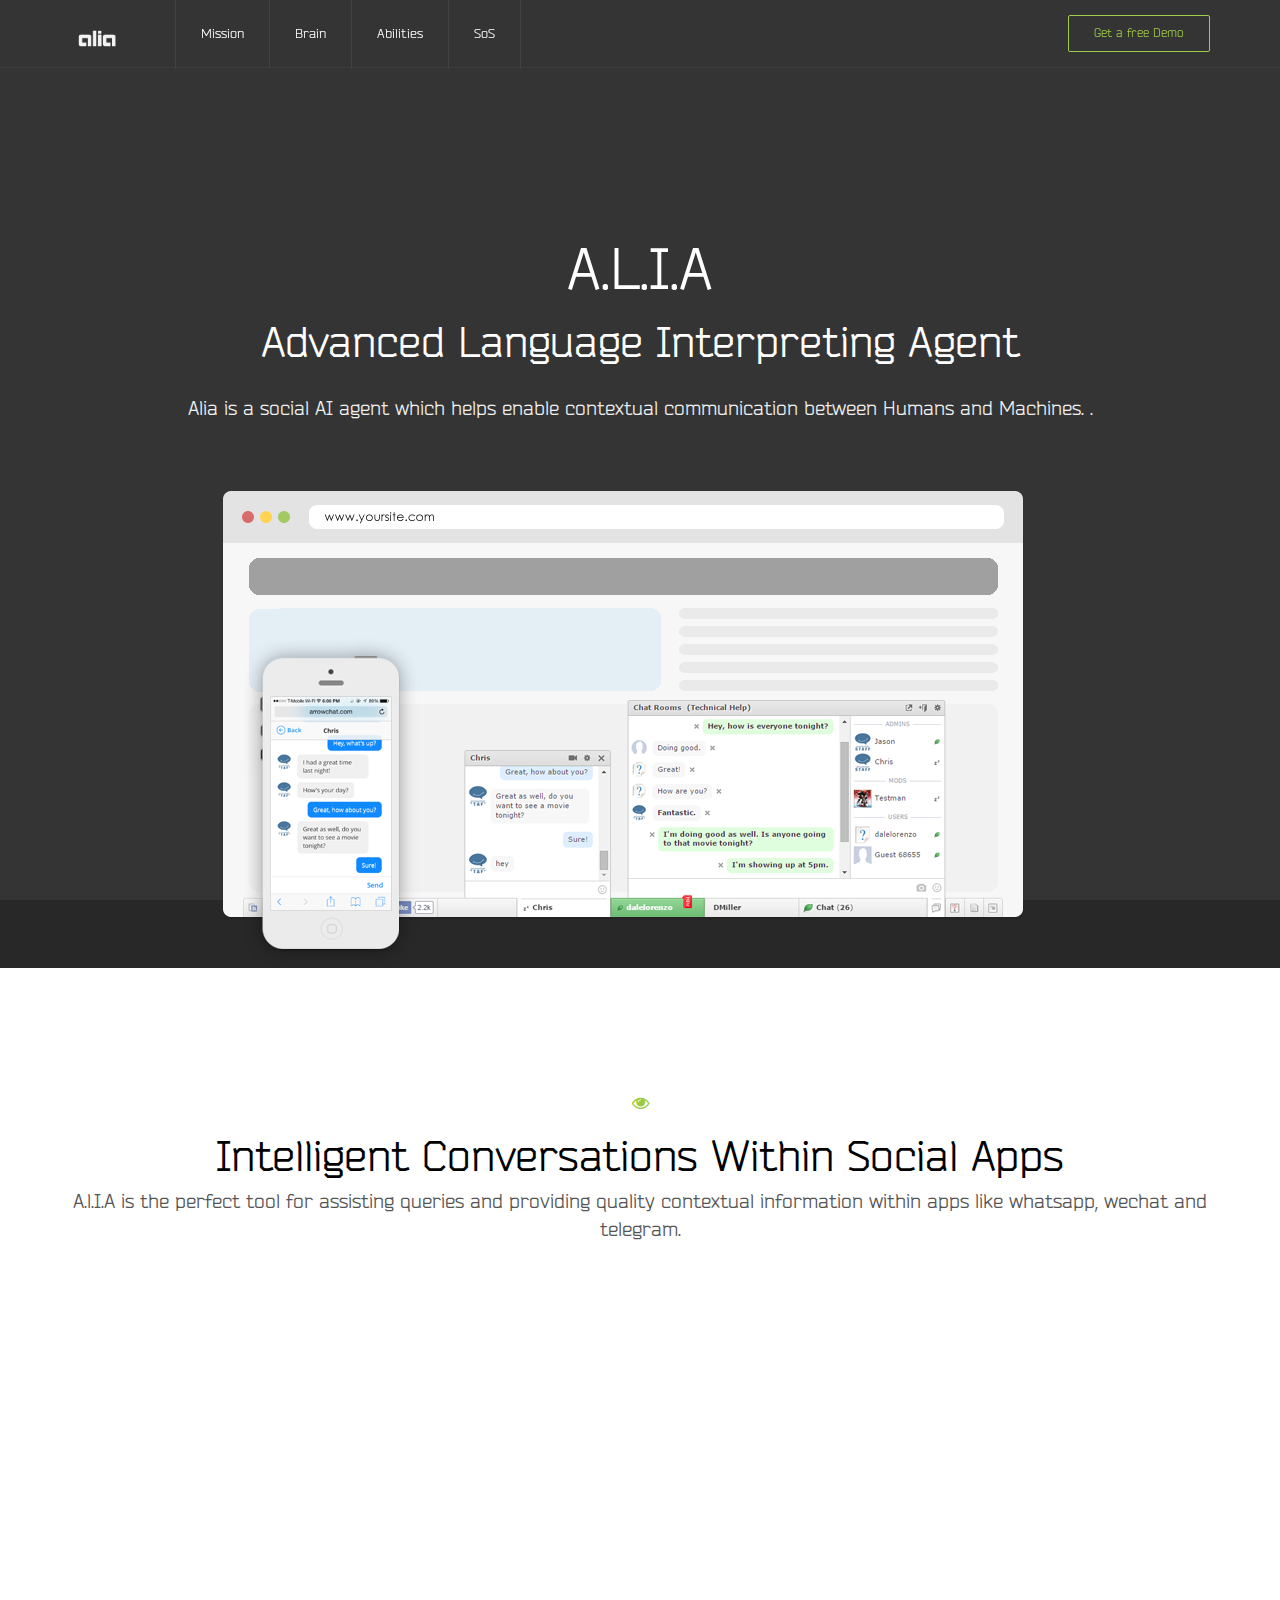
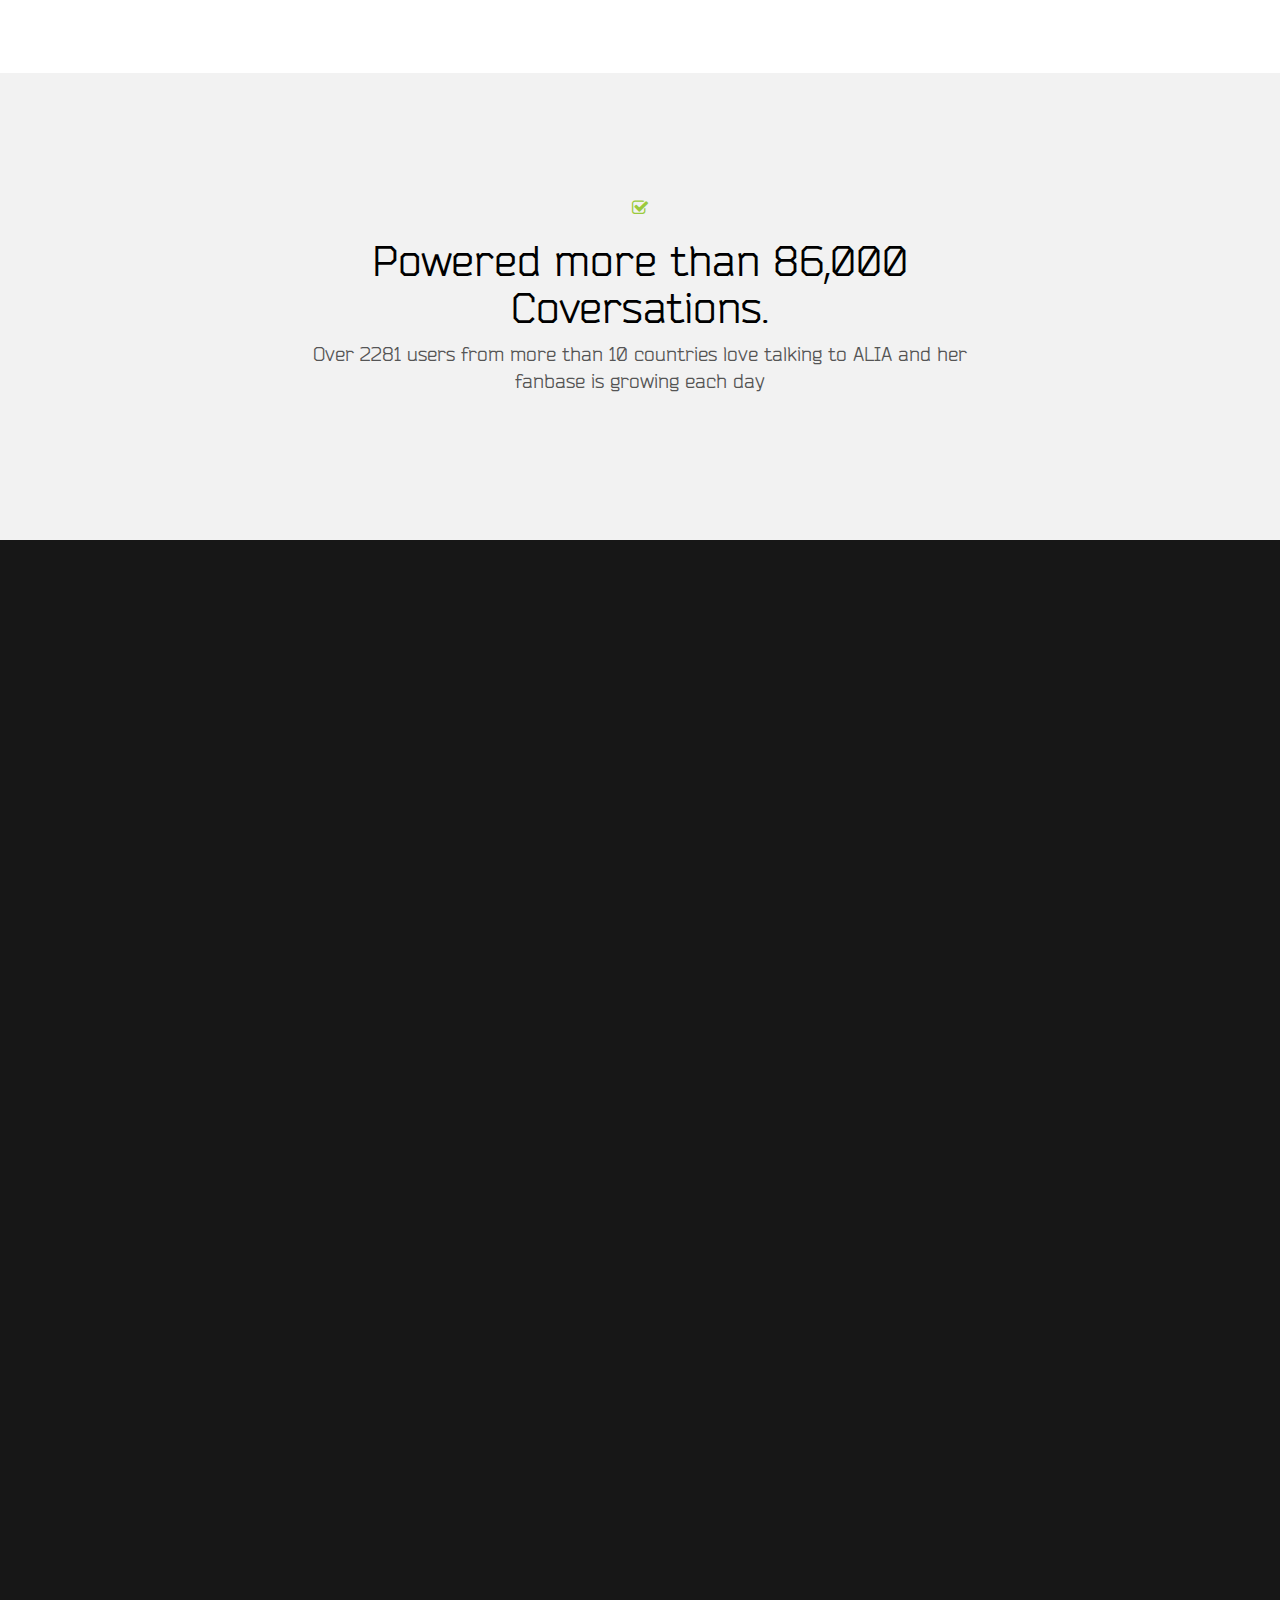
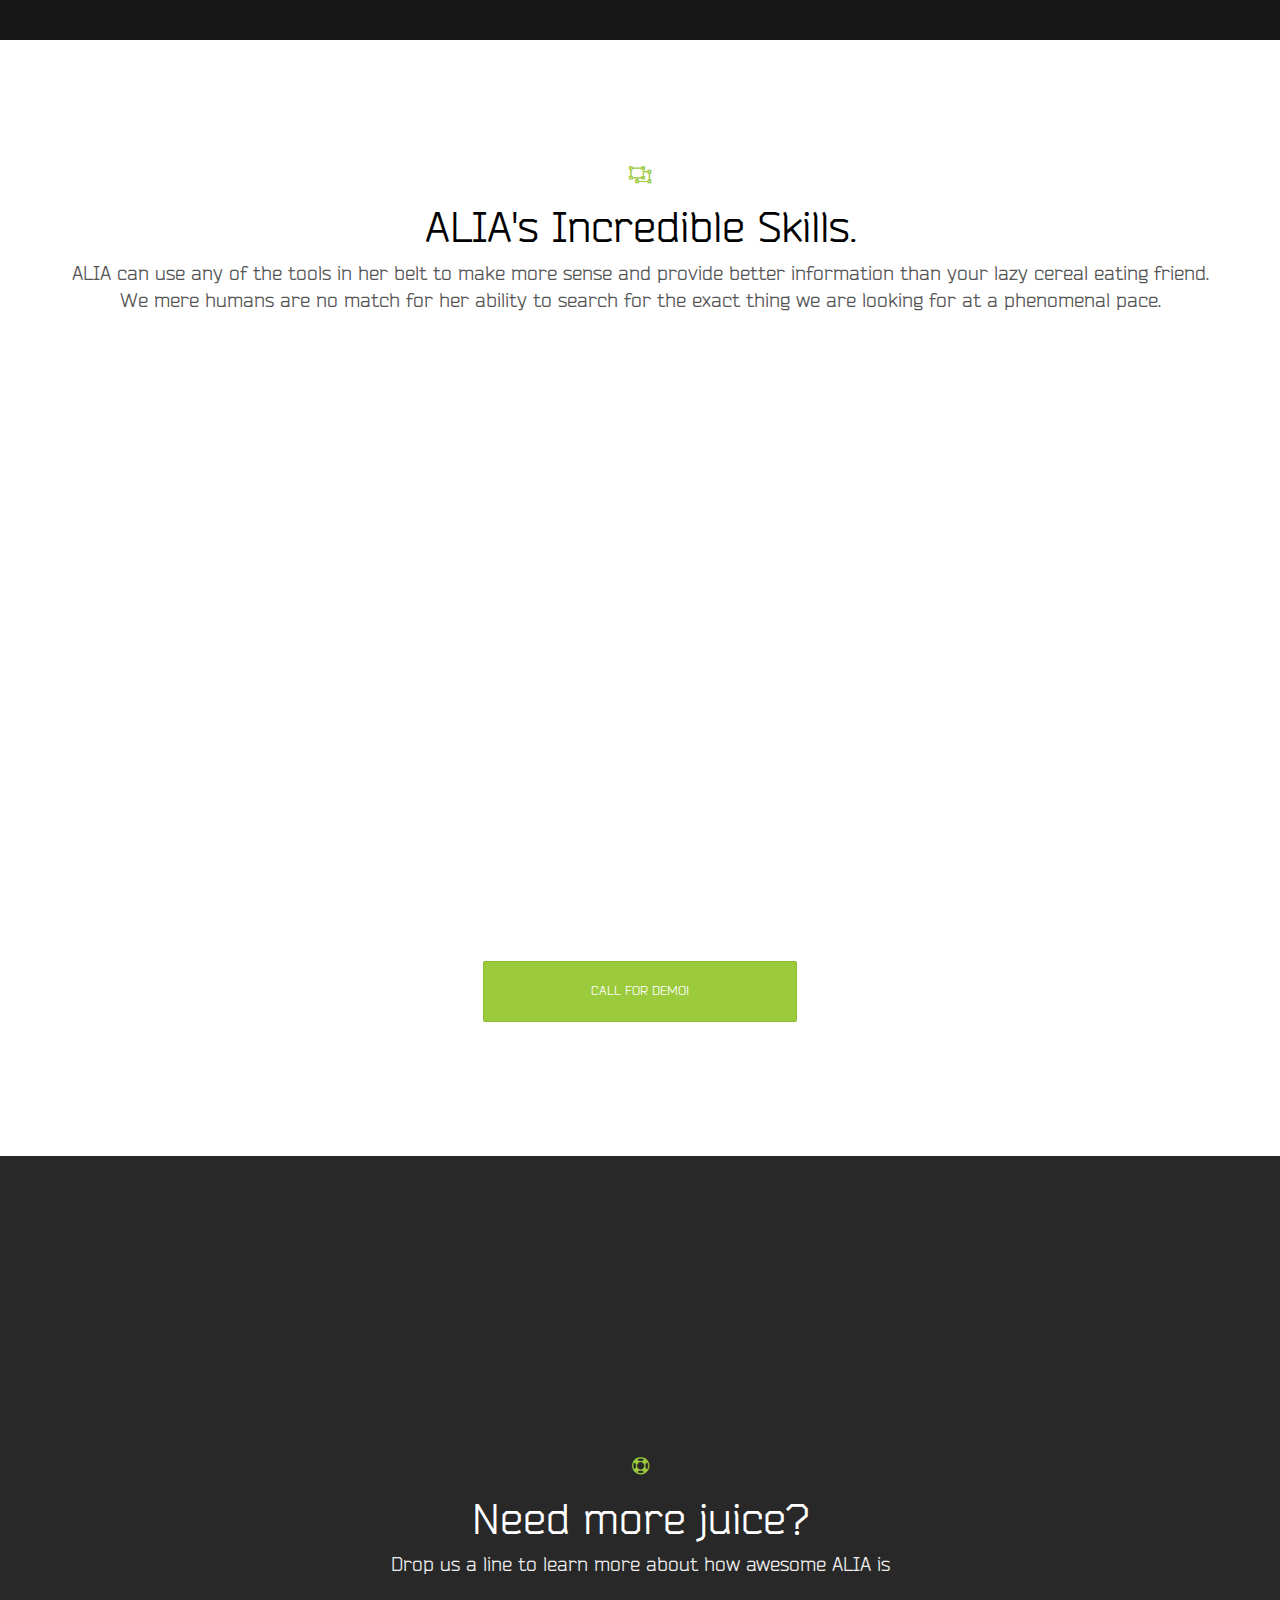
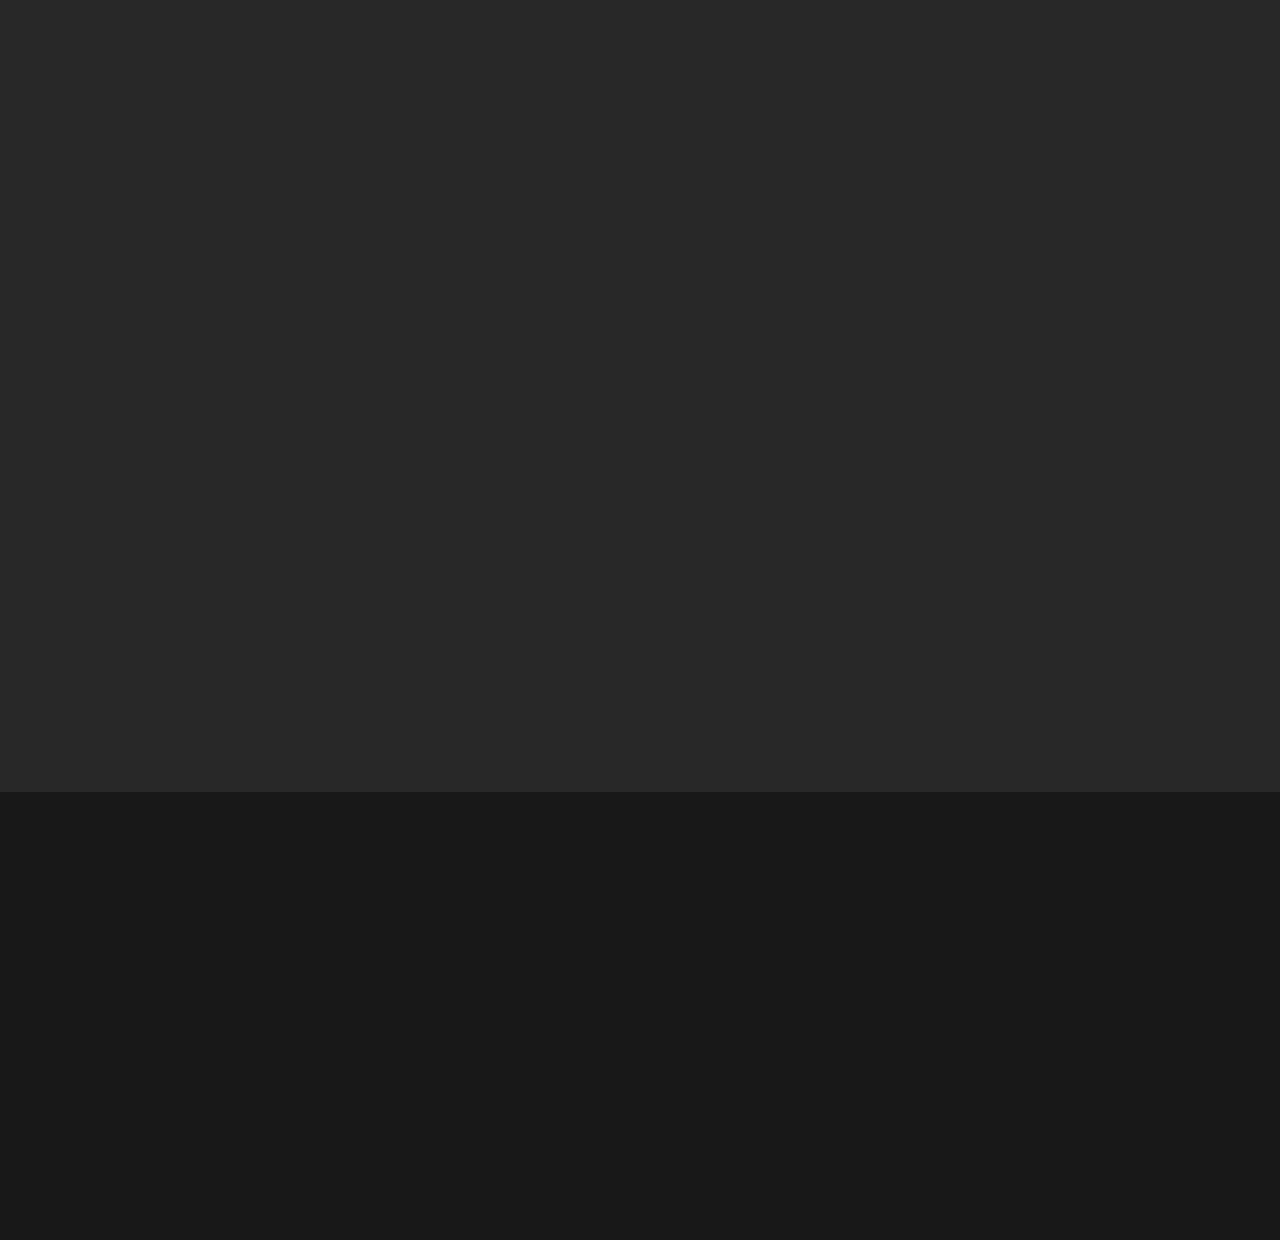
<file: index.html>
<!DOCTYPE html>
<html lang="en">
  <head>
    <meta charset="utf-8">
    <meta http-equiv="X-UA-Compatible" content="IE=edge">
    <meta name="viewport" content="width=device-width, initial-scale=1">
    
    <!-- The above 3 meta tags *must* come first in the head; any other head content must come *after* these tags -->
    <meta name="description" content="">
    <meta name="author" content="">
    <link rel="icon" href="favicon.ico">

    <title>A.L.I.A - Intelligent Middleware for Social Apps  </title>

    <!-- HTML5 shim and Respond.js for IE8 support of HTML5 elements and media queries -->
    <!--[if lt IE 9]>
      <script src="https://oss.maxcdn.com/html5shiv/3.7.2/html5shiv.min.js"></script>
      <script src="https://oss.maxcdn.com/respond/1.4.2/respond.min.js"></script>
    <![endif]-->

      <!-- The CSS
    ================================================== -->
    <link href="css/theme.css" rel="stylesheet">
    <link href="css/animate.min.css" rel="stylesheet">
   
  </head>

  <body data-spy="scroll" data-target=".navbar" class="layout-boxed-no" style="overflow-y:hidden;"> <!-- "layout-boxed" class for boxed layout "layout-boxed-no" class for full size wrapper -->
    
    <!-- Preloader -->
    <div id="preloader">
        <div id="status">&nbsp;</div>
    </div>

<!--******************************************************
******************** The Navbar
****************************************************** -->

    <!-- Navbar Section -->
      <nav class="navbar navbar-inverse navbar-fixed-top navbar-transparent" data-spy="affix" data-offset-top="1" data-offset-bottom="1">
        <div class="container">

          <!-- Brand and toggle get grouped for better mobile display -->
          <div class="navbar-header">
            <button type="button" class="navbar-toggle collapsed" data-toggle="collapse" data-target="#navbar">
              <span class="sr-only">Toggle navigation</span>
              <span class="icon-bar"></span>
              <span class="icon-bar"></span>
              <span class="icon-bar"></span>
            </button>
            <a class="navbar-brand font-sm" href="index.html"><img src="img/alia.png" alt="app screenshot on tablet and phone" data-wow-delay="0.75s" style="height:30px; " /> </a>
          </div>

          <!-- Collect the nav links, forms, and other content for toggling -->
          <div id="navbar" class="collapse navbar-collapse">
            <ul class="nav navbar-nav navbar-left">
            
              <li><a href="index.html#mission">Mission</a></li>
              <li><a href="index.html#brain"> Brain</a></li>
              <li><a href="index.html#abilities">Abilities</a></li>
              <li><a href="index.html#contact">SoS</a></li>
              
              
            </ul>

            <a href= "index.html#contact" class="btn btn-sm btn-success-outline navbar-btn pull-right">Get a free Demo</a>

 
         

          </div><!-- /.navbar-collapse -->
        </div><!-- /.container-fluid -->
      </nav>

<!--******************************************************
******************** The Hero
****************************************************** -->
        <div class="wrapper wrapper-darker wrapper-no-padding-bottom" id="start">
            <div class="container">
              <div class="row">
                <div class="col-md-12 text-center wrapper-xs push-navbar-height-top">
                <h2> A.L.I.A </h2>
                  <h3> Advanced Language Interpreting Agent</h3>
                  <BR>
                  <p class="lead">Alia is a social AI agent which helps enable contextual communication between Humans and Machines.  .</p>
                  
                </div>

                <div class="col-md-10 col-md-offset-1 text-center ">
                  <img src="img/ahit3.png" alt="app screenshot on tablet and phone" class="img-responsive  wow fadeIn " data-wow-delay="0.75s"/>
                </div>
              </div>
          </div>
        </div>



<!--******************************************************
******************** The First Content Wrapper
****************************************************** -->
        <div class="wrapper wrapper-default wrapper-md text-center" id="Mission">
          <div class="container">
            <div class="row">
              <div class="col-md-12 text-center wrapper-xs wrapper-no-padding-top ">
                <i class="fa fa-eye fa-lg colored"></i> 
                <h3>Intelligent Conversations Within Social Apps</h3>
                <p class="lead">A.l.I.A is the perfect tool for assisting queries and providing quality contextual information within apps like whatsapp, wechat and telegram.
                <br>  </a></p>
              </div>
            </div>
            <div class="row">
              <div class="col-md-4 wrapper-xs wrapper-lightest wow fadeIn ">
                <i class="fa fa-circle-o-notch fa-2x text-muted"></i>
                <h5>Quick </h5>
                <p>Alia is quick to answer any questions you might have, she can search faster and get quicker results which are curated, personal and relevant </p>
              </div>

              <div class="col-md-4 wrapper-xs wrapper-lighter wow fadeIn " data-wow-delay="0.25s">
                <i class="fa fa-cogs fa-2x colored-primary"></i>
                <h5>Contextual </h5>
                <p>Alia is as wise as she is clever, she knows your time is precious and does not believe in talking about stuff which is not relevant or useful .</p>
              </div>

              <div class="col-md-4 wrapper-xs wrapper-light wow fadeIn " data-wow-delay=".5s">
                <i class="fa fa-cubes fa-2x colored"></i>
                <h5> Intelligent </h5>
                <p> Alia has the ability to quickly learn loads about you so that she knows what you want, when you want it and how you like it served. </p>
              </div>
            </div>
          </div>
        </div>



<!--******************************************************
******************** The Second Content Wrapper
****************************************************** -->
        <div class="wrapper wrapper-lighter wrapper-md text-center" id="mainfeatures">
          <div class="container">
            <div class="row">
             
              </div>
              <div class="row">
                <div class="col-md-8 col-md-offset-2">
                    <i class="fa fa-check-square-o colored fa-lg"></i>                    
                    <h3>Powered more than 86,000 Coversations.</h3>
                    <p class="lead"> Over 2281 users from more than 10 countries love talking to ALIA and her fanbase is growing each day  </p>
                </div>
              </div>
          </div>
        </div>

<!--******************************************************
******************** The Statistics Content Wrapper
****************************************************** -->
        <div class="wrapper wrapper-dark wrapper-xxl text-center wow fadeIn"  style="background-image: url('img/chart.svg'), url('img/chart.svg'); background-position:top right, bottom right; background-size:100%, 120%;background-repeat:no-repeat;" data-wow-delay="0.5s" id="brain">
          <div class="overlay overlay-darker"></div>
          <div class="container">
              <div class="row">
                <div class="col-md-8 col-md-offset-2 wow fadeIn" data-wow-delay="0.75s">  
                <i class="fa fa-bar-chart colored-primary fa-lg"></i>              
                    <h3>Building AI agents for the future  </h3>
                    <p class="lead"> ALIA'S underlying Tech can be used to build Agents who are experts in their own fields. AlIA'S friends can train hard and quickly become an incredible source of information in sectors such as Entertainment , Office Administration, Customer Happiness, Medical Research, Legal Aid and Ecommerce assistance. </p>
                    <p> <a href="index.html#" class="btn btn-md btn-primary navbar-btn">Learn more</a></p>
                </div>
              </div>
          </div>
        </div>

<!--******************************************************
******************** The Phone Content Wrapper
****************************************************** -->
        <div class="wrapper wrapper-default wrapper-md" id="abilities">
          <div class="container">
            <div class="row text-center">
              <div class="col-md-12 wrapper-xs wrapper-no-padding-top">
                <i class="fa fa-object-ungroup colored fa-lg"></i>  
                <h3>ALIA's Incredible Skills. </h3>
                <p class="lead">ALIA can use any of the tools in her belt to make more sense and provide better information than your lazy cereal eating friend.  <br/>We mere humans are no match for her ability to search for the exact thing we are looking for at a phenomenal pace.
              </div>
            </div>
            <div class="row">
              <div class="col-md-4 text-right wow fadeIn" data-wow-delay="0.5s">
                 <h5>Instant response-time</h5>
                <p>Alia always has the right thing to say at the right time .</p>
                <hr/>
                <h5>Smart and contextual </h5>
                <p> ALia only talks about informative things that are relevant in a conversation </p>
                 <hr/>
                <h5>Social Integrations</h5>
                <p>Alia can be made to run on all Social and Messaging Platforms like We chat, Whatsapp, Hike, Telegram , Line and Facebook</p>
              </div>
                <div class="col-md-4">
                  <img src="img/ahit.png" alt="sample phone with app screen on it"class="img-responsive  wow fadeIn " data-wow-delay="0.75s">
                </div>
                <div class="col-md-4 wow fadeIn" data-wow-delay="1s">
                 <h5>NLP & ML</h5>
                <p>ALIA is pretty good at speaking human and  is constantly becoming better at it with every interaction she has.</p>
                                <hr/>
                <h5>Human Assisted AI</h5>
                <p>Human Assistance in first time queries which become templates for Automatic responses or conversation hijacking when user is close to converting.</p>
                                <hr/>
                <h5>Deep Learning Algorithms</h5>
                <p>ALIA and her friends learn from each other and their experiences and keep leveling up over time</p>
              </div>
              </div>
            <div class="row text-center wrapper-xs wrapper-no-padding-bottom">
              <div class="col-md-4 col-md-offset-4">
                <p> <a href="index.html#" class="btn btn-lg btn-success btn-block">Call for demo!</a></p>
                
              </div>
            </div>
          </div>
        </div>

<!--******************************************************
******************** The Testimonial Wrapper
****************************************************** -->
       
       

<!--******************************************************
******************** The Contact wrapper
****************************************************** -->
  <div id="contact"></div>
    <div class="wrapper wrapper-xl wrapper-darker">
      <div class="container text-center">
        <div class="row">
          <div class="col-md-12">
            <i class="fa fa-life-ring colored fa-lg"></i>  
            <h3>Need more juice?</h3>
            <p class="lead">Drop us a line to learn more about how awesome ALIA is</p>
          </div>
        </div>
        <div class="row">
          <div class="col-md-4 col-md-offset-4">
          <!-- The contact form --> 
            <form action="php/contact.php" method="post" role="form" data-toggle="validator" class="form-contact  wow fadeInUp">
       
                            <div class="form-group">
                              <label for="inputName" class="control-label">Name</label>
                              <input type="text" name="name" class="form-control"  required ><br>
                              <div class="help-block with-errors"></div>
                            </div>
                            
                            <div class="form-group">
                              <label for="inputLastName" class="control-label">Email</label> 
                              <input type="email" name="email" class="form-control" required ><br>
                              <div class="help-block with-errors"></div>
                            </div>
                            
                            <div class="form-group">
                              <label for="inputLastName" class="control-label">Your Message</label> 
                              <textarea rows="5" name="message" cols="30" class="form-control"  required ></textarea><br>
                              <div class="help-block with-errors"></div>
                            </div>
                            <div class="form-group text-center">
                              <input type="submit" name="submit" value="Submit" class="btn btn-lg btn-block btn-success">
                            </div>
                         
            </form>
            <!-- Contact form end -->
          </div>
        </div>
      </div>
    </div>

<!--******************************************************
******************** The Footer wrapper
****************************************************** -->
  <div id="footer" class="wrapper wrapper-md wrapper-transparent wow fadeIn">
    <div class="container">
      <div class="row">
   

        <div class="col-md-4 text-center">
          <i class="fa fa-dribbble fa-2x fa-border-circle text-center"></i> 
          <i class="fa fa-facebook fa-2x fa-border-circle text-center col-md-offset-1"></i> 
          <i class="fa fa-twitter fa-2x fa-border-circle text-center col-md-offset-1"></i> 
          <i class="fa fa-apple fa-2x fa-border-circle text-center col-md-offset-1"></i>                 
        </div>
      </div>
            
      <div class="row wrapper-sm wrapper-no-padding-bottom">

        <div class="col-md-12">
           <hr/>  
          <p><small>© 2016 - Made with <i class="fa fa-heart colored"></i> in india| Developed and designed by <a href="http://www.paramminhas.com" target="_blank">param</a></small></p>
        </div>
      </div>
    </div>
  </div>


<!--******************************************************
******************** assets and scripts
****************************************************** -->

    <!-- All core JavaScript
    ================================================== -->
    <!-- Placed at the end of the document so the pages load faster -->
    <script src="js/jquery.min.js" type="text/javascript"></script> <!-- A must-have - dont remove it! -->
    <script src="js/bootstrap.min.js" type="text/javascript"></script> <!-- A must-have - dont remove it! -->
    <script src="js/owl.carousel.min.js" type="text/javascript"></script> <!-- The slider script - remove if you don´t use it -->
    <script src="js/smoothscroll.min.js" type="text/javascript"></script> <!-- smoothscrolling script - remove if you don´t use it -->
    <script src="js/validator.min.js" type="text/javascript"></script> <!-- The script for particle effects - remove if you don´t use it -->
    <script src="js/wow.min.js" type="text/javascript"></script> <!-- The script for particle effects - remove if you don´t use it -->



    <!-- Init the Owl Carousel slider script - remove this code if it is not in use -->
    <script type="text/javascript">
    $('.owl-carousel').owlCarousel({
        animateOut: 'fadeOut',
        autoHeight:true,
        items:1,
        loop: true,
        autoplay: true,
        autoplaySpeed: 4000,
        margin:0,
        stagePadding:0,
        smartSpeed:1000
    });
    </script>

    <!-- Init wow.js for animations -->
    <script>
      wow = new WOW({
        boxClass:     'wow',      // default
        animateClass: 'animated', // default
        offset:       100,          // default
        mobile:       false,       // default
        live:         true        // default
        }
        )
      wow.init();
    </script>

    <!-- Preloader -->
    <script type="text/javascript">
        //<![CDATA[
            $(window).load(function() { // makes sure the whole site is loaded
                $('#status').fadeOut(); // will first fade out the loading animation
                $('#preloader').delay(350).fadeOut('slow'); // will fade out the white DIV that covers the website.
                $('body').delay(350).css({'overflow':'visible'});
            })
        //]]>
    </script>

  </body>
</html>
</file>
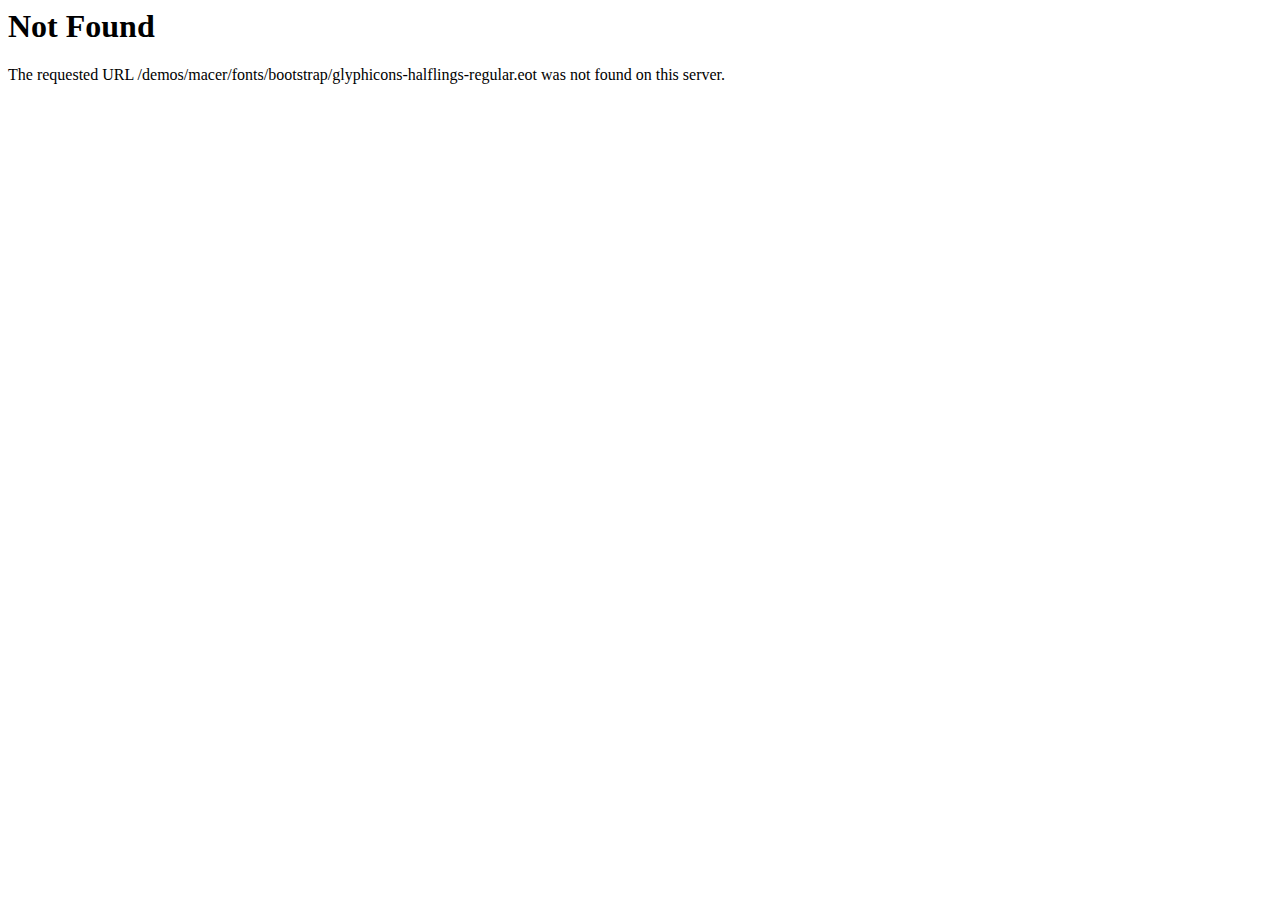
<file: fonts/bootstrap/glyphicons-halflings-regular.eot-.html>
<!DOCTYPE HTML PUBLIC "-//IETF//DTD HTML 2.0//EN">
<html><head>
<meta http-equiv="Content-Type" content="text/html; charset=iso-8859-1">
<title>404 Not Found</title>
</head><body>
<h1>Not Found</h1>
<p>The requested URL /demos/macer/fonts/bootstrap/glyphicons-halflings-regular.eot was not found on this server.</p>
</body></html>
</file>
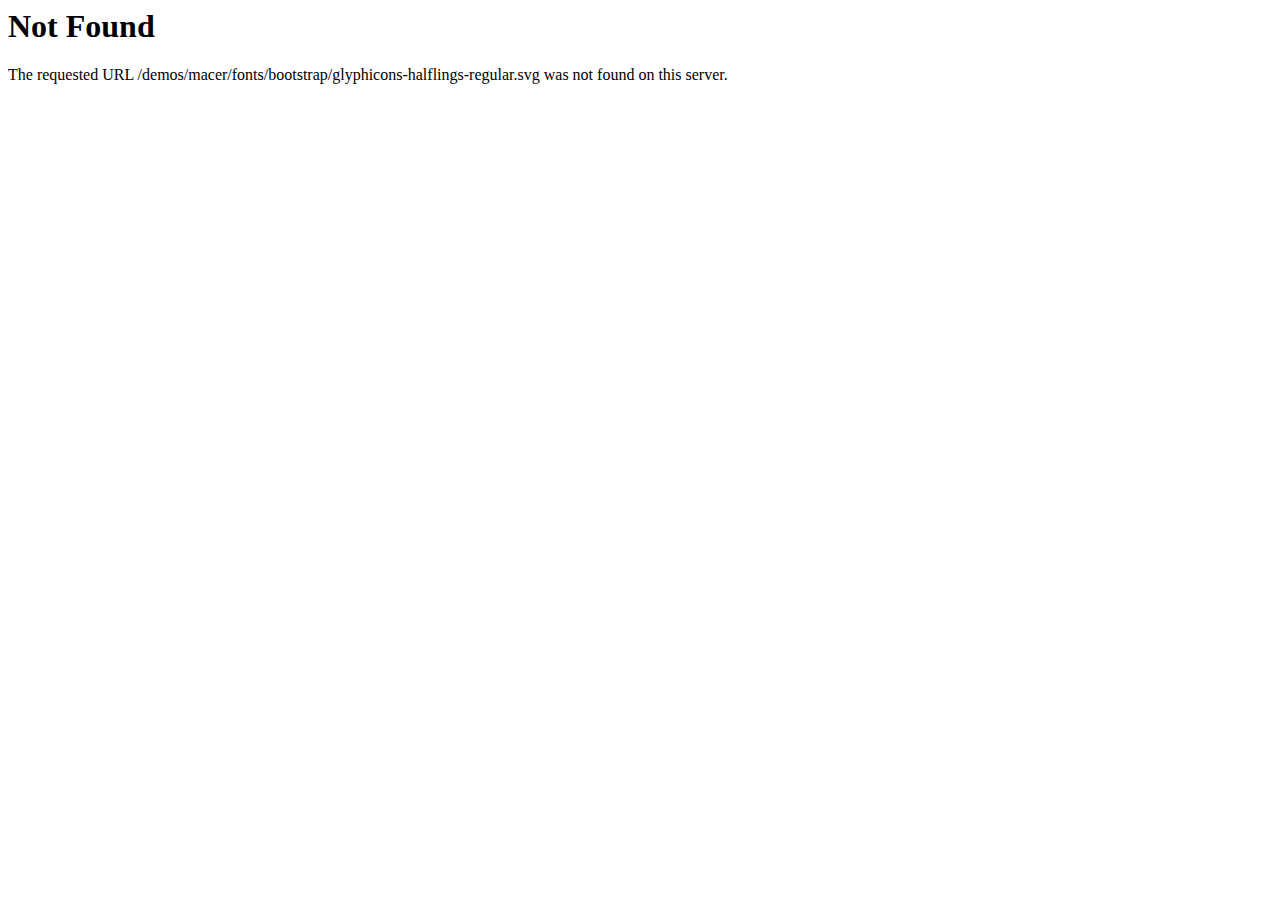
<file: fonts/bootstrap/glyphicons-halflings-regular.svg.html>
<!DOCTYPE HTML PUBLIC "-//IETF//DTD HTML 2.0//EN">
<html><head>
<meta http-equiv="Content-Type" content="text/html; charset=iso-8859-1">
<title>404 Not Found</title>
</head><body>
<h1>Not Found</h1>
<p>The requested URL /demos/macer/fonts/bootstrap/glyphicons-halflings-regular.svg was not found on this server.</p>
</body></html>
</file>
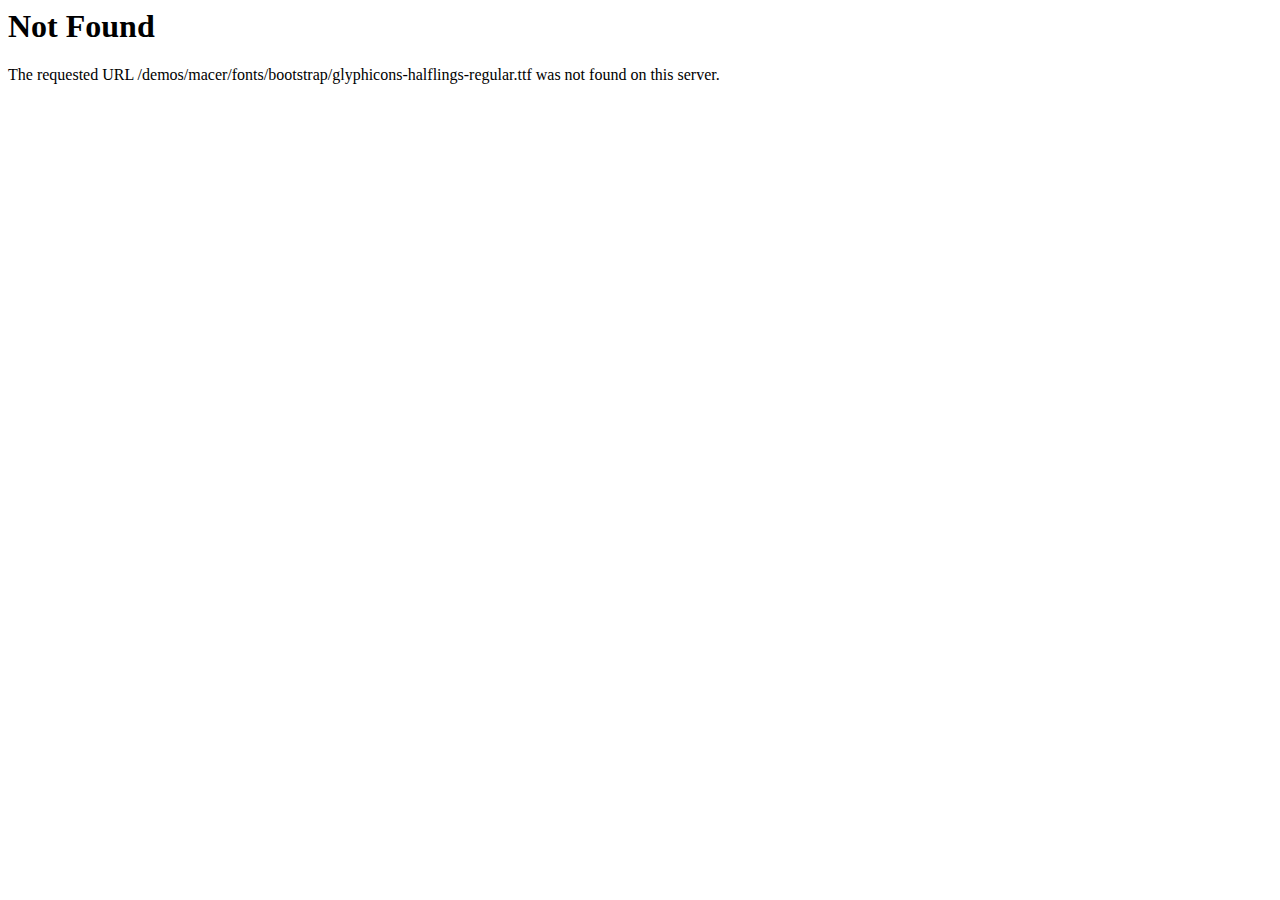
<file: fonts/bootstrap/glyphicons-halflings-regular.ttf.html>
<!DOCTYPE HTML PUBLIC "-//IETF//DTD HTML 2.0//EN">
<html><head>
<meta http-equiv="Content-Type" content="text/html; charset=iso-8859-1">
<title>404 Not Found</title>
</head><body>
<h1>Not Found</h1>
<p>The requested URL /demos/macer/fonts/bootstrap/glyphicons-halflings-regular.ttf was not found on this server.</p>
</body></html>
</file>
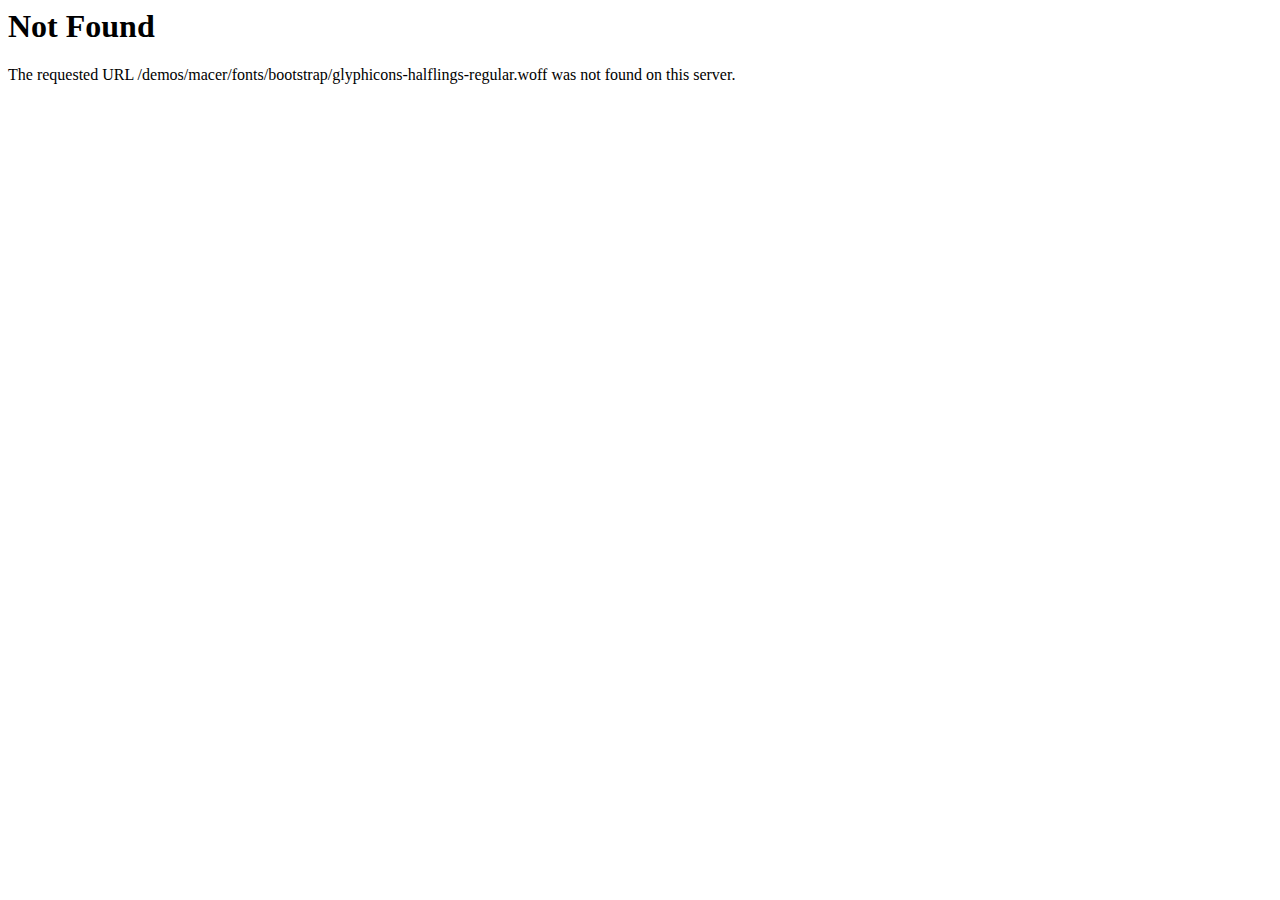
<file: fonts/bootstrap/glyphicons-halflings-regular.woff.html>
<!DOCTYPE HTML PUBLIC "-//IETF//DTD HTML 2.0//EN">
<html><head>
<meta http-equiv="Content-Type" content="text/html; charset=iso-8859-1">
<title>404 Not Found</title>
</head><body>
<h1>Not Found</h1>
<p>The requested URL /demos/macer/fonts/bootstrap/glyphicons-halflings-regular.woff was not found on this server.</p>
</body></html>
</file>
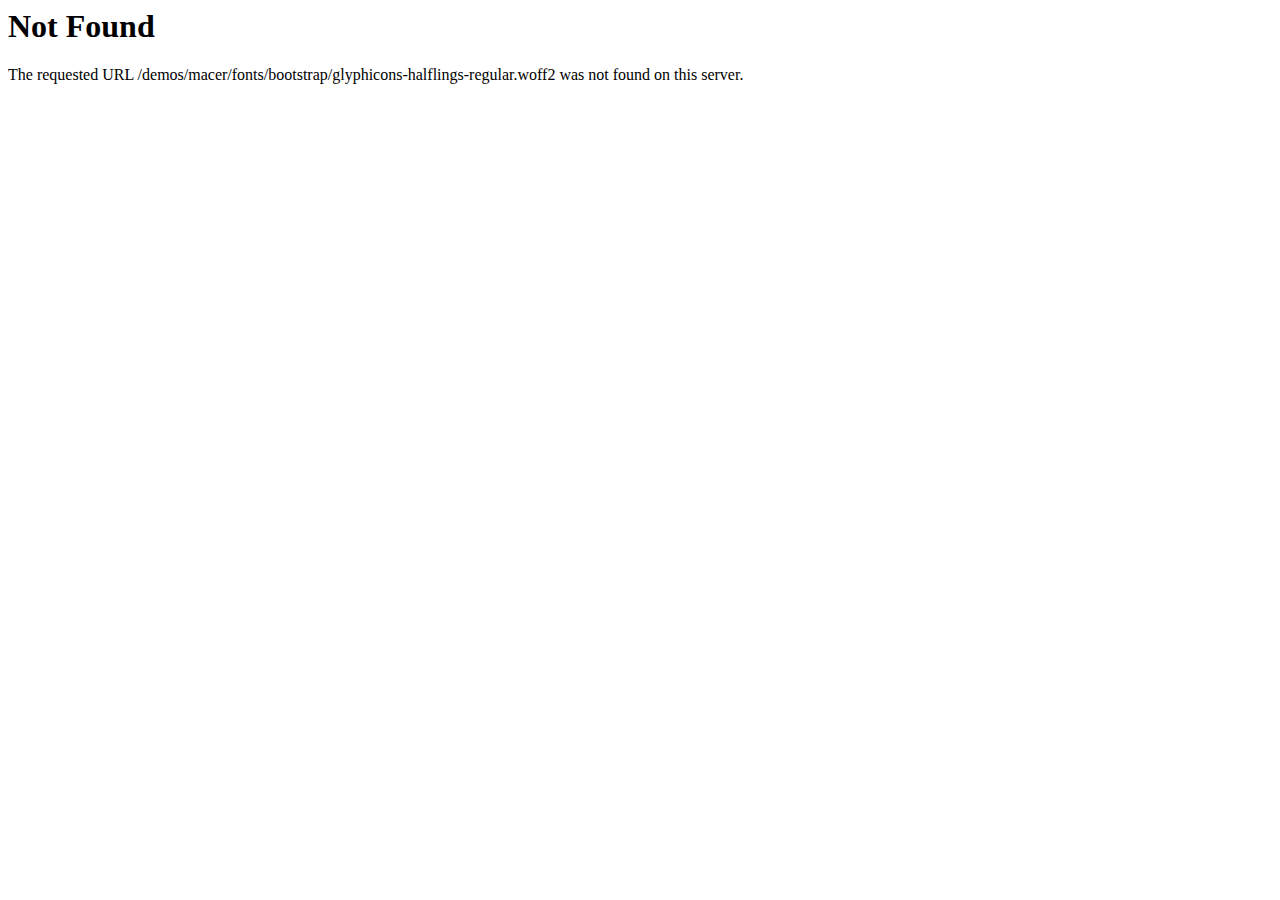
<file: fonts/bootstrap/glyphicons-halflings-regular.woff2.html>
<!DOCTYPE HTML PUBLIC "-//IETF//DTD HTML 2.0//EN">
<html><head>
<meta http-equiv="Content-Type" content="text/html; charset=iso-8859-1">
<title>404 Not Found</title>
</head><body>
<h1>Not Found</h1>
<p>The requested URL /demos/macer/fonts/bootstrap/glyphicons-halflings-regular.woff2 was not found on this server.</p>
</body></html>
</file>
<file: css/theme.css>
@charset "UTF-8";

@font-face {
  font-family: 'ocr';
  
  src: url("../fonts/Bender.otf");
  
  font-weight: normal;
  font-style: normal; }

  @font-face {
  font-family: 'GoodDog';
  
  src: url("../fonts/GoodDog.otf");
  
  font-weight: normal;
  font-style: normal; }


@import url("https://fonts.googleapis.com/css?family=Roboto:100,300,400");
#preloader {
  position: fixed;
  top: 0;
  left: 0;
  right: 0;
  bottom: 0;
  background-color: #fff;
  /* change if the mask should have another color then white */
  z-index: 9999999;
  /* makes sure it stays on top */ }

#status {
  width: 200px;
  height: 200px;
  position: absolute;
  left: 50%;
  /* centers the loading animation horizontally one the screen */
  top: 50%;
  /* centers the loading animation vertically one the screen */
  background-image: url("../img/status.gif");
  /* path to your loading animation */
  background-repeat: no-repeat;
  background-position: center;
  margin: -100px 0 0 -100px;
  /* is width and height divided by two */ }

/*! normalize.css v3.0.3 | MIT License | github.com/necolas/normalize.css */
html {
  font-family: sans-serif;
  -ms-text-size-adjust: 100%;
  -webkit-text-size-adjust: 100%; }

body {
  margin: 0; }

article,
aside,
details,
figcaption,
figure,
footer,
header,
hgroup,
main,
menu,
nav,
section,
summary {
  display: block; }

audio,
canvas,
progress,
video {
  display: inline-block;
  vertical-align: baseline; }

audio:not([controls]) {
  display: none;
  height: 0; }

[hidden],
template {
  display: none; }

a {
  background-color: transparent; }

a:active,
a:hover {
  outline: 0; }

abbr[title] {
  border-bottom: 1px dotted; }

b,
strong {
  font-weight: bold; }

dfn {
  font-style: italic; }

h1 {
  font-size: 2em;
  margin: 0.67em 0; }

mark {
  background: #ff0;
  color: #000; }

small {
  font-size: 80%; }

sub,
sup {
  font-size: 75%;
  line-height: 0;
  position: relative;
  vertical-align: baseline; }

sup {
  top: -0.5em; }

sub {
  bottom: -0.25em; }

img {
  border: 0; }

svg:not(:root) {
  overflow: hidden; }

figure {
  margin: 1em 40px; }

hr {
  box-sizing: content-box;
  height: 0; }

pre {
  overflow: auto; }

code,
kbd,
pre,
samp {
  font-family: monospace, monospace;
  font-size: 1em; }

button,
input,
optgroup,
select,
textarea {
  color: inherit;
  font: inherit;
  margin: 0; }

button {
  overflow: visible; }

button,
select {
  text-transform: none; }

button,
html input[type="button"],
input[type="reset"],
input[type="submit"] {
  -webkit-appearance: button;
  cursor: pointer; }

button[disabled],
html input[disabled] {
  cursor: default; }

button::-moz-focus-inner,
input::-moz-focus-inner {
  border: 0;
  padding: 0; }

input {
  line-height: normal; }

input[type="checkbox"],
input[type="radio"] {
  box-sizing: border-box;
  padding: 0; }

input[type="number"]::-webkit-inner-spin-button,
input[type="number"]::-webkit-outer-spin-button {
  height: auto; }

input[type="search"] {
  -webkit-appearance: textfield;
  box-sizing: content-box; }

input[type="search"]::-webkit-search-cancel-button,
input[type="search"]::-webkit-search-decoration {
  -webkit-appearance: none; }

fieldset {
  border: 1px solid #c0c0c0;
  margin: 0 2px;
  padding: 0.35em 0.625em 0.75em; }

legend {
  border: 0;
  padding: 0; }

textarea {
  overflow: auto; }

optgroup {
  font-weight: bold; }

table {
  border-collapse: collapse;
  border-spacing: 0; }

td,
th {
  padding: 0; }

/*! Source: https://github.com/h5bp/html5-boilerplate/blob/master/src/css/main.css */
@media print {
  *,
  *:before,
  *:after {
    background: transparent !important;
    color: #000 !important;
    box-shadow: none !important;
    text-shadow: none !important; }
  a,
  a:visited {
    text-decoration: underline; }
  a[href]:after {
    content: " (" attr(href) ")"; }
  abbr[title]:after {
    content: " (" attr(title) ")"; }
  a[href^="#"]:after,
  a[href^="javascript:"]:after {
    content: ""; }
  pre,
  blockquote {
    border: 1px solid #999;
    page-break-inside: avoid; }
  thead {
    display: table-header-group; }
  tr,
  img {
    page-break-inside: avoid; }
  img {
    max-width: 100% !important; }
  p,
  h2,
  h3 {
    orphans: 3;
    widows: 3; }
  h2,
  h3 {
    page-break-after: avoid; }
  .navbar {
    display: none; }
  .btn > .caret,
  .dropup > .btn > .caret {
    border-top-color: #000 !important; }
  .label {
    border: 1px solid #000; }
  .table {
    border-collapse: collapse !important; }
    .table td,
    .table th {
      background-color: #fff !important; }
  .table-bordered th,
  .table-bordered td {
    border: 1px solid #ddd !important; } }

@font-face {
  font-family: 'Glyphicons Halflings';
  src: url("../fonts/bootstrap/glyphicons-halflings-regular.eot.html");
  src: url("../fonts/bootstrap/glyphicons-halflings-regular.eot-.html#iefix") format("embedded-opentype"), url("../fonts/bootstrap/glyphicons-halflings-regular.woff2.html") format("woff2"), url("../fonts/bootstrap/glyphicons-halflings-regular.woff.html") format("woff"), url("../fonts/bootstrap/glyphicons-halflings-regular.ttf.html") format("truetype"), url("../fonts/bootstrap/glyphicons-halflings-regular.svg.html#glyphicons_halflingsregular") format("svg"); }

.glyphicon {
  position: relative;
  top: 1px;
  display: inline-block;
  font-family: 'Glyphicons Halflings';
  font-style: normal;
  font-weight: normal;
  line-height: 1;
  -webkit-font-smoothing: antialiased;
  -moz-osx-font-smoothing: grayscale; }

.glyphicon-asterisk:before {
  content: "\002a"; }

.glyphicon-plus:before {
  content: "\002b"; }

.glyphicon-euro:before,
.glyphicon-eur:before {
  content: "\20ac"; }

.glyphicon-minus:before {
  content: "\2212"; }

.glyphicon-cloud:before {
  content: "\2601"; }

.glyphicon-envelope:before {
  content: "\2709"; }

.glyphicon-pencil:before {
  content: "\270f"; }

.glyphicon-glass:before {
  content: "\e001"; }

.glyphicon-music:before {
  content: "\e002"; }

.glyphicon-search:before {
  content: "\e003"; }

.glyphicon-heart:before {
  content: "\e005"; }

.glyphicon-star:before {
  content: "\e006"; }

.glyphicon-star-empty:before {
  content: "\e007"; }

.glyphicon-user:before {
  content: "\e008"; }

.glyphicon-film:before {
  content: "\e009"; }

.glyphicon-th-large:before {
  content: "\e010"; }

.glyphicon-th:before {
  content: "\e011"; }

.glyphicon-th-list:before {
  content: "\e012"; }

.glyphicon-ok:before {
  content: "\e013"; }

.glyphicon-remove:before {
  content: "\e014"; }

.glyphicon-zoom-in:before {
  content: "\e015"; }

.glyphicon-zoom-out:before {
  content: "\e016"; }

.glyphicon-off:before {
  content: "\e017"; }

.glyphicon-signal:before {
  content: "\e018"; }

.glyphicon-cog:before {
  content: "\e019"; }

.glyphicon-trash:before {
  content: "\e020"; }

.glyphicon-home:before {
  content: "\e021"; }

.glyphicon-file:before {
  content: "\e022"; }

.glyphicon-time:before {
  content: "\e023"; }

.glyphicon-road:before {
  content: "\e024"; }

.glyphicon-download-alt:before {
  content: "\e025"; }

.glyphicon-download:before {
  content: "\e026"; }

.glyphicon-upload:before {
  content: "\e027"; }

.glyphicon-inbox:before {
  content: "\e028"; }

.glyphicon-play-circle:before {
  content: "\e029"; }

.glyphicon-repeat:before {
  content: "\e030"; }

.glyphicon-refresh:before {
  content: "\e031"; }

.glyphicon-list-alt:before {
  content: "\e032"; }

.glyphicon-lock:before {
  content: "\e033"; }

.glyphicon-flag:before {
  content: "\e034"; }

.glyphicon-headphones:before {
  content: "\e035"; }

.glyphicon-volume-off:before {
  content: "\e036"; }

.glyphicon-volume-down:before {
  content: "\e037"; }

.glyphicon-volume-up:before {
  content: "\e038"; }

.glyphicon-qrcode:before {
  content: "\e039"; }

.glyphicon-barcode:before {
  content: "\e040"; }

.glyphicon-tag:before {
  content: "\e041"; }

.glyphicon-tags:before {
  content: "\e042"; }

.glyphicon-book:before {
  content: "\e043"; }

.glyphicon-bookmark:before {
  content: "\e044"; }

.glyphicon-print:before {
  content: "\e045"; }

.glyphicon-camera:before {
  content: "\e046"; }

.glyphicon-font:before {
  content: "\e047"; }

.glyphicon-bold:before {
  content: "\e048"; }

.glyphicon-italic:before {
  content: "\e049"; }

.glyphicon-text-height:before {
  content: "\e050"; }

.glyphicon-text-width:before {
  content: "\e051"; }

.glyphicon-align-left:before {
  content: "\e052"; }

.glyphicon-align-center:before {
  content: "\e053"; }

.glyphicon-align-right:before {
  content: "\e054"; }

.glyphicon-align-justify:before {
  content: "\e055"; }

.glyphicon-list:before {
  content: "\e056"; }

.glyphicon-indent-left:before {
  content: "\e057"; }

.glyphicon-indent-right:before {
  content: "\e058"; }

.glyphicon-facetime-video:before {
  content: "\e059"; }

.glyphicon-picture:before {
  content: "\e060"; }

.glyphicon-map-marker:before {
  content: "\e062"; }

.glyphicon-adjust:before {
  content: "\e063"; }

.glyphicon-tint:before {
  content: "\e064"; }

.glyphicon-edit:before {
  content: "\e065"; }

.glyphicon-share:before {
  content: "\e066"; }

.glyphicon-check:before {
  content: "\e067"; }

.glyphicon-move:before {
  content: "\e068"; }

.glyphicon-step-backward:before {
  content: "\e069"; }

.glyphicon-fast-backward:before {
  content: "\e070"; }

.glyphicon-backward:before {
  content: "\e071"; }

.glyphicon-play:before {
  content: "\e072"; }

.glyphicon-pause:before {
  content: "\e073"; }

.glyphicon-stop:before {
  content: "\e074"; }

.glyphicon-forward:before {
  content: "\e075"; }

.glyphicon-fast-forward:before {
  content: "\e076"; }

.glyphicon-step-forward:before {
  content: "\e077"; }

.glyphicon-eject:before {
  content: "\e078"; }

.glyphicon-chevron-left:before {
  content: "\e079"; }

.glyphicon-chevron-right:before {
  content: "\e080"; }

.glyphicon-plus-sign:before {
  content: "\e081"; }

.glyphicon-minus-sign:before {
  content: "\e082"; }

.glyphicon-remove-sign:before {
  content: "\e083"; }

.glyphicon-ok-sign:before {
  content: "\e084"; }

.glyphicon-question-sign:before {
  content: "\e085"; }

.glyphicon-info-sign:before {
  content: "\e086"; }

.glyphicon-screenshot:before {
  content: "\e087"; }

.glyphicon-remove-circle:before {
  content: "\e088"; }

.glyphicon-ok-circle:before {
  content: "\e089"; }

.glyphicon-ban-circle:before {
  content: "\e090"; }

.glyphicon-arrow-left:before {
  content: "\e091"; }

.glyphicon-arrow-right:before {
  content: "\e092"; }

.glyphicon-arrow-up:before {
  content: "\e093"; }

.glyphicon-arrow-down:before {
  content: "\e094"; }

.glyphicon-share-alt:before {
  content: "\e095"; }

.glyphicon-resize-full:before {
  content: "\e096"; }

.glyphicon-resize-small:before {
  content: "\e097"; }

.glyphicon-exclamation-sign:before {
  content: "\e101"; }

.glyphicon-gift:before {
  content: "\e102"; }

.glyphicon-leaf:before {
  content: "\e103"; }

.glyphicon-fire:before {
  content: "\e104"; }

.glyphicon-eye-open:before {
  content: "\e105"; }

.glyphicon-eye-close:before {
  content: "\e106"; }

.glyphicon-warning-sign:before {
  content: "\e107"; }

.glyphicon-plane:before {
  content: "\e108"; }

.glyphicon-calendar:before {
  content: "\e109"; }

.glyphicon-random:before {
  content: "\e110"; }

.glyphicon-comment:before {
  content: "\e111"; }

.glyphicon-magnet:before {
  content: "\e112"; }

.glyphicon-chevron-up:before {
  content: "\e113"; }

.glyphicon-chevron-down:before {
  content: "\e114"; }

.glyphicon-retweet:before {
  content: "\e115"; }

.glyphicon-shopping-cart:before {
  content: "\e116"; }

.glyphicon-folder-close:before {
  content: "\e117"; }

.glyphicon-folder-open:before {
  content: "\e118"; }

.glyphicon-resize-vertical:before {
  content: "\e119"; }

.glyphicon-resize-horizontal:before {
  content: "\e120"; }

.glyphicon-hdd:before {
  content: "\e121"; }

.glyphicon-bullhorn:before {
  content: "\e122"; }

.glyphicon-bell:before {
  content: "\e123"; }

.glyphicon-certificate:before {
  content: "\e124"; }

.glyphicon-thumbs-up:before {
  content: "\e125"; }

.glyphicon-thumbs-down:before {
  content: "\e126"; }

.glyphicon-hand-right:before {
  content: "\e127"; }

.glyphicon-hand-left:before {
  content: "\e128"; }

.glyphicon-hand-up:before {
  content: "\e129"; }

.glyphicon-hand-down:before {
  content: "\e130"; }

.glyphicon-circle-arrow-right:before {
  content: "\e131"; }

.glyphicon-circle-arrow-left:before {
  content: "\e132"; }

.glyphicon-circle-arrow-up:before {
  content: "\e133"; }

.glyphicon-circle-arrow-down:before {
  content: "\e134"; }

.glyphicon-globe:before {
  content: "\e135"; }

.glyphicon-wrench:before {
  content: "\e136"; }

.glyphicon-tasks:before {
  content: "\e137"; }

.glyphicon-filter:before {
  content: "\e138"; }

.glyphicon-briefcase:before {
  content: "\e139"; }

.glyphicon-fullscreen:before {
  content: "\e140"; }

.glyphicon-dashboard:before {
  content: "\e141"; }

.glyphicon-paperclip:before {
  content: "\e142"; }

.glyphicon-heart-empty:before {
  content: "\e143"; }

.glyphicon-link:before {
  content: "\e144"; }

.glyphicon-phone:before {
  content: "\e145"; }

.glyphicon-pushpin:before {
  content: "\e146"; }

.glyphicon-usd:before {
  content: "\e148"; }

.glyphicon-gbp:before {
  content: "\e149"; }

.glyphicon-sort:before {
  content: "\e150"; }

.glyphicon-sort-by-alphabet:before {
  content: "\e151"; }

.glyphicon-sort-by-alphabet-alt:before {
  content: "\e152"; }

.glyphicon-sort-by-order:before {
  content: "\e153"; }

.glyphicon-sort-by-order-alt:before {
  content: "\e154"; }

.glyphicon-sort-by-attributes:before {
  content: "\e155"; }

.glyphicon-sort-by-attributes-alt:before {
  content: "\e156"; }

.glyphicon-unchecked:before {
  content: "\e157"; }

.glyphicon-expand:before {
  content: "\e158"; }

.glyphicon-collapse-down:before {
  content: "\e159"; }

.glyphicon-collapse-up:before {
  content: "\e160"; }

.glyphicon-log-in:before {
  content: "\e161"; }

.glyphicon-flash:before {
  content: "\e162"; }

.glyphicon-log-out:before {
  content: "\e163"; }

.glyphicon-new-window:before {
  content: "\e164"; }

.glyphicon-record:before {
  content: "\e165"; }

.glyphicon-save:before {
  content: "\e166"; }

.glyphicon-open:before {
  content: "\e167"; }

.glyphicon-saved:before {
  content: "\e168"; }

.glyphicon-import:before {
  content: "\e169"; }

.glyphicon-export:before {
  content: "\e170"; }

.glyphicon-send:before {
  content: "\e171"; }

.glyphicon-floppy-disk:before {
  content: "\e172"; }

.glyphicon-floppy-saved:before {
  content: "\e173"; }

.glyphicon-floppy-remove:before {
  content: "\e174"; }

.glyphicon-floppy-save:before {
  content: "\e175"; }

.glyphicon-floppy-open:before {
  content: "\e176"; }

.glyphicon-credit-card:before {
  content: "\e177"; }

.glyphicon-transfer:before {
  content: "\e178"; }

.glyphicon-cutlery:before {
  content: "\e179"; }

.glyphicon-header:before {
  content: "\e180"; }

.glyphicon-compressed:before {
  content: "\e181"; }

.glyphicon-earphone:before {
  content: "\e182"; }

.glyphicon-phone-alt:before {
  content: "\e183"; }

.glyphicon-tower:before {
  content: "\e184"; }

.glyphicon-stats:before {
  content: "\e185"; }

.glyphicon-sd-video:before {
  content: "\e186"; }

.glyphicon-hd-video:before {
  content: "\e187"; }

.glyphicon-subtitles:before {
  content: "\e188"; }

.glyphicon-sound-stereo:before {
  content: "\e189"; }

.glyphicon-sound-dolby:before {
  content: "\e190"; }

.glyphicon-sound-5-1:before {
  content: "\e191"; }

.glyphicon-sound-6-1:before {
  content: "\e192"; }

.glyphicon-sound-7-1:before {
  content: "\e193"; }

.glyphicon-copyright-mark:before {
  content: "\e194"; }

.glyphicon-registration-mark:before {
  content: "\e195"; }

.glyphicon-cloud-download:before {
  content: "\e197"; }

.glyphicon-cloud-upload:before {
  content: "\e198"; }

.glyphicon-tree-conifer:before {
  content: "\e199"; }

.glyphicon-tree-deciduous:before {
  content: "\e200"; }

.glyphicon-cd:before {
  content: "\e201"; }

.glyphicon-save-file:before {
  content: "\e202"; }

.glyphicon-open-file:before {
  content: "\e203"; }

.glyphicon-level-up:before {
  content: "\e204"; }

.glyphicon-copy:before {
  content: "\e205"; }

.glyphicon-paste:before {
  content: "\e206"; }

.glyphicon-alert:before {
  content: "\e209"; }

.glyphicon-equalizer:before {
  content: "\e210"; }

.glyphicon-king:before {
  content: "\e211"; }

.glyphicon-queen:before {
  content: "\e212"; }

.glyphicon-pawn:before {
  content: "\e213"; }

.glyphicon-bishop:before {
  content: "\e214"; }

.glyphicon-knight:before {
  content: "\e215"; }

.glyphicon-baby-formula:before {
  content: "\e216"; }

.glyphicon-tent:before {
  content: "\26fa"; }

.glyphicon-blackboard:before {
  content: "\e218"; }

.glyphicon-bed:before {
  content: "\e219"; }

.glyphicon-apple:before {
  content: "\f8ff"; }

.glyphicon-erase:before {
  content: "\e221"; }

.glyphicon-hourglass:before {
  content: "\231b"; }

.glyphicon-lamp:before {
  content: "\e223"; }

.glyphicon-duplicate:before {
  content: "\e224"; }

.glyphicon-piggy-bank:before {
  content: "\e225"; }

.glyphicon-scissors:before {
  content: "\e226"; }

.glyphicon-bitcoin:before {
  content: "\e227"; }

.glyphicon-btc:before {
  content: "\e227"; }

.glyphicon-xbt:before {
  content: "\e227"; }

.glyphicon-yen:before {
  content: "\00a5"; }

.glyphicon-jpy:before {
  content: "\00a5"; }

.glyphicon-ruble:before {
  content: "\20bd"; }

.glyphicon-rub:before {
  content: "\20bd"; }

.glyphicon-scale:before {
  content: "\e230"; }

.glyphicon-ice-lolly:before {
  content: "\e231"; }

.glyphicon-ice-lolly-tasted:before {
  content: "\e232"; }

.glyphicon-education:before {
  content: "\e233"; }

.glyphicon-option-horizontal:before {
  content: "\e234"; }

.glyphicon-option-vertical:before {
  content: "\e235"; }

.glyphicon-menu-hamburger:before {
  content: "\e236"; }

.glyphicon-modal-window:before {
  content: "\e237"; }

.glyphicon-oil:before {
  content: "\e238"; }

.glyphicon-grain:before {
  content: "\e239"; }

.glyphicon-sunglasses:before {
  content: "\e240"; }

.glyphicon-text-size:before {
  content: "\e241"; }

.glyphicon-text-color:before {
  content: "\e242"; }

.glyphicon-text-background:before {
  content: "\e243"; }

.glyphicon-object-align-top:before {
  content: "\e244"; }

.glyphicon-object-align-bottom:before {
  content: "\e245"; }

.glyphicon-object-align-horizontal:before {
  content: "\e246"; }

.glyphicon-object-align-left:before {
  content: "\e247"; }

.glyphicon-object-align-vertical:before {
  content: "\e248"; }

.glyphicon-object-align-right:before {
  content: "\e249"; }

.glyphicon-triangle-right:before {
  content: "\e250"; }

.glyphicon-triangle-left:before {
  content: "\e251"; }

.glyphicon-triangle-bottom:before {
  content: "\e252"; }

.glyphicon-triangle-top:before {
  content: "\e253"; }

.glyphicon-console:before {
  content: "\e254"; }

.glyphicon-superscript:before {
  content: "\e255"; }

.glyphicon-subscript:before {
  content: "\e256"; }

.glyphicon-menu-left:before {
  content: "\e257"; }

.glyphicon-menu-right:before {
  content: "\e258"; }

.glyphicon-menu-down:before {
  content: "\e259"; }

.glyphicon-menu-up:before {
  content: "\e260"; }

* {
  -webkit-box-sizing: border-box;
  -moz-box-sizing: border-box;
  box-sizing: border-box; }

*:before,
*:after {
  -webkit-box-sizing: border-box;
  -moz-box-sizing: border-box;
  box-sizing: border-box; }

html {
  font-size: 10px;
  -webkit-tap-highlight-color: transparent; }

body {
  font-family: "ocr", , Helvetica, Arial, sans-serif;
  font-size: 13px;
  line-height: 1.5;
  color: #555;
  background-color: #171717; }

input,
button,
select,
textarea {
  font-family: inherit;
  font-size: inherit;
  line-height: inherit; }

a {
  color: #0db8b2;
  text-decoration: none; }
  a:hover, a:focus {
    color: #08716d;
    text-decoration: underline; }
  a:focus {
    outline: thin dotted;
    outline: 5px auto -webkit-focus-ring-color;
    outline-offset: -2px; }

figure {
  margin: 0; }

img {
  vertical-align: middle; }

.img-responsive {
  display: block;
  max-width: 100%;
  height: auto; }

.img-rounded {
  border-radius: 6px; }

.img-thumbnail {
  padding: 4px;
  line-height: 1.5;
  background-color: #171717;
  border: 1px solid #ddd;
  border-radius: 4px;
  -webkit-transition: all 0.2s ease-in-out;
  -o-transition: all 0.2s ease-in-out;
  transition: all 0.2s ease-in-out;
  display: inline-block;
  max-width: 100%;
  height: auto; }

.img-circle {
  border-radius: 50%; }

hr {
  margin-top: 19px;
  margin-bottom: 19px;
  border: 0;
  border-top: 1px solid #eeeeee; }

.sr-only {
  position: absolute;
  width: 1px;
  height: 1px;
  margin: -1px;
  padding: 0;
  overflow: hidden;
  clip: rect(0, 0, 0, 0);
  border: 0; }

.sr-only-focusable:active, .sr-only-focusable:focus {
  position: static;
  width: auto;
  height: auto;
  margin: 0;
  overflow: visible;
  clip: auto; }

[role="button"] {
  cursor: pointer; }

h1, h2, h3, h4, h5, h6,
.h1, .h2, .h3, .h4, .h5, .h6 {
  font-family: inherit;
  font-weight: 500;
  line-height: 1.1;
  color: inherit; }
  h1 small,
  h1 .small, h2 small,
  h2 .small, h3 small,
  h3 .small, h4 small,
  h4 .small, h5 small,
  h5 .small, h6 small,
  h6 .small,
  .h1 small,
  .h1 .small, .h2 small,
  .h2 .small, .h3 small,
  .h3 .small, .h4 small,
  .h4 .small, .h5 small,
  .h5 .small, .h6 small,
  .h6 .small {
    font-weight: normal;
    line-height: 1;
    color: #777777; }

h1, .h1,
h2, .h2,
h3, .h3 {
  margin-top: 19px;
  margin-bottom: 9.5px; }
  h1 small,
  h1 .small, .h1 small,
  .h1 .small,
  h2 small,
  h2 .small, .h2 small,
  .h2 .small,
  h3 small,
  h3 .small, .h3 small,
  .h3 .small {
    font-size: 65%; }

h4, .h4,
h5, .h5,
h6, .h6 {
  margin-top: 9.5px;
  margin-bottom: 9.5px; }
  h4 small,
  h4 .small, .h4 small,
  .h4 .small,
  h5 small,
  h5 .small, .h5 small,
  .h5 .small,
  h6 small,
  h6 .small, .h6 small,
  .h6 .small {
    font-size: 75%; }

h1, .h1 {
  font-size: 104px; }

h2, .h2 {
  font-size: 58px; }

h3, .h3 {
  font-size: 43px; }

h4, .h4 {
  font-size: 30px; }

h5, .h5 {
  font-size: 20px; }

h6, .h6 {
  font-size: 17px; }

p {
  margin: 0 0 9.5px; }

.lead {
  margin-bottom: 19px;
  font-size: 14px;
  font-weight: 300;
  line-height: 1.4; }
  @media (min-width: 768px) {
    .lead {
      font-size: 19.5px; } }

small,
.small {
  font-size: 92%; }

mark,
.mark {
  background-color: #fcf8e3;
  padding: .2em; }

.text-left {
  text-align: left; }

.text-right {
  text-align: right; }

.text-center {
  text-align: center; }

.text-justify {
  text-align: justify; }

.text-nowrap {
  white-space: nowrap; }

.text-lowercase {
  text-transform: lowercase; }

.text-uppercase, .initialism {
  text-transform: uppercase; }

.text-capitalize {
  text-transform: capitalize; }

.text-muted {
  color: #777777; }

.text-primary {
  color: #0db8b2; }

a.text-primary:hover,
a.text-primary:focus {
  color: #0a8884; }

.text-success {
  color: #3c763d; }

a.text-success:hover,
a.text-success:focus {
  color: #2b542c; }

.text-info {
  color: #31708f; }

a.text-info:hover,
a.text-info:focus {
  color: #245269; }

.text-warning {
  color: #8a6d3b; }

a.text-warning:hover,
a.text-warning:focus {
  color: #66512c; }

.text-danger {
  color: #a94442; }

a.text-danger:hover,
a.text-danger:focus {
  color: #843534; }

.bg-primary {
  color: #fff; }

.bg-primary {
  background-color: #0db8b2; }

a.bg-primary:hover,
a.bg-primary:focus {
  background-color: #0a8884; }

.bg-success {
  background-color: #dff0d8; }

a.bg-success:hover,
a.bg-success:focus {
  background-color: #c1e2b3; }

.bg-info {
  background-color: #d9edf7; }

a.bg-info:hover,
a.bg-info:focus {
  background-color: #afd9ee; }

.bg-warning {
  background-color: #fcf8e3; }

a.bg-warning:hover,
a.bg-warning:focus {
  background-color: #f7ecb5; }

.bg-danger {
  background-color: #f2dede; }

a.bg-danger:hover,
a.bg-danger:focus {
  background-color: #e4b9b9; }

.page-header {
  padding-bottom: 8.5px;
  margin: 38px 0 19px;
  border-bottom: 1px solid #eeeeee; }

ul,
ol {
  margin-top: 0;
  margin-bottom: 9.5px; }
  ul ul,
  ul ol,
  ol ul,
  ol ol {
    margin-bottom: 0; }

.list-unstyled {
  padding-left: 0;
  list-style: none; }

.list-inline {
  padding-left: 0;
  list-style: none;
  margin-left: -5px; }
  .list-inline > li {
    display: inline-block;
    padding-left: 5px;
    padding-right: 5px; }

dl {
  margin-top: 0;
  margin-bottom: 19px; }

dt,
dd {
  line-height: 1.5; }

dt {
  font-weight: bold; }

dd {
  margin-left: 0; }

.dl-horizontal dd:before, .dl-horizontal dd:after {
  content: " ";
  display: table; }

.dl-horizontal dd:after {
  clear: both; }

@media (min-width: 768px) {
  .dl-horizontal dt {
    float: left;
    width: 160px;
    clear: left;
    text-align: right;
    overflow: hidden;
    text-overflow: ellipsis;
    white-space: nowrap; }
  .dl-horizontal dd {
    margin-left: 180px; } }

abbr[title],
abbr[data-original-title] {
  cursor: help;
  border-bottom: 1px dotted #777777; }

.initialism {
  font-size: 90%; }

blockquote {
  padding: 9.5px 19px;
  margin: 0 0 19px;
  font-size: 16.25px;
  border-left: 5px solid #eeeeee; }
  blockquote p:last-child,
  blockquote ul:last-child,
  blockquote ol:last-child {
    margin-bottom: 0; }
  blockquote footer,
  blockquote small,
  blockquote .small {
    display: block;
    font-size: 80%;
    line-height: 1.5;
    color: #777777; }
    blockquote footer:before,
    blockquote small:before,
    blockquote .small:before {
      content: '\2014 \00A0'; }

.blockquote-reverse,
blockquote.pull-right {
  padding-right: 15px;
  padding-left: 0;
  border-right: 5px solid #eeeeee;
  border-left: 0;
  text-align: right; }
  .blockquote-reverse footer:before,
  .blockquote-reverse small:before,
  .blockquote-reverse .small:before,
  blockquote.pull-right footer:before,
  blockquote.pull-right small:before,
  blockquote.pull-right .small:before {
    content: ''; }
  .blockquote-reverse footer:after,
  .blockquote-reverse small:after,
  .blockquote-reverse .small:after,
  blockquote.pull-right footer:after,
  blockquote.pull-right small:after,
  blockquote.pull-right .small:after {
    content: '\00A0 \2014'; }

address {
  margin-bottom: 19px;
  font-style: normal;
  line-height: 1.5; }

code,
kbd,
pre,
samp {
  font-family: Menlo, Monaco, Consolas, "Courier New", monospace; }

code {
  padding: 2px 4px;
  font-size: 90%;
  color: #c7254e;
  background-color: #f9f2f4;
  border-radius: 4px; }

kbd {
  padding: 2px 4px;
  font-size: 90%;
  color: #fff;
  background-color: #333;
  border-radius: 3px;
  box-shadow: inset 0 -1px 0 rgba(0, 0, 0, 0.25); }
  kbd kbd {
    padding: 0;
    font-size: 100%;
    font-weight: bold;
    box-shadow: none; }

pre {
  display: block;
  padding: 9px;
  margin: 0 0 9.5px;
  font-size: 12px;
  line-height: 1.5;
  word-break: break-all;
  word-wrap: break-word;
  color: #333333;
  background-color: #f5f5f5;
  border: 1px solid #ccc;
  border-radius: 4px; }
  pre code {
    padding: 0;
    font-size: inherit;
    color: inherit;
    white-space: pre-wrap;
    background-color: transparent;
    border-radius: 0; }

.pre-scrollable {
  max-height: 340px;
  overflow-y: scroll; }

.container {
  margin-right: auto;
  margin-left: auto;
  padding-left: 50px;
  padding-right: 50px; }
  .container:before, .container:after {
    content: " ";
    display: table; }
  .container:after {
    clear: both; }
  @media (min-width: 768px) {
    .container {
      width: 820px; } }
  @media (min-width: 992px) {
    .container {
      width: 1040px; } }
  @media (min-width: 1200px) {
    .container {
      width: 1240px; } }

.container-fluid {
  margin-right: auto;
  margin-left: auto;
  padding-left: 50px;
  padding-right: 50px; }
  .container-fluid:before, .container-fluid:after {
    content: " ";
    display: table; }
  .container-fluid:after {
    clear: both; }

.row {
  margin-left: -50px;
  margin-right: -50px; }
  .row:before, .row:after {
    content: " ";
    display: table; }
  .row:after {
    clear: both; }

.col-xs-1, .col-sm-1, .col-md-1, .col-lg-1, .col-xs-2, .col-sm-2, .col-md-2, .col-lg-2, .col-xs-3, .col-sm-3, .col-md-3, .col-lg-3, .col-xs-4, .col-sm-4, .col-md-4, .col-lg-4, .col-xs-5, .col-sm-5, .col-md-5, .col-lg-5, .col-xs-6, .col-sm-6, .col-md-6, .col-lg-6, .col-xs-7, .col-sm-7, .col-md-7, .col-lg-7, .col-xs-8, .col-sm-8, .col-md-8, .col-lg-8, .col-xs-9, .col-sm-9, .col-md-9, .col-lg-9, .col-xs-10, .col-sm-10, .col-md-10, .col-lg-10, .col-xs-11, .col-sm-11, .col-md-11, .col-lg-11, .col-xs-12, .col-sm-12, .col-md-12, .col-lg-12 {
  position: relative;
  min-height: 1px;
  padding-left: 50px;
  padding-right: 50px; }

.col-xs-1, .col-xs-2, .col-xs-3, .col-xs-4, .col-xs-5, .col-xs-6, .col-xs-7, .col-xs-8, .col-xs-9, .col-xs-10, .col-xs-11, .col-xs-12 {
  float: left; }

.col-xs-1 {
  width: 8.33333%; }

.col-xs-2 {
  width: 16.66667%; }

.col-xs-3 {
  width: 25%; }

.col-xs-4 {
  width: 33.33333%; }

.col-xs-5 {
  width: 41.66667%; }

.col-xs-6 {
  width: 50%; }

.col-xs-7 {
  width: 58.33333%; }

.col-xs-8 {
  width: 66.66667%; }

.col-xs-9 {
  width: 75%; }

.col-xs-10 {
  width: 83.33333%; }

.col-xs-11 {
  width: 91.66667%; }

.col-xs-12 {
  width: 100%; }

.col-xs-pull-0 {
  right: auto; }

.col-xs-pull-1 {
  right: 8.33333%; }

.col-xs-pull-2 {
  right: 16.66667%; }

.col-xs-pull-3 {
  right: 25%; }

.col-xs-pull-4 {
  right: 33.33333%; }

.col-xs-pull-5 {
  right: 41.66667%; }

.col-xs-pull-6 {
  right: 50%; }

.col-xs-pull-7 {
  right: 58.33333%; }

.col-xs-pull-8 {
  right: 66.66667%; }

.col-xs-pull-9 {
  right: 75%; }

.col-xs-pull-10 {
  right: 83.33333%; }

.col-xs-pull-11 {
  right: 91.66667%; }

.col-xs-pull-12 {
  right: 100%; }

.col-xs-push-0 {
  left: auto; }

.col-xs-push-1 {
  left: 8.33333%; }

.col-xs-push-2 {
  left: 16.66667%; }

.col-xs-push-3 {
  left: 25%; }

.col-xs-push-4 {
  left: 33.33333%; }

.col-xs-push-5 {
  left: 41.66667%; }

.col-xs-push-6 {
  left: 50%; }

.col-xs-push-7 {
  left: 58.33333%; }

.col-xs-push-8 {
  left: 66.66667%; }

.col-xs-push-9 {
  left: 75%; }

.col-xs-push-10 {
  left: 83.33333%; }

.col-xs-push-11 {
  left: 91.66667%; }

.col-xs-push-12 {
  left: 100%; }

.col-xs-offset-0 {
  margin-left: 0%; }

.col-xs-offset-1 {
  margin-left: 8.33333%; }

.col-xs-offset-2 {
  margin-left: 16.66667%; }

.col-xs-offset-3 {
  margin-left: 25%; }

.col-xs-offset-4 {
  margin-left: 33.33333%; }

.col-xs-offset-5 {
  margin-left: 41.66667%; }

.col-xs-offset-6 {
  margin-left: 50%; }

.col-xs-offset-7 {
  margin-left: 58.33333%; }

.col-xs-offset-8 {
  margin-left: 66.66667%; }

.col-xs-offset-9 {
  margin-left: 75%; }

.col-xs-offset-10 {
  margin-left: 83.33333%; }

.col-xs-offset-11 {
  margin-left: 91.66667%; }

.col-xs-offset-12 {
  margin-left: 100%; }

@media (min-width: 768px) {
  .col-sm-1, .col-sm-2, .col-sm-3, .col-sm-4, .col-sm-5, .col-sm-6, .col-sm-7, .col-sm-8, .col-sm-9, .col-sm-10, .col-sm-11, .col-sm-12 {
    float: left; }
  .col-sm-1 {
    width: 8.33333%; }
  .col-sm-2 {
    width: 16.66667%; }
  .col-sm-3 {
    width: 25%; }
  .col-sm-4 {
    width: 33.33333%; }
  .col-sm-5 {
    width: 41.66667%; }
  .col-sm-6 {
    width: 50%; }
  .col-sm-7 {
    width: 58.33333%; }
  .col-sm-8 {
    width: 66.66667%; }
  .col-sm-9 {
    width: 75%; }
  .col-sm-10 {
    width: 83.33333%; }
  .col-sm-11 {
    width: 91.66667%; }
  .col-sm-12 {
    width: 100%; }
  .col-sm-pull-0 {
    right: auto; }
  .col-sm-pull-1 {
    right: 8.33333%; }
  .col-sm-pull-2 {
    right: 16.66667%; }
  .col-sm-pull-3 {
    right: 25%; }
  .col-sm-pull-4 {
    right: 33.33333%; }
  .col-sm-pull-5 {
    right: 41.66667%; }
  .col-sm-pull-6 {
    right: 50%; }
  .col-sm-pull-7 {
    right: 58.33333%; }
  .col-sm-pull-8 {
    right: 66.66667%; }
  .col-sm-pull-9 {
    right: 75%; }
  .col-sm-pull-10 {
    right: 83.33333%; }
  .col-sm-pull-11 {
    right: 91.66667%; }
  .col-sm-pull-12 {
    right: 100%; }
  .col-sm-push-0 {
    left: auto; }
  .col-sm-push-1 {
    left: 8.33333%; }
  .col-sm-push-2 {
    left: 16.66667%; }
  .col-sm-push-3 {
    left: 25%; }
  .col-sm-push-4 {
    left: 33.33333%; }
  .col-sm-push-5 {
    left: 41.66667%; }
  .col-sm-push-6 {
    left: 50%; }
  .col-sm-push-7 {
    left: 58.33333%; }
  .col-sm-push-8 {
    left: 66.66667%; }
  .col-sm-push-9 {
    left: 75%; }
  .col-sm-push-10 {
    left: 83.33333%; }
  .col-sm-push-11 {
    left: 91.66667%; }
  .col-sm-push-12 {
    left: 100%; }
  .col-sm-offset-0 {
    margin-left: 0%; }
  .col-sm-offset-1 {
    margin-left: 8.33333%; }
  .col-sm-offset-2 {
    margin-left: 16.66667%; }
  .col-sm-offset-3 {
    margin-left: 25%; }
  .col-sm-offset-4 {
    margin-left: 33.33333%; }
  .col-sm-offset-5 {
    margin-left: 41.66667%; }
  .col-sm-offset-6 {
    margin-left: 50%; }
  .col-sm-offset-7 {
    margin-left: 58.33333%; }
  .col-sm-offset-8 {
    margin-left: 66.66667%; }
  .col-sm-offset-9 {
    margin-left: 75%; }
  .col-sm-offset-10 {
    margin-left: 83.33333%; }
  .col-sm-offset-11 {
    margin-left: 91.66667%; }
  .col-sm-offset-12 {
    margin-left: 100%; } }

@media (min-width: 992px) {
  .col-md-1, .col-md-2, .col-md-3, .col-md-4, .col-md-5, .col-md-6, .col-md-7, .col-md-8, .col-md-9, .col-md-10, .col-md-11, .col-md-12 {
    float: left; }
  .col-md-1 {
    width: 8.33333%; }
  .col-md-2 {
    width: 16.66667%; }
  .col-md-3 {
    width: 25%; }
  .col-md-4 {
    width: 33.33333%; }
  .col-md-5 {
    width: 41.66667%; }
  .col-md-6 {
    width: 50%; }
  .col-md-7 {
    width: 58.33333%; }
  .col-md-8 {
    width: 66.66667%; }
  .col-md-9 {
    width: 75%; }
  .col-md-10 {
    width: 83.33333%; }
  .col-md-11 {
    width: 91.66667%; }
  .col-md-12 {
    width: 100%; }
  .col-md-pull-0 {
    right: auto; }
  .col-md-pull-1 {
    right: 8.33333%; }
  .col-md-pull-2 {
    right: 16.66667%; }
  .col-md-pull-3 {
    right: 25%; }
  .col-md-pull-4 {
    right: 33.33333%; }
  .col-md-pull-5 {
    right: 41.66667%; }
  .col-md-pull-6 {
    right: 50%; }
  .col-md-pull-7 {
    right: 58.33333%; }
  .col-md-pull-8 {
    right: 66.66667%; }
  .col-md-pull-9 {
    right: 75%; }
  .col-md-pull-10 {
    right: 83.33333%; }
  .col-md-pull-11 {
    right: 91.66667%; }
  .col-md-pull-12 {
    right: 100%; }
  .col-md-push-0 {
    left: auto; }
  .col-md-push-1 {
    left: 8.33333%; }
  .col-md-push-2 {
    left: 16.66667%; }
  .col-md-push-3 {
    left: 25%; }
  .col-md-push-4 {
    left: 33.33333%; }
  .col-md-push-5 {
    left: 41.66667%; }
  .col-md-push-6 {
    left: 50%; }
  .col-md-push-7 {
    left: 58.33333%; }
  .col-md-push-8 {
    left: 66.66667%; }
  .col-md-push-9 {
    left: 75%; }
  .col-md-push-10 {
    left: 83.33333%; }
  .col-md-push-11 {
    left: 91.66667%; }
  .col-md-push-12 {
    left: 100%; }
  .col-md-offset-0 {
    margin-left: 0%; }
  .col-md-offset-1 {
    margin-left: 8.33333%; }
  .col-md-offset-2 {
    margin-left: 16.66667%; }
  .col-md-offset-3 {
    margin-left: 25%; }
  .col-md-offset-4 {
    margin-left: 33.33333%; }
  .col-md-offset-5 {
    margin-left: 41.66667%; }
  .col-md-offset-6 {
    margin-left: 50%; }
  .col-md-offset-7 {
    margin-left: 58.33333%; }
  .col-md-offset-8 {
    margin-left: 66.66667%; }
  .col-md-offset-9 {
    margin-left: 75%; }
  .col-md-offset-10 {
    margin-left: 83.33333%; }
  .col-md-offset-11 {
    margin-left: 91.66667%; }
  .col-md-offset-12 {
    margin-left: 100%; } }

@media (min-width: 1200px) {
  .col-lg-1, .col-lg-2, .col-lg-3, .col-lg-4, .col-lg-5, .col-lg-6, .col-lg-7, .col-lg-8, .col-lg-9, .col-lg-10, .col-lg-11, .col-lg-12 {
    float: left; }
  .col-lg-1 {
    width: 8.33333%; }
  .col-lg-2 {
    width: 16.66667%; }
  .col-lg-3 {
    width: 25%; }
  .col-lg-4 {
    width: 33.33333%; }
  .col-lg-5 {
    width: 41.66667%; }
  .col-lg-6 {
    width: 50%; }
  .col-lg-7 {
    width: 58.33333%; }
  .col-lg-8 {
    width: 66.66667%; }
  .col-lg-9 {
    width: 75%; }
  .col-lg-10 {
    width: 83.33333%; }
  .col-lg-11 {
    width: 91.66667%; }
  .col-lg-12 {
    width: 100%; }
  .col-lg-pull-0 {
    right: auto; }
  .col-lg-pull-1 {
    right: 8.33333%; }
  .col-lg-pull-2 {
    right: 16.66667%; }
  .col-lg-pull-3 {
    right: 25%; }
  .col-lg-pull-4 {
    right: 33.33333%; }
  .col-lg-pull-5 {
    right: 41.66667%; }
  .col-lg-pull-6 {
    right: 50%; }
  .col-lg-pull-7 {
    right: 58.33333%; }
  .col-lg-pull-8 {
    right: 66.66667%; }
  .col-lg-pull-9 {
    right: 75%; }
  .col-lg-pull-10 {
    right: 83.33333%; }
  .col-lg-pull-11 {
    right: 91.66667%; }
  .col-lg-pull-12 {
    right: 100%; }
  .col-lg-push-0 {
    left: auto; }
  .col-lg-push-1 {
    left: 8.33333%; }
  .col-lg-push-2 {
    left: 16.66667%; }
  .col-lg-push-3 {
    left: 25%; }
  .col-lg-push-4 {
    left: 33.33333%; }
  .col-lg-push-5 {
    left: 41.66667%; }
  .col-lg-push-6 {
    left: 50%; }
  .col-lg-push-7 {
    left: 58.33333%; }
  .col-lg-push-8 {
    left: 66.66667%; }
  .col-lg-push-9 {
    left: 75%; }
  .col-lg-push-10 {
    left: 83.33333%; }
  .col-lg-push-11 {
    left: 91.66667%; }
  .col-lg-push-12 {
    left: 100%; }
  .col-lg-offset-0 {
    margin-left: 0%; }
  .col-lg-offset-1 {
    margin-left: 8.33333%; }
  .col-lg-offset-2 {
    margin-left: 16.66667%; }
  .col-lg-offset-3 {
    margin-left: 25%; }
  .col-lg-offset-4 {
    margin-left: 33.33333%; }
  .col-lg-offset-5 {
    margin-left: 41.66667%; }
  .col-lg-offset-6 {
    margin-left: 50%; }
  .col-lg-offset-7 {
    margin-left: 58.33333%; }
  .col-lg-offset-8 {
    margin-left: 66.66667%; }
  .col-lg-offset-9 {
    margin-left: 75%; }
  .col-lg-offset-10 {
    margin-left: 83.33333%; }
  .col-lg-offset-11 {
    margin-left: 91.66667%; }
  .col-lg-offset-12 {
    margin-left: 100%; } }

table {
  background-color: transparent; }

caption {
  padding-top: 8px;
  padding-bottom: 8px;
  color: #777777;
  text-align: left; }

th {
  text-align: left; }

.table {
  width: 100%;
  max-width: 100%;
  margin-bottom: 19px; }
  .table > thead > tr > th,
  .table > thead > tr > td,
  .table > tbody > tr > th,
  .table > tbody > tr > td,
  .table > tfoot > tr > th,
  .table > tfoot > tr > td {
    padding: 8px;
    line-height: 1.5;
    vertical-align: top;
    border-top: 1px solid #ddd; }
  .table > thead > tr > th {
    vertical-align: bottom;
    border-bottom: 2px solid #ddd; }
  .table > caption + thead > tr:first-child > th,
  .table > caption + thead > tr:first-child > td,
  .table > colgroup + thead > tr:first-child > th,
  .table > colgroup + thead > tr:first-child > td,
  .table > thead:first-child > tr:first-child > th,
  .table > thead:first-child > tr:first-child > td {
    border-top: 0; }
  .table > tbody + tbody {
    border-top: 2px solid #ddd; }
  .table .table {
    background-color: #171717; }

.table-condensed > thead > tr > th,
.table-condensed > thead > tr > td,
.table-condensed > tbody > tr > th,
.table-condensed > tbody > tr > td,
.table-condensed > tfoot > tr > th,
.table-condensed > tfoot > tr > td {
  padding: 5px; }

.table-bordered {
  border: 1px solid #ddd; }
  .table-bordered > thead > tr > th,
  .table-bordered > thead > tr > td,
  .table-bordered > tbody > tr > th,
  .table-bordered > tbody > tr > td,
  .table-bordered > tfoot > tr > th,
  .table-bordered > tfoot > tr > td {
    border: 1px solid #ddd; }
  .table-bordered > thead > tr > th,
  .table-bordered > thead > tr > td {
    border-bottom-width: 2px; }

.table-striped > tbody > tr:nth-of-type(odd) {
  background-color: #f9f9f9; }

.table-hover > tbody > tr:hover {
  background-color: #f5f5f5; }

table col[class*="col-"] {
  position: static;
  float: none;
  display: table-column; }

table td[class*="col-"],
table th[class*="col-"] {
  position: static;
  float: none;
  display: table-cell; }

.table > thead > tr > td.active,
.table > thead > tr > th.active,
.table > thead > tr.active > td,
.table > thead > tr.active > th,
.table > tbody > tr > td.active,
.table > tbody > tr > th.active,
.table > tbody > tr.active > td,
.table > tbody > tr.active > th,
.table > tfoot > tr > td.active,
.table > tfoot > tr > th.active,
.table > tfoot > tr.active > td,
.table > tfoot > tr.active > th {
  background-color: #f5f5f5; }

.table-hover > tbody > tr > td.active:hover,
.table-hover > tbody > tr > th.active:hover,
.table-hover > tbody > tr.active:hover > td,
.table-hover > tbody > tr:hover > .active,
.table-hover > tbody > tr.active:hover > th {
  background-color: #e8e8e8; }

.table > thead > tr > td.success,
.table > thead > tr > th.success,
.table > thead > tr.success > td,
.table > thead > tr.success > th,
.table > tbody > tr > td.success,
.table > tbody > tr > th.success,
.table > tbody > tr.success > td,
.table > tbody > tr.success > th,
.table > tfoot > tr > td.success,
.table > tfoot > tr > th.success,
.table > tfoot > tr.success > td,
.table > tfoot > tr.success > th {
  background-color: #dff0d8; }

.table-hover > tbody > tr > td.success:hover,
.table-hover > tbody > tr > th.success:hover,
.table-hover > tbody > tr.success:hover > td,
.table-hover > tbody > tr:hover > .success,
.table-hover > tbody > tr.success:hover > th {
  background-color: #d0e9c6; }

.table > thead > tr > td.info,
.table > thead > tr > th.info,
.table > thead > tr.info > td,
.table > thead > tr.info > th,
.table > tbody > tr > td.info,
.table > tbody > tr > th.info,
.table > tbody > tr.info > td,
.table > tbody > tr.info > th,
.table > tfoot > tr > td.info,
.table > tfoot > tr > th.info,
.table > tfoot > tr.info > td,
.table > tfoot > tr.info > th {
  background-color: #d9edf7; }

.table-hover > tbody > tr > td.info:hover,
.table-hover > tbody > tr > th.info:hover,
.table-hover > tbody > tr.info:hover > td,
.table-hover > tbody > tr:hover > .info,
.table-hover > tbody > tr.info:hover > th {
  background-color: #c4e3f3; }

.table > thead > tr > td.warning,
.table > thead > tr > th.warning,
.table > thead > tr.warning > td,
.table > thead > tr.warning > th,
.table > tbody > tr > td.warning,
.table > tbody > tr > th.warning,
.table > tbody > tr.warning > td,
.table > tbody > tr.warning > th,
.table > tfoot > tr > td.warning,
.table > tfoot > tr > th.warning,
.table > tfoot > tr.warning > td,
.table > tfoot > tr.warning > th {
  background-color: #fcf8e3; }

.table-hover > tbody > tr > td.warning:hover,
.table-hover > tbody > tr > th.warning:hover,
.table-hover > tbody > tr.warning:hover > td,
.table-hover > tbody > tr:hover > .warning,
.table-hover > tbody > tr.warning:hover > th {
  background-color: #faf2cc; }

.table > thead > tr > td.danger,
.table > thead > tr > th.danger,
.table > thead > tr.danger > td,
.table > thead > tr.danger > th,
.table > tbody > tr > td.danger,
.table > tbody > tr > th.danger,
.table > tbody > tr.danger > td,
.table > tbody > tr.danger > th,
.table > tfoot > tr > td.danger,
.table > tfoot > tr > th.danger,
.table > tfoot > tr.danger > td,
.table > tfoot > tr.danger > th {
  background-color: #f2dede; }

.table-hover > tbody > tr > td.danger:hover,
.table-hover > tbody > tr > th.danger:hover,
.table-hover > tbody > tr.danger:hover > td,
.table-hover > tbody > tr:hover > .danger,
.table-hover > tbody > tr.danger:hover > th {
  background-color: #ebcccc; }

.table-responsive {
  overflow-x: auto;
  min-height: 0.01%; }
  @media screen and (max-width: 767px) {
    .table-responsive {
      width: 100%;
      margin-bottom: 14.25px;
      overflow-y: hidden;
      -ms-overflow-style: -ms-autohiding-scrollbar;
      border: 1px solid #ddd; }
      .table-responsive > .table {
        margin-bottom: 0; }
        .table-responsive > .table > thead > tr > th,
        .table-responsive > .table > thead > tr > td,
        .table-responsive > .table > tbody > tr > th,
        .table-responsive > .table > tbody > tr > td,
        .table-responsive > .table > tfoot > tr > th,
        .table-responsive > .table > tfoot > tr > td {
          white-space: nowrap; }
      .table-responsive > .table-bordered {
        border: 0; }
        .table-responsive > .table-bordered > thead > tr > th:first-child,
        .table-responsive > .table-bordered > thead > tr > td:first-child,
        .table-responsive > .table-bordered > tbody > tr > th:first-child,
        .table-responsive > .table-bordered > tbody > tr > td:first-child,
        .table-responsive > .table-bordered > tfoot > tr > th:first-child,
        .table-responsive > .table-bordered > tfoot > tr > td:first-child {
          border-left: 0; }
        .table-responsive > .table-bordered > thead > tr > th:last-child,
        .table-responsive > .table-bordered > thead > tr > td:last-child,
        .table-responsive > .table-bordered > tbody > tr > th:last-child,
        .table-responsive > .table-bordered > tbody > tr > td:last-child,
        .table-responsive > .table-bordered > tfoot > tr > th:last-child,
        .table-responsive > .table-bordered > tfoot > tr > td:last-child {
          border-right: 0; }
        .table-responsive > .table-bordered > tbody > tr:last-child > th,
        .table-responsive > .table-bordered > tbody > tr:last-child > td,
        .table-responsive > .table-bordered > tfoot > tr:last-child > th,
        .table-responsive > .table-bordered > tfoot > tr:last-child > td {
          border-bottom: 0; } }

fieldset {
  padding: 0;
  margin: 0;
  border: 0;
  min-width: 0; }

legend {
  display: block;
  width: 100%;
  padding: 0;
  margin-bottom: 19px;
  font-size: 19.5px;
  line-height: inherit;
  color: #333333;
  border: 0;
  border-bottom: 1px solid #e5e5e5; }

label {
  display: inline-block;
  max-width: 100%;
  margin-bottom: 5px;
  font-weight: bold; }

input[type="search"] {
  -webkit-box-sizing: border-box;
  -moz-box-sizing: border-box;
  box-sizing: border-box; }

input[type="radio"],
input[type="checkbox"] {
  margin: 4px 0 0;
  margin-top: 1px \9;
  line-height: normal; }

input[type="file"] {
  display: block; }

input[type="range"] {
  display: block;
  width: 100%; }

select[multiple],
select[size] {
  height: auto; }

input[type="file"]:focus,
input[type="radio"]:focus,
input[type="checkbox"]:focus {
  outline: thin dotted;
  outline: 5px auto -webkit-focus-ring-color;
  outline-offset: -2px; }

output {
  display: block;
  padding-top: 17.66667px;
  font-size: 13px;
  line-height: 1.5;
  color: #555555; }

.form-control {
  display: block;
  width: 100%;
  height: 54.33333px;
  padding: 16.66667px 33.33333px;
  font-size: 13px;
  line-height: 1.5;
  color: #555555;
  background-color: #fff;
  background-image: none;
  border: 1px solid #ccc;
  border-radius: 4px;
  -webkit-box-shadow: inset 0 1px 1px rgba(0, 0, 0, 0.075);
  box-shadow: inset 0 1px 1px rgba(0, 0, 0, 0.075);
  -webkit-transition: border-color ease-in-out 0.15s, box-shadow ease-in-out 0.15s;
  -o-transition: border-color ease-in-out 0.15s, box-shadow ease-in-out 0.15s;
  transition: border-color ease-in-out 0.15s, box-shadow ease-in-out 0.15s; }
  .form-control:focus {
    border-color: #66afe9;
    outline: 0;
    -webkit-box-shadow: inset 0 1px 1px rgba(0, 0, 0, 0.075), 0 0 8px rgba(102, 175, 233, 0.6);
    box-shadow: inset 0 1px 1px rgba(0, 0, 0, 0.075), 0 0 8px rgba(102, 175, 233, 0.6); }
  .form-control::-moz-placeholder {
    color: #999;
    opacity: 1; }
  .form-control:-ms-input-placeholder {
    color: #999; }
  .form-control::-webkit-input-placeholder {
    color: #999; }
  .form-control::-ms-expand {
    border: 0;
    background-color: transparent; }
  .form-control[disabled], .form-control[readonly],
  fieldset[disabled] .form-control {
    background-color: #eeeeee;
    opacity: 1; }
  .form-control[disabled],
  fieldset[disabled] .form-control {
    cursor: not-allowed; }

textarea.form-control {
  height: auto; }

input[type="search"] {
  -webkit-appearance: none; }

@media screen and (-webkit-min-device-pixel-ratio: 0) {
  input[type="date"].form-control,
  input[type="time"].form-control,
  input[type="datetime-local"].form-control,
  input[type="month"].form-control {
    line-height: 54.33333px; }
  input[type="date"].input-sm, .input-group-sm > input[type="date"].form-control,
  .input-group-sm > input[type="date"].input-group-addon,
  .input-group-sm > .input-group-btn > input[type="date"].btn,
  .input-group-sm input[type="date"],
  input[type="time"].input-sm,
  .input-group-sm > input[type="time"].form-control,
  .input-group-sm > input[type="time"].input-group-addon,
  .input-group-sm > .input-group-btn > input[type="time"].btn,
  .input-group-sm
  input[type="time"],
  input[type="datetime-local"].input-sm,
  .input-group-sm > input[type="datetime-local"].form-control,
  .input-group-sm > input[type="datetime-local"].input-group-addon,
  .input-group-sm > .input-group-btn > input[type="datetime-local"].btn,
  .input-group-sm
  input[type="datetime-local"],
  input[type="month"].input-sm,
  .input-group-sm > input[type="month"].form-control,
  .input-group-sm > input[type="month"].input-group-addon,
  .input-group-sm > .input-group-btn > input[type="month"].btn,
  .input-group-sm
  input[type="month"] {
    line-height: 36.66667px; }
  input[type="date"].input-lg, .input-group-lg > input[type="date"].form-control,
  .input-group-lg > input[type="date"].input-group-addon,
  .input-group-lg > .input-group-btn > input[type="date"].btn,
  .input-group-lg input[type="date"],
  input[type="time"].input-lg,
  .input-group-lg > input[type="time"].form-control,
  .input-group-lg > input[type="time"].input-group-addon,
  .input-group-lg > .input-group-btn > input[type="time"].btn,
  .input-group-lg
  input[type="time"],
  input[type="datetime-local"].input-lg,
  .input-group-lg > input[type="datetime-local"].form-control,
  .input-group-lg > input[type="datetime-local"].input-group-addon,
  .input-group-lg > .input-group-btn > input[type="datetime-local"].btn,
  .input-group-lg
  input[type="datetime-local"],
  input[type="month"].input-lg,
  .input-group-lg > input[type="month"].form-control,
  .input-group-lg > input[type="month"].input-group-addon,
  .input-group-lg > .input-group-btn > input[type="month"].btn,
  .input-group-lg
  input[type="month"] {
    line-height: 66.66667px; } }

.form-group {
  margin-bottom: 15px; }

.radio,
.checkbox {
  position: relative;
  display: block;
  margin-top: 10px;
  margin-bottom: 10px; }
  .radio label,
  .checkbox label {
    min-height: 19px;
    padding-left: 20px;
    margin-bottom: 0;
    font-weight: normal;
    cursor: pointer; }

.radio input[type="radio"],
.radio-inline input[type="radio"],
.checkbox input[type="checkbox"],
.checkbox-inline input[type="checkbox"] {
  position: absolute;
  margin-left: -20px;
  margin-top: 4px \9; }

.radio + .radio,
.checkbox + .checkbox {
  margin-top: -5px; }

.radio-inline,
.checkbox-inline {
  position: relative;
  display: inline-block;
  padding-left: 20px;
  margin-bottom: 0;
  vertical-align: middle;
  font-weight: normal;
  cursor: pointer; }

.radio-inline + .radio-inline,
.checkbox-inline + .checkbox-inline {
  margin-top: 0;
  margin-left: 10px; }

input[type="radio"][disabled], input[type="radio"].disabled,
fieldset[disabled] input[type="radio"],
input[type="checkbox"][disabled],
input[type="checkbox"].disabled,
fieldset[disabled]
input[type="checkbox"] {
  cursor: not-allowed; }

.radio-inline.disabled,
fieldset[disabled] .radio-inline,
.checkbox-inline.disabled,
fieldset[disabled]
.checkbox-inline {
  cursor: not-allowed; }

.radio.disabled label,
fieldset[disabled] .radio label,
.checkbox.disabled label,
fieldset[disabled]
.checkbox label {
  cursor: not-allowed; }

.form-control-static {
  padding-top: 17.66667px;
  padding-bottom: 17.66667px;
  margin-bottom: 0;
  min-height: 32px; }
  .form-control-static.input-lg, .input-group-lg > .form-control-static.form-control,
  .input-group-lg > .form-control-static.input-group-addon,
  .input-group-lg > .input-group-btn > .form-control-static.btn, .form-control-static.input-sm, .input-group-sm > .form-control-static.form-control,
  .input-group-sm > .form-control-static.input-group-addon,
  .input-group-sm > .input-group-btn > .form-control-static.btn {
    padding-left: 0;
    padding-right: 0; }

.input-sm, .input-group-sm > .form-control,
.input-group-sm > .input-group-addon,
.input-group-sm > .input-group-btn > .btn {
  height: 36.66667px;
  padding: 8.33333px 25px;
  font-size: 12px;
  line-height: 1.5;
  border-radius: 3px; }

select.input-sm, .input-group-sm > select.form-control,
.input-group-sm > select.input-group-addon,
.input-group-sm > .input-group-btn > select.btn {
  height: 36.66667px;
  line-height: 36.66667px; }

textarea.input-sm, .input-group-sm > textarea.form-control,
.input-group-sm > textarea.input-group-addon,
.input-group-sm > .input-group-btn > textarea.btn,
select[multiple].input-sm,
.input-group-sm > select[multiple].form-control,
.input-group-sm > select[multiple].input-group-addon,
.input-group-sm > .input-group-btn > select[multiple].btn {
  height: auto; }

.form-group-sm .form-control {
  height: 36.66667px;
  padding: 8.33333px 25px;
  font-size: 12px;
  line-height: 1.5;
  border-radius: 3px; }

.form-group-sm select.form-control {
  height: 36.66667px;
  line-height: 36.66667px; }

.form-group-sm textarea.form-control,
.form-group-sm select[multiple].form-control {
  height: auto; }

.form-group-sm .form-control-static {
  height: 36.66667px;
  min-height: 31px;
  padding: 9.33333px 25px;
  font-size: 12px;
  line-height: 1.5; }

.input-lg, .input-group-lg > .form-control,
.input-group-lg > .input-group-addon,
.input-group-lg > .input-group-btn > .btn {
  height: 66.66667px;
  padding: 20.83333px 100px;
  font-size: 17px;
  line-height: 1.33333;
  border-radius: 6px; }

select.input-lg, .input-group-lg > select.form-control,
.input-group-lg > select.input-group-addon,
.input-group-lg > .input-group-btn > select.btn {
  height: 66.66667px;
  line-height: 66.66667px; }

textarea.input-lg, .input-group-lg > textarea.form-control,
.input-group-lg > textarea.input-group-addon,
.input-group-lg > .input-group-btn > textarea.btn,
select[multiple].input-lg,
.input-group-lg > select[multiple].form-control,
.input-group-lg > select[multiple].input-group-addon,
.input-group-lg > .input-group-btn > select[multiple].btn {
  height: auto; }

.form-group-lg .form-control {
  height: 66.66667px;
  padding: 20.83333px 100px;
  font-size: 17px;
  line-height: 1.33333;
  border-radius: 6px; }

.form-group-lg select.form-control {
  height: 66.66667px;
  line-height: 66.66667px; }

.form-group-lg textarea.form-control,
.form-group-lg select[multiple].form-control {
  height: auto; }

.form-group-lg .form-control-static {
  height: 66.66667px;
  min-height: 36px;
  padding: 21.83333px 100px;
  font-size: 17px;
  line-height: 1.33333; }

.has-feedback {
  position: relative; }
  .has-feedback .form-control {
    padding-right: 67.91667px; }

.form-control-feedback {
  position: absolute;
  top: 0;
  right: 0;
  z-index: 2;
  display: block;
  width: 54.33333px;
  height: 54.33333px;
  line-height: 54.33333px;
  text-align: center;
  pointer-events: none; }

.input-lg + .form-control-feedback, .input-group-lg > .form-control + .form-control-feedback,
.input-group-lg > .input-group-addon + .form-control-feedback,
.input-group-lg > .input-group-btn > .btn + .form-control-feedback,
.input-group-lg + .form-control-feedback,
.form-group-lg .form-control + .form-control-feedback {
  width: 66.66667px;
  height: 66.66667px;
  line-height: 66.66667px; }

.input-sm + .form-control-feedback, .input-group-sm > .form-control + .form-control-feedback,
.input-group-sm > .input-group-addon + .form-control-feedback,
.input-group-sm > .input-group-btn > .btn + .form-control-feedback,
.input-group-sm + .form-control-feedback,
.form-group-sm .form-control + .form-control-feedback {
  width: 36.66667px;
  height: 36.66667px;
  line-height: 36.66667px; }

.has-success .help-block,
.has-success .control-label,
.has-success .radio,
.has-success .checkbox,
.has-success .radio-inline,
.has-success .checkbox-inline,
.has-success.radio label,
.has-success.checkbox label,
.has-success.radio-inline label,
.has-success.checkbox-inline label {
  color: #3c763d; }

.has-success .form-control {
  border-color: #3c763d;
  -webkit-box-shadow: inset 0 1px 1px rgba(0, 0, 0, 0.075);
  box-shadow: inset 0 1px 1px rgba(0, 0, 0, 0.075); }
  .has-success .form-control:focus {
    border-color: #2b542c;
    -webkit-box-shadow: inset 0 1px 1px rgba(0, 0, 0, 0.075), 0 0 6px #67b168;
    box-shadow: inset 0 1px 1px rgba(0, 0, 0, 0.075), 0 0 6px #67b168; }

.has-success .input-group-addon {
  color: #3c763d;
  border-color: #3c763d;
  background-color: #dff0d8; }

.has-success .form-control-feedback {
  color: #3c763d; }

.has-warning .help-block,
.has-warning .control-label,
.has-warning .radio,
.has-warning .checkbox,
.has-warning .radio-inline,
.has-warning .checkbox-inline,
.has-warning.radio label,
.has-warning.checkbox label,
.has-warning.radio-inline label,
.has-warning.checkbox-inline label {
  color: #8a6d3b; }

.has-warning .form-control {
  border-color: #8a6d3b;
  -webkit-box-shadow: inset 0 1px 1px rgba(0, 0, 0, 0.075);
  box-shadow: inset 0 1px 1px rgba(0, 0, 0, 0.075); }
  .has-warning .form-control:focus {
    border-color: #66512c;
    -webkit-box-shadow: inset 0 1px 1px rgba(0, 0, 0, 0.075), 0 0 6px #c0a16b;
    box-shadow: inset 0 1px 1px rgba(0, 0, 0, 0.075), 0 0 6px #c0a16b; }

.has-warning .input-group-addon {
  color: #8a6d3b;
  border-color: #8a6d3b;
  background-color: #fcf8e3; }

.has-warning .form-control-feedback {
  color: #8a6d3b; }

.has-error .help-block,
.has-error .control-label,
.has-error .radio,
.has-error .checkbox,
.has-error .radio-inline,
.has-error .checkbox-inline,
.has-error.radio label,
.has-error.checkbox label,
.has-error.radio-inline label,
.has-error.checkbox-inline label {
  color: #a94442; }

.has-error .form-control {
  border-color: #a94442;
  -webkit-box-shadow: inset 0 1px 1px rgba(0, 0, 0, 0.075);
  box-shadow: inset 0 1px 1px rgba(0, 0, 0, 0.075); }
  .has-error .form-control:focus {
    border-color: #843534;
    -webkit-box-shadow: inset 0 1px 1px rgba(0, 0, 0, 0.075), 0 0 6px #ce8483;
    box-shadow: inset 0 1px 1px rgba(0, 0, 0, 0.075), 0 0 6px #ce8483; }

.has-error .input-group-addon {
  color: #a94442;
  border-color: #a94442;
  background-color: #f2dede; }

.has-error .form-control-feedback {
  color: #a94442; }

.has-feedback label ~ .form-control-feedback {
  top: 24px; }

.has-feedback label.sr-only ~ .form-control-feedback {
  top: 0; }

.help-block {
  display: block;
  margin-top: 5px;
  margin-bottom: 10px;
  color: #959595; }

@media (min-width: 768px) {
  .form-inline .form-group {
    display: inline-block;
    margin-bottom: 0;
    vertical-align: middle; }
  .form-inline .form-control {
    display: inline-block;
    width: auto;
    vertical-align: middle; }
  .form-inline .form-control-static {
    display: inline-block; }
  .form-inline .input-group {
    display: inline-table;
    vertical-align: middle; }
    .form-inline .input-group .input-group-addon,
    .form-inline .input-group .input-group-btn,
    .form-inline .input-group .form-control {
      width: auto; }
  .form-inline .input-group > .form-control {
    width: 100%; }
  .form-inline .control-label {
    margin-bottom: 0;
    vertical-align: middle; }
  .form-inline .radio,
  .form-inline .checkbox {
    display: inline-block;
    margin-top: 0;
    margin-bottom: 0;
    vertical-align: middle; }
    .form-inline .radio label,
    .form-inline .checkbox label {
      padding-left: 0; }
  .form-inline .radio input[type="radio"],
  .form-inline .checkbox input[type="checkbox"] {
    position: relative;
    margin-left: 0; }
  .form-inline .has-feedback .form-control-feedback {
    top: 0; } }

.form-horizontal .radio,
.form-horizontal .checkbox,
.form-horizontal .radio-inline,
.form-horizontal .checkbox-inline {
  margin-top: 0;
  margin-bottom: 0;
  padding-top: 17.66667px; }

.form-horizontal .radio,
.form-horizontal .checkbox {
  min-height: 36.66667px; }

.form-horizontal .form-group {
  margin-left: -50px;
  margin-right: -50px; }
  .form-horizontal .form-group:before, .form-horizontal .form-group:after {
    content: " ";
    display: table; }
  .form-horizontal .form-group:after {
    clear: both; }

@media (min-width: 768px) {
  .form-horizontal .control-label {
    text-align: right;
    margin-bottom: 0;
    padding-top: 17.66667px; } }

.form-horizontal .has-feedback .form-control-feedback {
  right: 50px; }

@media (min-width: 768px) {
  .form-horizontal .form-group-lg .control-label {
    padding-top: 21.83333px;
    font-size: 17px; } }

@media (min-width: 768px) {
  .form-horizontal .form-group-sm .control-label {
    padding-top: 9.33333px;
    font-size: 12px; } }

.btn {
  display: inline-block;
  margin-bottom: 0;
  font-weight: normal;
  text-align: center;
  vertical-align: middle;
  touch-action: manipulation;
  cursor: pointer;
  background-image: none;
  border: 1px solid transparent;
  white-space: nowrap;
  padding: 16.66667px 33.33333px;
  font-size: 13px;
  line-height: 1.5;
  border-radius: 2px;
  -webkit-user-select: none;
  -moz-user-select: none;
  -ms-user-select: none;
  user-select: none; }
  .btn:focus, .btn.focus, .btn:active:focus, .btn:active.focus, .btn.active:focus, .btn.active.focus {
    outline: thin dotted;
    outline: 5px auto -webkit-focus-ring-color;
    outline-offset: -2px; }
  .btn:hover, .btn:focus, .btn.focus {
    color: #333;
    text-decoration: none; }
  .btn:active, .btn.active {
    outline: 0;
    background-image: none;
    -webkit-box-shadow: inset 0 3px 5px rgba(0, 0, 0, 0.125);
    box-shadow: inset 0 3px 5px rgba(0, 0, 0, 0.125); }
  .btn.disabled, .btn[disabled],
  fieldset[disabled] .btn {
    cursor: not-allowed;
    opacity: 0.65;
    filter: alpha(opacity=65);
    -webkit-box-shadow: none;
    box-shadow: none; }

a.btn.disabled,
fieldset[disabled] a.btn {
  pointer-events: none; }

.btn-default {
  color: #333;
  background-color: #fff;
  border-color: #ccc; }
  .btn-default:focus, .btn-default.focus {
    color: #333;
    background-color: #e6e6e6;
    border-color: #8c8c8c; }
  .btn-default:hover {
    color: #333;
    background-color: #e6e6e6;
    border-color: #adadad; }
  .btn-default:active, .btn-default.active,
  .open > .btn-default.dropdown-toggle {
    color: #333;
    background-color: #e6e6e6;
    border-color: #adadad; }
    .btn-default:active:hover, .btn-default:active:focus, .btn-default:active.focus, .btn-default.active:hover, .btn-default.active:focus, .btn-default.active.focus,
    .open > .btn-default.dropdown-toggle:hover,
    .open > .btn-default.dropdown-toggle:focus,
    .open > .btn-default.dropdown-toggle.focus {
      color: #333;
      background-color: #d4d4d4;
      border-color: #8c8c8c; }
  .btn-default:active, .btn-default.active,
  .open > .btn-default.dropdown-toggle {
    background-image: none; }
  .btn-default.disabled:hover, .btn-default.disabled:focus, .btn-default.disabled.focus, .btn-default[disabled]:hover, .btn-default[disabled]:focus, .btn-default[disabled].focus,
  fieldset[disabled] .btn-default:hover,
  fieldset[disabled] .btn-default:focus,
  fieldset[disabled] .btn-default.focus {
    background-color: #fff;
    border-color: #ccc; }
  .btn-default .badge {
    color: #fff;
    background-color: #333; }

.btn-primary {
  color: #fff;
  background-color: #0db8b2;
  border-color: #0db8b2; }
  .btn-primary:focus, .btn-primary.focus {
    color: #fff;
    background-color: #0a8884;
    border-color: #05413f; }
  .btn-primary:hover {
    color: #fff;
    background-color: #0a8884;
    border-color: #097f7b; }
  .btn-primary:active, .btn-primary.active,
  .open > .btn-primary.dropdown-toggle {
    color: #fff;
    background-color: #0a8884;
    border-color: #097f7b; }
    .btn-primary:active:hover, .btn-primary:active:focus, .btn-primary:active.focus, .btn-primary.active:hover, .btn-primary.active:focus, .btn-primary.active.focus,
    .open > .btn-primary.dropdown-toggle:hover,
    .open > .btn-primary.dropdown-toggle:focus,
    .open > .btn-primary.dropdown-toggle.focus {
      color: #fff;
      background-color: #076764;
      border-color: #05413f; }
  .btn-primary:active, .btn-primary.active,
  .open > .btn-primary.dropdown-toggle {
    background-image: none; }
  .btn-primary.disabled:hover, .btn-primary.disabled:focus, .btn-primary.disabled.focus, .btn-primary[disabled]:hover, .btn-primary[disabled]:focus, .btn-primary[disabled].focus,
  fieldset[disabled] .btn-primary:hover,
  fieldset[disabled] .btn-primary:focus,
  fieldset[disabled] .btn-primary.focus {
    background-color: #0db8b2;
    border-color: #0db8b2; }
  .btn-primary .badge {
    color: #0db8b2;
    background-color: #fff; }

.btn-success {
  color: #fff;
  background-color: #9bca3c;
  border-color: #8dba33; }
  .btn-success:focus, .btn-success.focus {
    color: #fff;
    background-color: #7ea62d;
    border-color: #415617; }
  .btn-success:hover {
    color: #fff;
    background-color: #7ea62d;
    border-color: #698a25; }
  .btn-success:active, .btn-success.active,
  .open > .btn-success.dropdown-toggle {
    color: #fff;
    background-color: #7ea62d;
    border-color: #698a25; }
    .btn-success:active:hover, .btn-success:active:focus, .btn-success:active.focus, .btn-success.active:hover, .btn-success.active:focus, .btn-success.active.focus,
    .open > .btn-success.dropdown-toggle:hover,
    .open > .btn-success.dropdown-toggle:focus,
    .open > .btn-success.dropdown-toggle.focus {
      color: #fff;
      background-color: #698a25;
      border-color: #415617; }
  .btn-success:active, .btn-success.active,
  .open > .btn-success.dropdown-toggle {
    background-image: none; }
  .btn-success.disabled:hover, .btn-success.disabled:focus, .btn-success.disabled.focus, .btn-success[disabled]:hover, .btn-success[disabled]:focus, .btn-success[disabled].focus,
  fieldset[disabled] .btn-success:hover,
  fieldset[disabled] .btn-success:focus,
  fieldset[disabled] .btn-success.focus {
    background-color: #9bca3c;
    border-color: #8dba33; }
  .btn-success .badge {
    color: #9bca3c;
    background-color: #fff; }

.btn-info {
  color: #fff;
  background-color: #5bc0de;
  border-color: #46b8da; }
  .btn-info:focus, .btn-info.focus {
    color: #fff;
    background-color: #31b0d5;
    border-color: #1b6d85; }
  .btn-info:hover {
    color: #fff;
    background-color: #31b0d5;
    border-color: #269abc; }
  .btn-info:active, .btn-info.active,
  .open > .btn-info.dropdown-toggle {
    color: #fff;
    background-color: #31b0d5;
    border-color: #269abc; }
    .btn-info:active:hover, .btn-info:active:focus, .btn-info:active.focus, .btn-info.active:hover, .btn-info.active:focus, .btn-info.active.focus,
    .open > .btn-info.dropdown-toggle:hover,
    .open > .btn-info.dropdown-toggle:focus,
    .open > .btn-info.dropdown-toggle.focus {
      color: #fff;
      background-color: #269abc;
      border-color: #1b6d85; }
  .btn-info:active, .btn-info.active,
  .open > .btn-info.dropdown-toggle {
    background-image: none; }
  .btn-info.disabled:hover, .btn-info.disabled:focus, .btn-info.disabled.focus, .btn-info[disabled]:hover, .btn-info[disabled]:focus, .btn-info[disabled].focus,
  fieldset[disabled] .btn-info:hover,
  fieldset[disabled] .btn-info:focus,
  fieldset[disabled] .btn-info.focus {
    background-color: #5bc0de;
    border-color: #46b8da; }
  .btn-info .badge {
    color: #5bc0de;
    background-color: #fff; }

.btn-warning {
  color: #fff;
  background-color: #f96332;
  border-color: #f85019; }
  .btn-warning:focus, .btn-warning.focus {
    color: #fff;
    background-color: #f14107;
    border-color: #8e2604; }
  .btn-warning:hover {
    color: #fff;
    background-color: #f14107;
    border-color: #ce3706; }
  .btn-warning:active, .btn-warning.active,
  .open > .btn-warning.dropdown-toggle {
    color: #fff;
    background-color: #f14107;
    border-color: #ce3706; }
    .btn-warning:active:hover, .btn-warning:active:focus, .btn-warning:active.focus, .btn-warning.active:hover, .btn-warning.active:focus, .btn-warning.active.focus,
    .open > .btn-warning.dropdown-toggle:hover,
    .open > .btn-warning.dropdown-toggle:focus,
    .open > .btn-warning.dropdown-toggle.focus {
      color: #fff;
      background-color: #ce3706;
      border-color: #8e2604; }
  .btn-warning:active, .btn-warning.active,
  .open > .btn-warning.dropdown-toggle {
    background-image: none; }
  .btn-warning.disabled:hover, .btn-warning.disabled:focus, .btn-warning.disabled.focus, .btn-warning[disabled]:hover, .btn-warning[disabled]:focus, .btn-warning[disabled].focus,
  fieldset[disabled] .btn-warning:hover,
  fieldset[disabled] .btn-warning:focus,
  fieldset[disabled] .btn-warning.focus {
    background-color: #f96332;
    border-color: #f85019; }
  .btn-warning .badge {
    color: #f96332;
    background-color: #fff; }

.btn-danger {
  color: #fff;
  background-color: #d9534f;
  border-color: #d43f3a; }
  .btn-danger:focus, .btn-danger.focus {
    color: #fff;
    background-color: #c9302c;
    border-color: #761c19; }
  .btn-danger:hover {
    color: #fff;
    background-color: #c9302c;
    border-color: #ac2925; }
  .btn-danger:active, .btn-danger.active,
  .open > .btn-danger.dropdown-toggle {
    color: #fff;
    background-color: #c9302c;
    border-color: #ac2925; }
    .btn-danger:active:hover, .btn-danger:active:focus, .btn-danger:active.focus, .btn-danger.active:hover, .btn-danger.active:focus, .btn-danger.active.focus,
    .open > .btn-danger.dropdown-toggle:hover,
    .open > .btn-danger.dropdown-toggle:focus,
    .open > .btn-danger.dropdown-toggle.focus {
      color: #fff;
      background-color: #ac2925;
      border-color: #761c19; }
  .btn-danger:active, .btn-danger.active,
  .open > .btn-danger.dropdown-toggle {
    background-image: none; }
  .btn-danger.disabled:hover, .btn-danger.disabled:focus, .btn-danger.disabled.focus, .btn-danger[disabled]:hover, .btn-danger[disabled]:focus, .btn-danger[disabled].focus,
  fieldset[disabled] .btn-danger:hover,
  fieldset[disabled] .btn-danger:focus,
  fieldset[disabled] .btn-danger.focus {
    background-color: #d9534f;
    border-color: #d43f3a; }
  .btn-danger .badge {
    color: #d9534f;
    background-color: #fff; }

.btn-link {
  color: #0db8b2;
  font-weight: normal;
  border-radius: 0; }
  .btn-link, .btn-link:active, .btn-link.active, .btn-link[disabled],
  fieldset[disabled] .btn-link {
    background-color: transparent;
    -webkit-box-shadow: none;
    box-shadow: none; }
  .btn-link, .btn-link:hover, .btn-link:focus, .btn-link:active {
    border-color: transparent; }
  .btn-link:hover, .btn-link:focus {
    color: #08716d;
    text-decoration: underline;
    background-color: transparent; }
  .btn-link[disabled]:hover, .btn-link[disabled]:focus,
  fieldset[disabled] .btn-link:hover,
  fieldset[disabled] .btn-link:focus {
    color: #777777;
    text-decoration: none; }

.btn-lg, .btn-group-lg > .btn {
  padding: 20.83333px 100px;
  font-size: 17px;
  line-height: 1.33333;
  border-radius: 2px; }

.btn-sm, .btn-group-sm > .btn {
  padding: 8.33333px 25px;
  font-size: 12px;
  line-height: 1.5;
  border-radius: 2px; }

.btn-xs, .btn-group-xs > .btn {
  padding: 1px 5px;
  font-size: 12px;
  line-height: 1.5;
  border-radius: 2px; }

.btn-block {
  display: block;
  width: 100%; }

.btn-block + .btn-block {
  margin-top: 5px; }

input[type="submit"].btn-block,
input[type="reset"].btn-block,
input[type="button"].btn-block {
  width: 100%; }

.fade {
  opacity: 0;
  -webkit-transition: opacity 0.15s linear;
  -o-transition: opacity 0.15s linear;
  transition: opacity 0.15s linear; }
  .fade.in {
    opacity: 1; }

.collapse {
  display: none; }
  .collapse.in {
    display: block; }

tr.collapse.in {
  display: table-row; }

tbody.collapse.in {
  display: table-row-group; }

.collapsing {
  position: relative;
  height: 0;
  overflow: hidden;
  -webkit-transition-property: height, visibility;
  transition-property: height, visibility;
  -webkit-transition-duration: 0.35s;
  transition-duration: 0.35s;
  -webkit-transition-timing-function: ease;
  transition-timing-function: ease; }

.caret {
  display: inline-block;
  width: 0;
  height: 0;
  margin-left: 2px;
  vertical-align: middle;
  border-top: 4px dashed;
  border-top: 4px solid \9;
  border-right: 4px solid transparent;
  border-left: 4px solid transparent; }

.dropup,
.dropdown {
  position: relative; }

.dropdown-toggle:focus {
  outline: 0; }

.dropdown-menu {
  position: absolute;
  top: 100%;
  left: 0;
  z-index: 1000;
  display: none;
  float: left;
  min-width: 160px;
  padding: 5px 0;
  margin: 2px 0 0;
  list-style: none;
  font-size: 13px;
  text-align: left;
  background-color: #404040;
  border: 1px solid #ccc;
  border: 1px solid rgba(0, 0, 0, 0.15);
  border-radius: 4px;
  -webkit-box-shadow: 0 6px 12px rgba(0, 0, 0, 0.175);
  box-shadow: 0 6px 12px rgba(0, 0, 0, 0.175);
  background-clip: padding-box; }
  .dropdown-menu.pull-right {
    right: 0;
    left: auto; }
  .dropdown-menu .divider {
    height: 1px;
    margin: 8.5px 0;
    overflow: hidden;
    background-color: #e5e5e5; }
  .dropdown-menu > li > a {
    display: block;
    padding: 3px 20px;
    clear: both;
    font-weight: normal;
    line-height: 1.5;
    color: #d5d5d5;
    white-space: nowrap; }

.dropdown-menu > li > a:hover, .dropdown-menu > li > a:focus {
  text-decoration: none;
  color: #fff;
  background-color: #9bca3c; }

.dropdown-menu > .active > a, .dropdown-menu > .active > a:hover, .dropdown-menu > .active > a:focus {
  color: #fff;
  text-decoration: none;
  outline: 0;
  background-color: #0db8b2; }

.dropdown-menu > .disabled > a, .dropdown-menu > .disabled > a:hover, .dropdown-menu > .disabled > a:focus {
  color: #777777; }

.dropdown-menu > .disabled > a:hover, .dropdown-menu > .disabled > a:focus {
  text-decoration: none;
  background-color: transparent;
  background-image: none;
  filter: progid:DXImageTransform.Microsoft.gradient(enabled = false);
  cursor: not-allowed; }

.open > .dropdown-menu {
  display: block; }

.open > a {
  outline: 0; }

.dropdown-menu-right {
  left: auto;
  right: 0; }

.dropdown-menu-left {
  left: 0;
  right: auto; }

.dropdown-header {
  display: block;
  padding: 3px 20px;
  font-size: 12px;
  line-height: 1.5;
  color: #777777;
  white-space: nowrap; }

.dropdown-backdrop {
  position: fixed;
  left: 0;
  right: 0;
  bottom: 0;
  top: 0;
  z-index: 990; }

.pull-right > .dropdown-menu {
  right: 0;
  left: auto; }

.dropup .caret,
.navbar-fixed-bottom .dropdown .caret {
  border-top: 0;
  border-bottom: 4px dashed;
  border-bottom: 4px solid \9;
  content: ""; }

.dropup .dropdown-menu,
.navbar-fixed-bottom .dropdown .dropdown-menu {
  top: auto;
  bottom: 100%;
  margin-bottom: 2px; }

@media (min-width: 768px) {
  .navbar-right .dropdown-menu {
    right: 0;
    left: auto; }
  .navbar-right .dropdown-menu-left {
    left: 0;
    right: auto; } }

.btn-group,
.btn-group-vertical {
  position: relative;
  display: inline-block;
  vertical-align: middle; }
  .btn-group > .btn,
  .btn-group-vertical > .btn {
    position: relative;
    float: left; }
    .btn-group > .btn:hover, .btn-group > .btn:focus, .btn-group > .btn:active, .btn-group > .btn.active,
    .btn-group-vertical > .btn:hover,
    .btn-group-vertical > .btn:focus,
    .btn-group-vertical > .btn:active,
    .btn-group-vertical > .btn.active {
      z-index: 2; }

.btn-group .btn + .btn,
.btn-group .btn + .btn-group,
.btn-group .btn-group + .btn,
.btn-group .btn-group + .btn-group {
  margin-left: -1px; }

.btn-toolbar {
  margin-left: -5px; }
  .btn-toolbar:before, .btn-toolbar:after {
    content: " ";
    display: table; }
  .btn-toolbar:after {
    clear: both; }
  .btn-toolbar .btn,
  .btn-toolbar .btn-group,
  .btn-toolbar .input-group {
    float: left; }
  .btn-toolbar > .btn,
  .btn-toolbar > .btn-group,
  .btn-toolbar > .input-group {
    margin-left: 5px; }

.btn-group > .btn:not(:first-child):not(:last-child):not(.dropdown-toggle) {
  border-radius: 0; }

.btn-group > .btn:first-child {
  margin-left: 0; }
  .btn-group > .btn:first-child:not(:last-child):not(.dropdown-toggle) {
    border-bottom-right-radius: 0;
    border-top-right-radius: 0; }

.btn-group > .btn:last-child:not(:first-child),
.btn-group > .dropdown-toggle:not(:first-child) {
  border-bottom-left-radius: 0;
  border-top-left-radius: 0; }

.btn-group > .btn-group {
  float: left; }

.btn-group > .btn-group:not(:first-child):not(:last-child) > .btn {
  border-radius: 0; }

.btn-group > .btn-group:first-child:not(:last-child) > .btn:last-child,
.btn-group > .btn-group:first-child:not(:last-child) > .dropdown-toggle {
  border-bottom-right-radius: 0;
  border-top-right-radius: 0; }

.btn-group > .btn-group:last-child:not(:first-child) > .btn:first-child {
  border-bottom-left-radius: 0;
  border-top-left-radius: 0; }

.btn-group .dropdown-toggle:active,
.btn-group.open .dropdown-toggle {
  outline: 0; }

.btn-group > .btn + .dropdown-toggle {
  padding-left: 8px;
  padding-right: 8px; }

.btn-group > .btn-lg + .dropdown-toggle, .btn-group-lg.btn-group > .btn + .dropdown-toggle {
  padding-left: 12px;
  padding-right: 12px; }

.btn-group.open .dropdown-toggle {
  -webkit-box-shadow: inset 0 3px 5px rgba(0, 0, 0, 0.125);
  box-shadow: inset 0 3px 5px rgba(0, 0, 0, 0.125); }
  .btn-group.open .dropdown-toggle.btn-link {
    -webkit-box-shadow: none;
    box-shadow: none; }

.btn .caret {
  margin-left: 0; }

.btn-lg .caret, .btn-group-lg > .btn .caret {
  border-width: 5px 5px 0;
  border-bottom-width: 0; }

.dropup .btn-lg .caret, .dropup .btn-group-lg > .btn .caret {
  border-width: 0 5px 5px; }

.btn-group-vertical > .btn,
.btn-group-vertical > .btn-group,
.btn-group-vertical > .btn-group > .btn {
  display: block;
  float: none;
  width: 100%;
  max-width: 100%; }

.btn-group-vertical > .btn-group:before, .btn-group-vertical > .btn-group:after {
  content: " ";
  display: table; }

.btn-group-vertical > .btn-group:after {
  clear: both; }

.btn-group-vertical > .btn-group > .btn {
  float: none; }

.btn-group-vertical > .btn + .btn,
.btn-group-vertical > .btn + .btn-group,
.btn-group-vertical > .btn-group + .btn,
.btn-group-vertical > .btn-group + .btn-group {
  margin-top: -1px;
  margin-left: 0; }

.btn-group-vertical > .btn:not(:first-child):not(:last-child) {
  border-radius: 0; }

.btn-group-vertical > .btn:first-child:not(:last-child) {
  border-top-right-radius: 2px;
  border-top-left-radius: 2px;
  border-bottom-right-radius: 0;
  border-bottom-left-radius: 0; }

.btn-group-vertical > .btn:last-child:not(:first-child) {
  border-top-right-radius: 0;
  border-top-left-radius: 0;
  border-bottom-right-radius: 2px;
  border-bottom-left-radius: 2px; }

.btn-group-vertical > .btn-group:not(:first-child):not(:last-child) > .btn {
  border-radius: 0; }

.btn-group-vertical > .btn-group:first-child:not(:last-child) > .btn:last-child,
.btn-group-vertical > .btn-group:first-child:not(:last-child) > .dropdown-toggle {
  border-bottom-right-radius: 0;
  border-bottom-left-radius: 0; }

.btn-group-vertical > .btn-group:last-child:not(:first-child) > .btn:first-child {
  border-top-right-radius: 0;
  border-top-left-radius: 0; }

.btn-group-justified {
  display: table;
  width: 100%;
  table-layout: fixed;
  border-collapse: separate; }
  .btn-group-justified > .btn,
  .btn-group-justified > .btn-group {
    float: none;
    display: table-cell;
    width: 1%; }
  .btn-group-justified > .btn-group .btn {
    width: 100%; }
  .btn-group-justified > .btn-group .dropdown-menu {
    left: auto; }

[data-toggle="buttons"] > .btn input[type="radio"],
[data-toggle="buttons"] > .btn input[type="checkbox"],
[data-toggle="buttons"] > .btn-group > .btn input[type="radio"],
[data-toggle="buttons"] > .btn-group > .btn input[type="checkbox"] {
  position: absolute;
  clip: rect(0, 0, 0, 0);
  pointer-events: none; }

.input-group {
  position: relative;
  display: table;
  border-collapse: separate; }
  .input-group[class*="col-"] {
    float: none;
    padding-left: 0;
    padding-right: 0; }
  .input-group .form-control {
    position: relative;
    z-index: 2;
    float: left;
    width: 100%;
    margin-bottom: 0; }
    .input-group .form-control:focus {
      z-index: 3; }

.input-group-addon,
.input-group-btn,
.input-group .form-control {
  display: table-cell; }
  .input-group-addon:not(:first-child):not(:last-child),
  .input-group-btn:not(:first-child):not(:last-child),
  .input-group .form-control:not(:first-child):not(:last-child) {
    border-radius: 0; }

.input-group-addon,
.input-group-btn {
  width: 1%;
  white-space: nowrap;
  vertical-align: middle; }

.input-group-addon {
  padding: 16.66667px 33.33333px;
  font-size: 13px;
  font-weight: normal;
  line-height: 1;
  color: #555555;
  text-align: center;
  background-color: #eeeeee;
  border: 1px solid #ccc;
  border-radius: 4px; }
  .input-group-addon.input-sm,
  .input-group-sm > .input-group-addon,
  .input-group-sm > .input-group-btn > .input-group-addon.btn {
    padding: 8.33333px 25px;
    font-size: 12px;
    border-radius: 3px; }
  .input-group-addon.input-lg,
  .input-group-lg > .input-group-addon,
  .input-group-lg > .input-group-btn > .input-group-addon.btn {
    padding: 20.83333px 100px;
    font-size: 17px;
    border-radius: 6px; }
  .input-group-addon input[type="radio"],
  .input-group-addon input[type="checkbox"] {
    margin-top: 0; }

.input-group .form-control:first-child,
.input-group-addon:first-child,
.input-group-btn:first-child > .btn,
.input-group-btn:first-child > .btn-group > .btn,
.input-group-btn:first-child > .dropdown-toggle,
.input-group-btn:last-child > .btn:not(:last-child):not(.dropdown-toggle),
.input-group-btn:last-child > .btn-group:not(:last-child) > .btn {
  border-bottom-right-radius: 0;
  border-top-right-radius: 0; }

.input-group-addon:first-child {
  border-right: 0; }

.input-group .form-control:last-child,
.input-group-addon:last-child,
.input-group-btn:last-child > .btn,
.input-group-btn:last-child > .btn-group > .btn,
.input-group-btn:last-child > .dropdown-toggle,
.input-group-btn:first-child > .btn:not(:first-child),
.input-group-btn:first-child > .btn-group:not(:first-child) > .btn {
  border-bottom-left-radius: 0;
  border-top-left-radius: 0; }

.input-group-addon:last-child {
  border-left: 0; }

.input-group-btn {
  position: relative;
  font-size: 0;
  white-space: nowrap; }
  .input-group-btn > .btn {
    position: relative; }
    .input-group-btn > .btn + .btn {
      margin-left: -1px; }
    .input-group-btn > .btn:hover, .input-group-btn > .btn:focus, .input-group-btn > .btn:active {
      z-index: 2; }
  .input-group-btn:first-child > .btn,
  .input-group-btn:first-child > .btn-group {
    margin-right: -1px; }
  .input-group-btn:last-child > .btn,
  .input-group-btn:last-child > .btn-group {
    z-index: 2;
    margin-left: -1px; }

.nav {
  margin-bottom: 0;
  padding-left: 0;
  list-style: none; }
  .nav:before, .nav:after {
    content: " ";
    display: table; }
  .nav:after {
    clear: both; }
  .nav > li {
    position: relative;
    display: block; }
    .nav > li > a {
      position: relative;
      display: block;
      padding: 10px 25px; }
      .nav > li > a:hover, .nav > li > a:focus {
        text-decoration: none;
        background-color: #eeeeee; }
    .nav > li.disabled > a {
      color: #777777; }
      .nav > li.disabled > a:hover, .nav > li.disabled > a:focus {
        color: #777777;
        text-decoration: none;
        background-color: transparent;
        cursor: not-allowed; }
  .nav .open > a, .nav .open > a:hover, .nav .open > a:focus {
    background-color: #eeeeee;
    border-color: #0db8b2; }
  .nav .nav-divider {
    height: 1px;
    margin: 8.5px 0;
    overflow: hidden;
    background-color: #e5e5e5; }
  .nav > li > a > img {
    max-width: none; }

.nav-tabs {
  border-bottom: 1px solid #ddd; }
  .nav-tabs > li {
    float: left;
    margin-bottom: -1px; }
    .nav-tabs > li > a {
      margin-right: 2px;
      line-height: 1.5;
      border: 1px solid transparent;
      border-radius: 4px 4px 0 0; }
      .nav-tabs > li > a:hover {
        border-color: #eeeeee #eeeeee #ddd; }
    .nav-tabs > li.active > a, .nav-tabs > li.active > a:hover, .nav-tabs > li.active > a:focus {
      color: #555555;
      background-color: #171717;
      border: 1px solid #ddd;
      border-bottom-color: transparent;
      cursor: default; }

.nav-pills > li {
  float: left; }
  .nav-pills > li > a {
    border-radius: 4px; }
  .nav-pills > li + li {
    margin-left: 2px; }
  .nav-pills > li.active > a, .nav-pills > li.active > a:hover, .nav-pills > li.active > a:focus {
    color: #fff;
    background-color: #0db8b2; }

.nav-stacked > li {
  float: none; }
  .nav-stacked > li + li {
    margin-top: 2px;
    margin-left: 0; }

.nav-justified, .nav-tabs.nav-justified {
  width: 100%; }
  .nav-justified > li, .nav-tabs.nav-justified > li {
    float: none; }
    .nav-justified > li > a, .nav-tabs.nav-justified > li > a {
      text-align: center;
      margin-bottom: 5px; }
  .nav-justified > .dropdown .dropdown-menu {
    top: auto;
    left: auto; }
  @media (min-width: 768px) {
    .nav-justified > li, .nav-tabs.nav-justified > li {
      display: table-cell;
      width: 1%; }
      .nav-justified > li > a, .nav-tabs.nav-justified > li > a {
        margin-bottom: 0; } }

.nav-tabs-justified, .nav-tabs.nav-justified {
  border-bottom: 0; }
  .nav-tabs-justified > li > a, .nav-tabs.nav-justified > li > a {
    margin-right: 0;
    border-radius: 4px; }
  .nav-tabs-justified > .active > a, .nav-tabs.nav-justified > .active > a,
  .nav-tabs-justified > .active > a:hover, .nav-tabs.nav-justified > .active > a:hover,
  .nav-tabs-justified > .active > a:focus, .nav-tabs.nav-justified > .active > a:focus {
    border: 1px solid #ddd; }
  @media (min-width: 768px) {
    .nav-tabs-justified > li > a, .nav-tabs.nav-justified > li > a {
      border-bottom: 1px solid #ddd;
      border-radius: 4px 4px 0 0; }
    .nav-tabs-justified > .active > a, .nav-tabs.nav-justified > .active > a,
    .nav-tabs-justified > .active > a:hover, .nav-tabs.nav-justified > .active > a:hover,
    .nav-tabs-justified > .active > a:focus, .nav-tabs.nav-justified > .active > a:focus {
      border-bottom-color: #171717; } }

.tab-content > .tab-pane {
  display: none; }

.tab-content > .active {
  display: block; }

.nav-tabs .dropdown-menu {
  margin-top: -1px;
  border-top-right-radius: 0;
  border-top-left-radius: 0; }

.navbar {
  position: relative;
  min-height: 66.66667px;
  margin-bottom: 0px;
  border: 1px solid transparent; }
  .navbar:before, .navbar:after {
    content: " ";
    display: table; }
  .navbar:after {
    clear: both; }
  @media (min-width: 768px) {
    .navbar {
      border-radius: 0px; } }

.navbar-header:before, .navbar-header:after {
  content: " ";
  display: table; }

.navbar-header:after {
  clear: both; }

@media (min-width: 768px) {
  .navbar-header {
    float: left; } }

.navbar-collapse {
  overflow-x: visible;
  padding-right: 50px;
  padding-left: 50px;
  border-top: 1px solid transparent;
  box-shadow: inset 0 1px 0 rgba(255, 255, 255, 0.1);
  -webkit-overflow-scrolling: touch; }
  .navbar-collapse:before, .navbar-collapse:after {
    content: " ";
    display: table; }
  .navbar-collapse:after {
    clear: both; }
  .navbar-collapse.in {
    overflow-y: auto; }
  @media (min-width: 768px) {
    .navbar-collapse {
      width: auto;
      border-top: 0;
      box-shadow: none; }
      .navbar-collapse.collapse {
        display: block !important;
        height: auto !important;
        padding-bottom: 0;
        overflow: visible !important; }
      .navbar-collapse.in {
        overflow-y: visible; }
      .navbar-fixed-top .navbar-collapse,
      .navbar-static-top .navbar-collapse,
      .navbar-fixed-bottom .navbar-collapse {
        padding-left: 0;
        padding-right: 0; } }

.navbar-fixed-top .navbar-collapse,
.navbar-fixed-bottom .navbar-collapse {
  max-height: 340px; }
  @media (max-device-width: 480px) and (orientation: landscape) {
    .navbar-fixed-top .navbar-collapse,
    .navbar-fixed-bottom .navbar-collapse {
      max-height: 200px; } }

.container > .navbar-header,
.container > .navbar-collapse,
.container-fluid > .navbar-header,
.container-fluid > .navbar-collapse {
  margin-right: -50px;
  margin-left: -50px; }
  @media (min-width: 768px) {
    .container > .navbar-header,
    .container > .navbar-collapse,
    .container-fluid > .navbar-header,
    .container-fluid > .navbar-collapse {
      margin-right: 0;
      margin-left: 0; } }

.navbar-static-top {
  z-index: 1000;
  border-width: 0 0 1px; }
  @media (min-width: 768px) {
    .navbar-static-top {
      border-radius: 0; } }

.navbar-fixed-top,
.navbar-fixed-bottom {
  position: fixed;
  right: 0;
  left: 0;
  z-index: 1030; }
  @media (min-width: 768px) {
    .navbar-fixed-top,
    .navbar-fixed-bottom {
      border-radius: 0; } }

.navbar-fixed-top {
  top: 0;
  border-width: 0 0 1px; }

.navbar-fixed-bottom {
  bottom: 0;
  margin-bottom: 0;
  border-width: 1px 0 0; }

.navbar-brand {
  float: left;
  padding: 23.83333px 50px;
  font-size: 17px;
  line-height: 19px;
  height: 66.66667px; }
  .navbar-brand:hover, .navbar-brand:focus {
    text-decoration: none; }
  .navbar-brand > img {
    display: block; }
  @media (min-width: 768px) {
    .navbar > .container .navbar-brand,
    .navbar > .container-fluid .navbar-brand {
      margin-left: -50px; } }

.navbar-toggle {
  position: relative;
  float: right;
  margin-right: 50px;
  padding: 9px 10px;
  margin-top: 16.33333px;
  margin-bottom: 16.33333px;
  background-color: transparent;
  background-image: none;
  border: 1px solid transparent;
  border-radius: 4px; }
  .navbar-toggle:focus {
    outline: 0; }
  .navbar-toggle .icon-bar {
    display: block;
    width: 22px;
    height: 2px;
    border-radius: 1px; }
  .navbar-toggle .icon-bar + .icon-bar {
    margin-top: 4px; }
  @media (min-width: 768px) {
    .navbar-toggle {
      display: none; } }

.navbar-nav {
  margin: 11.91667px -50px; }
  .navbar-nav > li > a {
    padding-top: 10px;
    padding-bottom: 10px;
    line-height: 19px; }
  @media (max-width: 767px) {
    .navbar-nav .open .dropdown-menu {
      position: static;
      float: none;
      width: auto;
      margin-top: 0;
      background-color: transparent;
      border: 0;
      box-shadow: none; }
      .navbar-nav .open .dropdown-menu > li > a,
      .navbar-nav .open .dropdown-menu .dropdown-header {
        padding: 5px 15px 5px 25px; }
      .navbar-nav .open .dropdown-menu > li > a {
        line-height: 19px; }
        .navbar-nav .open .dropdown-menu > li > a:hover, .navbar-nav .open .dropdown-menu > li > a:focus {
          background-image: none; } }
  @media (min-width: 768px) {
    .navbar-nav {
      float: left;
      margin: 0; }
      .navbar-nav > li {
        float: left; }
        .navbar-nav > li > a {
          padding-top: 23.83333px;
          padding-bottom: 23.83333px; } }

.navbar-form {
  margin-left: -50px;
  margin-right: -50px;
  padding: 10px 50px;
  border-top: 1px solid transparent;
  border-bottom: 1px solid transparent;
  -webkit-box-shadow: inset 0 1px 0 rgba(255, 255, 255, 0.1), 0 1px 0 rgba(255, 255, 255, 0.1);
  box-shadow: inset 0 1px 0 rgba(255, 255, 255, 0.1), 0 1px 0 rgba(255, 255, 255, 0.1);
  margin-top: 6.16667px;
  margin-bottom: 6.16667px; }
  @media (min-width: 768px) {
    .navbar-form .form-group {
      display: inline-block;
      margin-bottom: 0;
      vertical-align: middle; }
    .navbar-form .form-control {
      display: inline-block;
      width: auto;
      vertical-align: middle; }
    .navbar-form .form-control-static {
      display: inline-block; }
    .navbar-form .input-group {
      display: inline-table;
      vertical-align: middle; }
      .navbar-form .input-group .input-group-addon,
      .navbar-form .input-group .input-group-btn,
      .navbar-form .input-group .form-control {
        width: auto; }
    .navbar-form .input-group > .form-control {
      width: 100%; }
    .navbar-form .control-label {
      margin-bottom: 0;
      vertical-align: middle; }
    .navbar-form .radio,
    .navbar-form .checkbox {
      display: inline-block;
      margin-top: 0;
      margin-bottom: 0;
      vertical-align: middle; }
      .navbar-form .radio label,
      .navbar-form .checkbox label {
        padding-left: 0; }
    .navbar-form .radio input[type="radio"],
    .navbar-form .checkbox input[type="checkbox"] {
      position: relative;
      margin-left: 0; }
    .navbar-form .has-feedback .form-control-feedback {
      top: 0; } }
  @media (max-width: 767px) {
    .navbar-form .form-group {
      margin-bottom: 5px; }
      .navbar-form .form-group:last-child {
        margin-bottom: 0; } }
  @media (min-width: 768px) {
    .navbar-form {
      width: auto;
      border: 0;
      margin-left: 0;
      margin-right: 0;
      padding-top: 0;
      padding-bottom: 0;
      -webkit-box-shadow: none;
      box-shadow: none; } }

.navbar-nav > li > .dropdown-menu {
  margin-top: 0;
  border-top-right-radius: 0;
  border-top-left-radius: 0; }

.navbar-fixed-bottom .navbar-nav > li > .dropdown-menu {
  margin-bottom: 0;
  border-top-right-radius: 0px;
  border-top-left-radius: 0px;
  border-bottom-right-radius: 0;
  border-bottom-left-radius: 0; }

.navbar-btn {
  margin-top: 6.16667px;
  margin-bottom: 6.16667px; }
  .navbar-btn.btn-sm, .btn-group-sm > .navbar-btn.btn {
    margin-top: 15px;
    margin-bottom: 15px; }
  .navbar-btn.btn-xs, .btn-group-xs > .navbar-btn.btn {
    margin-top: 22.33333px;
    margin-bottom: 22.33333px; }

.navbar-text {
  margin-top: 23.83333px;
  margin-bottom: 23.83333px; }
  @media (min-width: 768px) {
    .navbar-text {
      float: left;
      margin-left: 50px;
      margin-right: 50px; } }

@media (min-width: 768px) {
  .navbar-left {
    float: left !important; }
  .navbar-right {
    float: right !important;
    margin-right: -50px; }
    .navbar-right ~ .navbar-right {
      margin-right: 0; } }

.navbar-default {
  background-color: #fff;
  border-color: #eeeeee; }
  .navbar-default .navbar-brand {
    color: #000; }
    .navbar-default .navbar-brand:hover, .navbar-default .navbar-brand:focus {
      color: black;
      background-color: transparent; }
  .navbar-default .navbar-text {
    color: #555; }
  .navbar-default .navbar-nav > li > a {
    color: #555; }
    .navbar-default .navbar-nav > li > a:hover, .navbar-default .navbar-nav > li > a:focus {
      color: #fff;
      background-color: #9bca3c; }
  .navbar-default .navbar-nav > .active > a, .navbar-default .navbar-nav > .active > a:hover, .navbar-default .navbar-nav > .active > a:focus {
    color: #555;
    background-color: #fff; }
  .navbar-default .navbar-nav > .disabled > a, .navbar-default .navbar-nav > .disabled > a:hover, .navbar-default .navbar-nav > .disabled > a:focus {
    color: #ccc;
    background-color: transparent; }
  .navbar-default .navbar-toggle {
    border-color: #ddd; }
    .navbar-default .navbar-toggle:hover, .navbar-default .navbar-toggle:focus {
      background-color: #ddd; }
    .navbar-default .navbar-toggle .icon-bar {
      background-color: #888; }
  .navbar-default .navbar-collapse,
  .navbar-default .navbar-form {
    border-color: #eeeeee; }
  .navbar-default .navbar-nav > .open > a, .navbar-default .navbar-nav > .open > a:hover, .navbar-default .navbar-nav > .open > a:focus {
    background-color: #fff;
    color: #555; }
  @media (max-width: 767px) {
    .navbar-default .navbar-nav .open .dropdown-menu > li > a {
      color: #555; }
      .navbar-default .navbar-nav .open .dropdown-menu > li > a:hover, .navbar-default .navbar-nav .open .dropdown-menu > li > a:focus {
        color: #fff;
        background-color: #9bca3c; }
    .navbar-default .navbar-nav .open .dropdown-menu > .active > a, .navbar-default .navbar-nav .open .dropdown-menu > .active > a:hover, .navbar-default .navbar-nav .open .dropdown-menu > .active > a:focus {
      color: #555;
      background-color: #fff; }
    .navbar-default .navbar-nav .open .dropdown-menu > .disabled > a, .navbar-default .navbar-nav .open .dropdown-menu > .disabled > a:hover, .navbar-default .navbar-nav .open .dropdown-menu > .disabled > a:focus {
      color: #ccc;
      background-color: transparent; } }
  .navbar-default .navbar-link {
    color: #555; }
    .navbar-default .navbar-link:hover {
      color: #fff; }
  .navbar-default .btn-link {
    color: #555; }
    .navbar-default .btn-link:hover, .navbar-default .btn-link:focus {
      color: #fff; }
    .navbar-default .btn-link[disabled]:hover, .navbar-default .btn-link[disabled]:focus,
    fieldset[disabled] .navbar-default .btn-link:hover,
    fieldset[disabled] .navbar-default .btn-link:focus {
      color: #ccc; }

.navbar-inverse {
  background-color: #232323;
  border-color: 1px solid rgba(255, 255, 255, 0.05); }
  .navbar-inverse .navbar-brand {
    color: #fff; }
    .navbar-inverse .navbar-brand:hover, .navbar-inverse .navbar-brand:focus {
      color: #fff;
      background-color: transparent; }
  .navbar-inverse .navbar-text {
    color: #fff; }
  .navbar-inverse .navbar-nav > li > a {
    color: #fff; }
    .navbar-inverse .navbar-nav > li > a:hover, .navbar-inverse .navbar-nav > li > a:focus {
      color: #fff;
      background-color: #9bca3c; }
  .navbar-inverse .navbar-nav > .active > a, .navbar-inverse .navbar-nav > .active > a:hover, .navbar-inverse .navbar-nav > .active > a:focus {
    color: #fff;
    background-color: #0a0a0a; }
  .navbar-inverse .navbar-nav > .disabled > a, .navbar-inverse .navbar-nav > .disabled > a:hover, .navbar-inverse .navbar-nav > .disabled > a:focus {
    color: #444;
    background-color: transparent; }
  .navbar-inverse .navbar-toggle {
    border-color: #fff; }
    .navbar-inverse .navbar-toggle:hover, .navbar-inverse .navbar-toggle:focus {
      background-color: #333; }
    .navbar-inverse .navbar-toggle .icon-bar {
      background-color: #fff; }
  .navbar-inverse .navbar-collapse,
  .navbar-inverse .navbar-form {
    border-color: #111111; }
  .navbar-inverse .navbar-nav > .open > a, .navbar-inverse .navbar-nav > .open > a:hover, .navbar-inverse .navbar-nav > .open > a:focus {
    background-color: #0a0a0a;
    color: #fff; }
  @media (max-width: 767px) {
    .navbar-inverse .navbar-nav .open .dropdown-menu > .dropdown-header {
      border-color: 1px solid rgba(255, 255, 255, 0.05); }
    .navbar-inverse .navbar-nav .open .dropdown-menu .divider {
      background-color: 1px solid rgba(255, 255, 255, 0.05); }
    .navbar-inverse .navbar-nav .open .dropdown-menu > li > a {
      color: #fff; }
      .navbar-inverse .navbar-nav .open .dropdown-menu > li > a:hover, .navbar-inverse .navbar-nav .open .dropdown-menu > li > a:focus {
        color: #fff;
        background-color: #9bca3c; }
    .navbar-inverse .navbar-nav .open .dropdown-menu > .active > a, .navbar-inverse .navbar-nav .open .dropdown-menu > .active > a:hover, .navbar-inverse .navbar-nav .open .dropdown-menu > .active > a:focus {
      color: #fff;
      background-color: #0a0a0a; }
    .navbar-inverse .navbar-nav .open .dropdown-menu > .disabled > a, .navbar-inverse .navbar-nav .open .dropdown-menu > .disabled > a:hover, .navbar-inverse .navbar-nav .open .dropdown-menu > .disabled > a:focus {
      color: #444;
      background-color: transparent; } }
  .navbar-inverse .navbar-link {
    color: #fff; }
    .navbar-inverse .navbar-link:hover {
      color: #fff; }
  .navbar-inverse .btn-link {
    color: #fff; }
    .navbar-inverse .btn-link:hover, .navbar-inverse .btn-link:focus {
      color: #fff; }
    .navbar-inverse .btn-link[disabled]:hover, .navbar-inverse .btn-link[disabled]:focus,
    fieldset[disabled] .navbar-inverse .btn-link:hover,
    fieldset[disabled] .navbar-inverse .btn-link:focus {
      color: #444; }

.breadcrumb {
  padding: 8px 15px;
  margin-bottom: 19px;
  list-style: none;
  background-color: #f5f5f5;
  border-radius: 4px; }
  .breadcrumb > li {
    display: inline-block; }
    .breadcrumb > li + li:before {
      content: "/ ";
      padding: 0 5px;
      color: #ccc; }
  .breadcrumb > .active {
    color: #777777; }

.pagination {
  display: inline-block;
  padding-left: 0;
  margin: 19px 0;
  border-radius: 4px; }
  .pagination > li {
    display: inline; }
    .pagination > li > a,
    .pagination > li > span {
      position: relative;
      float: left;
      padding: 16.66667px 33.33333px;
      line-height: 1.5;
      text-decoration: none;
      color: #0db8b2;
      background-color: #fff;
      border: 1px solid #ddd;
      margin-left: -1px; }
    .pagination > li:first-child > a,
    .pagination > li:first-child > span {
      margin-left: 0;
      border-bottom-left-radius: 4px;
      border-top-left-radius: 4px; }
    .pagination > li:last-child > a,
    .pagination > li:last-child > span {
      border-bottom-right-radius: 4px;
      border-top-right-radius: 4px; }
  .pagination > li > a:hover, .pagination > li > a:focus,
  .pagination > li > span:hover,
  .pagination > li > span:focus {
    z-index: 2;
    color: #08716d;
    background-color: #eeeeee;
    border-color: #ddd; }
  .pagination > .active > a, .pagination > .active > a:hover, .pagination > .active > a:focus,
  .pagination > .active > span,
  .pagination > .active > span:hover,
  .pagination > .active > span:focus {
    z-index: 3;
    color: #fff;
    background-color: #0db8b2;
    border-color: #0db8b2;
    cursor: default; }
  .pagination > .disabled > span,
  .pagination > .disabled > span:hover,
  .pagination > .disabled > span:focus,
  .pagination > .disabled > a,
  .pagination > .disabled > a:hover,
  .pagination > .disabled > a:focus {
    color: #777777;
    background-color: #fff;
    border-color: #ddd;
    cursor: not-allowed; }

.pagination-lg > li > a,
.pagination-lg > li > span {
  padding: 20.83333px 100px;
  font-size: 17px;
  line-height: 1.33333; }

.pagination-lg > li:first-child > a,
.pagination-lg > li:first-child > span {
  border-bottom-left-radius: 6px;
  border-top-left-radius: 6px; }

.pagination-lg > li:last-child > a,
.pagination-lg > li:last-child > span {
  border-bottom-right-radius: 6px;
  border-top-right-radius: 6px; }

.pagination-sm > li > a,
.pagination-sm > li > span {
  padding: 8.33333px 25px;
  font-size: 12px;
  line-height: 1.5; }

.pagination-sm > li:first-child > a,
.pagination-sm > li:first-child > span {
  border-bottom-left-radius: 3px;
  border-top-left-radius: 3px; }

.pagination-sm > li:last-child > a,
.pagination-sm > li:last-child > span {
  border-bottom-right-radius: 3px;
  border-top-right-radius: 3px; }

.pager {
  padding-left: 0;
  margin: 19px 0;
  list-style: none;
  text-align: center; }
  .pager:before, .pager:after {
    content: " ";
    display: table; }
  .pager:after {
    clear: both; }
  .pager li {
    display: inline; }
    .pager li > a,
    .pager li > span {
      display: inline-block;
      padding: 5px 14px;
      background-color: #fff;
      border: 1px solid #ddd;
      border-radius: 15px; }
    .pager li > a:hover,
    .pager li > a:focus {
      text-decoration: none;
      background-color: #eeeeee; }
  .pager .next > a,
  .pager .next > span {
    float: right; }
  .pager .previous > a,
  .pager .previous > span {
    float: left; }
  .pager .disabled > a,
  .pager .disabled > a:hover,
  .pager .disabled > a:focus,
  .pager .disabled > span {
    color: #777777;
    background-color: #fff;
    cursor: not-allowed; }

.label {
  display: inline;
  padding: .2em .6em .3em;
  font-size: 75%;
  font-weight: bold;
  line-height: 1;
  color: #fff;
  text-align: center;
  white-space: nowrap;
  vertical-align: baseline;
  border-radius: .25em; }
  .label:empty {
    display: none; }
  .btn .label {
    position: relative;
    top: -1px; }

a.label:hover, a.label:focus {
  color: #fff;
  text-decoration: none;
  cursor: pointer; }

.label-default {
  background-color: #777777; }
  .label-default[href]:hover, .label-default[href]:focus {
    background-color: #5e5e5e; }

.label-primary {
  background-color: #0db8b2; }
  .label-primary[href]:hover, .label-primary[href]:focus {
    background-color: #0a8884; }

.label-success {
  background-color: #9bca3c; }
  .label-success[href]:hover, .label-success[href]:focus {
    background-color: #7ea62d; }

.label-info {
  background-color: #5bc0de; }
  .label-info[href]:hover, .label-info[href]:focus {
    background-color: #31b0d5; }

.label-warning {
  background-color: #f96332; }
  .label-warning[href]:hover, .label-warning[href]:focus {
    background-color: #f14107; }

.label-danger {
  background-color: #d9534f; }
  .label-danger[href]:hover, .label-danger[href]:focus {
    background-color: #c9302c; }

.badge {
  display: inline-block;
  min-width: 10px;
  padding: 3px 7px;
  font-size: 12px;
  font-weight: bold;
  color: #fff;
  line-height: 1;
  vertical-align: middle;
  white-space: nowrap;
  text-align: center;
  background-color: #777777;
  border-radius: 10px; }
  .badge:empty {
    display: none; }
  .btn .badge {
    position: relative;
    top: -1px; }
  .btn-xs .badge, .btn-group-xs > .btn .badge,
  .btn-group-xs > .btn .badge {
    top: 0;
    padding: 1px 5px; }
  .list-group-item.active > .badge,
  .nav-pills > .active > a > .badge {
    color: #0db8b2;
    background-color: #fff; }
  .list-group-item > .badge {
    float: right; }
  .list-group-item > .badge + .badge {
    margin-right: 5px; }
  .nav-pills > li > a > .badge {
    margin-left: 3px; }

a.badge:hover, a.badge:focus {
  color: #fff;
  text-decoration: none;
  cursor: pointer; }

.jumbotron {
  padding-top: 30px;
  padding-bottom: 30px;
  margin-bottom: 30px;
  color: inherit;
  background-color: #eeeeee; }
  .jumbotron h1,
  .jumbotron .h1 {
    color: inherit; }
  .jumbotron p {
    margin-bottom: 15px;
    font-size: 20px;
    font-weight: 200; }
  .jumbotron > hr {
    border-top-color: #d5d5d5; }
  .container .jumbotron,
  .container-fluid .jumbotron {
    border-radius: 6px;
    padding-left: 50px;
    padding-right: 50px; }
  .jumbotron .container {
    max-width: 100%; }
  @media screen and (min-width: 768px) {
    .jumbotron {
      padding-top: 48px;
      padding-bottom: 48px; }
      .container .jumbotron,
      .container-fluid .jumbotron {
        padding-left: 60px;
        padding-right: 60px; }
      .jumbotron h1,
      .jumbotron .h1 {
        font-size: 59px; } }

.thumbnail {
  display: block;
  padding: 4px;
  margin-bottom: 19px;
  line-height: 1.5;
  background-color: #171717;
  border: 1px solid #ddd;
  border-radius: 4px;
  -webkit-transition: border 0.2s ease-in-out;
  -o-transition: border 0.2s ease-in-out;
  transition: border 0.2s ease-in-out; }
  .thumbnail > img,
  .thumbnail a > img {
    display: block;
    max-width: 100%;
    height: auto;
    margin-left: auto;
    margin-right: auto; }
  .thumbnail .caption {
    padding: 9px;
    color: #555; }

a.thumbnail:hover,
a.thumbnail:focus,
a.thumbnail.active {
  border-color: #0db8b2; }

.alert {
  padding: 15px;
  margin-bottom: 19px;
  border: 1px solid transparent;
  border-radius: 4px; }
  .alert h4 {
    margin-top: 0;
    color: inherit; }
  .alert .alert-link {
    font-weight: bold; }
  .alert > p,
  .alert > ul {
    margin-bottom: 0; }
  .alert > p + p {
    margin-top: 5px; }

.alert-dismissable,
.alert-dismissible {
  padding-right: 35px; }
  .alert-dismissable .close,
  .alert-dismissible .close {
    position: relative;
    top: -2px;
    right: -21px;
    color: inherit; }

.alert-success {
  background-color: #dff0d8;
  border-color: #d6e9c6;
  color: #3c763d; }
  .alert-success hr {
    border-top-color: #c9e2b3; }
  .alert-success .alert-link {
    color: #2b542c; }

.alert-info {
  background-color: #d9edf7;
  border-color: #bce8f1;
  color: #31708f; }
  .alert-info hr {
    border-top-color: #a6e1ec; }
  .alert-info .alert-link {
    color: #245269; }

.alert-warning {
  background-color: #fcf8e3;
  border-color: #faebcc;
  color: #8a6d3b; }
  .alert-warning hr {
    border-top-color: #f7e1b5; }
  .alert-warning .alert-link {
    color: #66512c; }

.alert-danger {
  background-color: #f2dede;
  border-color: #ebccd1;
  color: #a94442; }
  .alert-danger hr {
    border-top-color: #e4b9c0; }
  .alert-danger .alert-link {
    color: #843534; }

@-webkit-keyframes progress-bar-stripes {
  from {
    background-position: 40px 0; }
  to {
    background-position: 0 0; } }

@keyframes progress-bar-stripes {
  from {
    background-position: 40px 0; }
  to {
    background-position: 0 0; } }

.progress {
  overflow: hidden;
  height: 19px;
  margin-bottom: 19px;
  background-color: #f5f5f5;
  border-radius: 4px;
  -webkit-box-shadow: inset 0 1px 2px rgba(0, 0, 0, 0.1);
  box-shadow: inset 0 1px 2px rgba(0, 0, 0, 0.1); }

.progress-bar {
  float: left;
  width: 0%;
  height: 100%;
  font-size: 12px;
  line-height: 19px;
  color: #fff;
  text-align: center;
  background-color: #0db8b2;
  -webkit-box-shadow: inset 0 -1px 0 rgba(0, 0, 0, 0.15);
  box-shadow: inset 0 -1px 0 rgba(0, 0, 0, 0.15);
  -webkit-transition: width 0.6s ease;
  -o-transition: width 0.6s ease;
  transition: width 0.6s ease; }

.progress-striped .progress-bar,
.progress-bar-striped {
  background-image: -webkit-linear-gradient(45deg, rgba(255, 255, 255, 0.15) 25%, transparent 25%, transparent 50%, rgba(255, 255, 255, 0.15) 50%, rgba(255, 255, 255, 0.15) 75%, transparent 75%, transparent);
  background-image: -o-linear-gradient(45deg, rgba(255, 255, 255, 0.15) 25%, transparent 25%, transparent 50%, rgba(255, 255, 255, 0.15) 50%, rgba(255, 255, 255, 0.15) 75%, transparent 75%, transparent);
  background-image: linear-gradient(45deg, rgba(255, 255, 255, 0.15) 25%, transparent 25%, transparent 50%, rgba(255, 255, 255, 0.15) 50%, rgba(255, 255, 255, 0.15) 75%, transparent 75%, transparent);
  background-size: 40px 40px; }

.progress.active .progress-bar,
.progress-bar.active {
  -webkit-animation: progress-bar-stripes 2s linear infinite;
  -o-animation: progress-bar-stripes 2s linear infinite;
  animation: progress-bar-stripes 2s linear infinite; }

.progress-bar-success {
  background-color: #9bca3c; }
  .progress-striped .progress-bar-success {
    background-image: -webkit-linear-gradient(45deg, rgba(255, 255, 255, 0.15) 25%, transparent 25%, transparent 50%, rgba(255, 255, 255, 0.15) 50%, rgba(255, 255, 255, 0.15) 75%, transparent 75%, transparent);
    background-image: -o-linear-gradient(45deg, rgba(255, 255, 255, 0.15) 25%, transparent 25%, transparent 50%, rgba(255, 255, 255, 0.15) 50%, rgba(255, 255, 255, 0.15) 75%, transparent 75%, transparent);
    background-image: linear-gradient(45deg, rgba(255, 255, 255, 0.15) 25%, transparent 25%, transparent 50%, rgba(255, 255, 255, 0.15) 50%, rgba(255, 255, 255, 0.15) 75%, transparent 75%, transparent); }

.progress-bar-info {
  background-color: #5bc0de; }
  .progress-striped .progress-bar-info {
    background-image: -webkit-linear-gradient(45deg, rgba(255, 255, 255, 0.15) 25%, transparent 25%, transparent 50%, rgba(255, 255, 255, 0.15) 50%, rgba(255, 255, 255, 0.15) 75%, transparent 75%, transparent);
    background-image: -o-linear-gradient(45deg, rgba(255, 255, 255, 0.15) 25%, transparent 25%, transparent 50%, rgba(255, 255, 255, 0.15) 50%, rgba(255, 255, 255, 0.15) 75%, transparent 75%, transparent);
    background-image: linear-gradient(45deg, rgba(255, 255, 255, 0.15) 25%, transparent 25%, transparent 50%, rgba(255, 255, 255, 0.15) 50%, rgba(255, 255, 255, 0.15) 75%, transparent 75%, transparent); }

.progress-bar-warning {
  background-color: #f96332; }
  .progress-striped .progress-bar-warning {
    background-image: -webkit-linear-gradient(45deg, rgba(255, 255, 255, 0.15) 25%, transparent 25%, transparent 50%, rgba(255, 255, 255, 0.15) 50%, rgba(255, 255, 255, 0.15) 75%, transparent 75%, transparent);
    background-image: -o-linear-gradient(45deg, rgba(255, 255, 255, 0.15) 25%, transparent 25%, transparent 50%, rgba(255, 255, 255, 0.15) 50%, rgba(255, 255, 255, 0.15) 75%, transparent 75%, transparent);
    background-image: linear-gradient(45deg, rgba(255, 255, 255, 0.15) 25%, transparent 25%, transparent 50%, rgba(255, 255, 255, 0.15) 50%, rgba(255, 255, 255, 0.15) 75%, transparent 75%, transparent); }

.progress-bar-danger {
  background-color: #d9534f; }
  .progress-striped .progress-bar-danger {
    background-image: -webkit-linear-gradient(45deg, rgba(255, 255, 255, 0.15) 25%, transparent 25%, transparent 50%, rgba(255, 255, 255, 0.15) 50%, rgba(255, 255, 255, 0.15) 75%, transparent 75%, transparent);
    background-image: -o-linear-gradient(45deg, rgba(255, 255, 255, 0.15) 25%, transparent 25%, transparent 50%, rgba(255, 255, 255, 0.15) 50%, rgba(255, 255, 255, 0.15) 75%, transparent 75%, transparent);
    background-image: linear-gradient(45deg, rgba(255, 255, 255, 0.15) 25%, transparent 25%, transparent 50%, rgba(255, 255, 255, 0.15) 50%, rgba(255, 255, 255, 0.15) 75%, transparent 75%, transparent); }

.media {
  margin-top: 15px; }
  .media:first-child {
    margin-top: 0; }

.media,
.media-body {
  zoom: 1;
  overflow: hidden; }

.media-body {
  width: 10000px; }

.media-object {
  display: block; }
  .media-object.img-thumbnail {
    max-width: none; }

.media-right,
.media > .pull-right {
  padding-left: 10px; }

.media-left,
.media > .pull-left {
  padding-right: 10px; }

.media-left,
.media-right,
.media-body {
  display: table-cell;
  vertical-align: top; }

.media-middle {
  vertical-align: middle; }

.media-bottom {
  vertical-align: bottom; }

.media-heading {
  margin-top: 0;
  margin-bottom: 5px; }

.media-list {
  padding-left: 0;
  list-style: none; }

.list-group {
  margin-bottom: 20px;
  padding-left: 0; }

.list-group-item {
  position: relative;
  display: block;
  padding: 10px 15px;
  margin-bottom: -1px;
  background-color: #fff;
  border: 1px solid #ddd; }
  .list-group-item:first-child {
    border-top-right-radius: 4px;
    border-top-left-radius: 4px; }
  .list-group-item:last-child {
    margin-bottom: 0;
    border-bottom-right-radius: 4px;
    border-bottom-left-radius: 4px; }

a.list-group-item,
button.list-group-item {
  color: #555; }
  a.list-group-item .list-group-item-heading,
  button.list-group-item .list-group-item-heading {
    color: #333; }
  a.list-group-item:hover, a.list-group-item:focus,
  button.list-group-item:hover,
  button.list-group-item:focus {
    text-decoration: none;
    color: #555;
    background-color: #f5f5f5; }

button.list-group-item {
  width: 100%;
  text-align: left; }

.list-group-item.disabled, .list-group-item.disabled:hover, .list-group-item.disabled:focus {
  background-color: #eeeeee;
  color: #777777;
  cursor: not-allowed; }
  .list-group-item.disabled .list-group-item-heading, .list-group-item.disabled:hover .list-group-item-heading, .list-group-item.disabled:focus .list-group-item-heading {
    color: inherit; }
  .list-group-item.disabled .list-group-item-text, .list-group-item.disabled:hover .list-group-item-text, .list-group-item.disabled:focus .list-group-item-text {
    color: #777777; }

.list-group-item.active, .list-group-item.active:hover, .list-group-item.active:focus {
  z-index: 2;
  color: #fff;
  background-color: #0db8b2;
  border-color: #0db8b2; }
  .list-group-item.active .list-group-item-heading,
  .list-group-item.active .list-group-item-heading > small,
  .list-group-item.active .list-group-item-heading > .small, .list-group-item.active:hover .list-group-item-heading,
  .list-group-item.active:hover .list-group-item-heading > small,
  .list-group-item.active:hover .list-group-item-heading > .small, .list-group-item.active:focus .list-group-item-heading,
  .list-group-item.active:focus .list-group-item-heading > small,
  .list-group-item.active:focus .list-group-item-heading > .small {
    color: inherit; }
  .list-group-item.active .list-group-item-text, .list-group-item.active:hover .list-group-item-text, .list-group-item.active:focus .list-group-item-text {
    color: #99f8f4; }

.list-group-item-success {
  color: #3c763d;
  background-color: #dff0d8; }

a.list-group-item-success,
button.list-group-item-success {
  color: #3c763d; }
  a.list-group-item-success .list-group-item-heading,
  button.list-group-item-success .list-group-item-heading {
    color: inherit; }
  a.list-group-item-success:hover, a.list-group-item-success:focus,
  button.list-group-item-success:hover,
  button.list-group-item-success:focus {
    color: #3c763d;
    background-color: #d0e9c6; }
  a.list-group-item-success.active, a.list-group-item-success.active:hover, a.list-group-item-success.active:focus,
  button.list-group-item-success.active,
  button.list-group-item-success.active:hover,
  button.list-group-item-success.active:focus {
    color: #fff;
    background-color: #3c763d;
    border-color: #3c763d; }

.list-group-item-info {
  color: #31708f;
  background-color: #d9edf7; }

a.list-group-item-info,
button.list-group-item-info {
  color: #31708f; }
  a.list-group-item-info .list-group-item-heading,
  button.list-group-item-info .list-group-item-heading {
    color: inherit; }
  a.list-group-item-info:hover, a.list-group-item-info:focus,
  button.list-group-item-info:hover,
  button.list-group-item-info:focus {
    color: #31708f;
    background-color: #c4e3f3; }
  a.list-group-item-info.active, a.list-group-item-info.active:hover, a.list-group-item-info.active:focus,
  button.list-group-item-info.active,
  button.list-group-item-info.active:hover,
  button.list-group-item-info.active:focus {
    color: #fff;
    background-color: #31708f;
    border-color: #31708f; }

.list-group-item-warning {
  color: #8a6d3b;
  background-color: #fcf8e3; }

a.list-group-item-warning,
button.list-group-item-warning {
  color: #8a6d3b; }
  a.list-group-item-warning .list-group-item-heading,
  button.list-group-item-warning .list-group-item-heading {
    color: inherit; }
  a.list-group-item-warning:hover, a.list-group-item-warning:focus,
  button.list-group-item-warning:hover,
  button.list-group-item-warning:focus {
    color: #8a6d3b;
    background-color: #faf2cc; }
  a.list-group-item-warning.active, a.list-group-item-warning.active:hover, a.list-group-item-warning.active:focus,
  button.list-group-item-warning.active,
  button.list-group-item-warning.active:hover,
  button.list-group-item-warning.active:focus {
    color: #fff;
    background-color: #8a6d3b;
    border-color: #8a6d3b; }

.list-group-item-danger {
  color: #a94442;
  background-color: #f2dede; }

a.list-group-item-danger,
button.list-group-item-danger {
  color: #a94442; }
  a.list-group-item-danger .list-group-item-heading,
  button.list-group-item-danger .list-group-item-heading {
    color: inherit; }
  a.list-group-item-danger:hover, a.list-group-item-danger:focus,
  button.list-group-item-danger:hover,
  button.list-group-item-danger:focus {
    color: #a94442;
    background-color: #ebcccc; }
  a.list-group-item-danger.active, a.list-group-item-danger.active:hover, a.list-group-item-danger.active:focus,
  button.list-group-item-danger.active,
  button.list-group-item-danger.active:hover,
  button.list-group-item-danger.active:focus {
    color: #fff;
    background-color: #a94442;
    border-color: #a94442; }

.list-group-item-heading {
  margin-top: 0;
  margin-bottom: 5px; }

.list-group-item-text {
  margin-bottom: 0;
  line-height: 1.3; }

.panel {
  margin-bottom: 19px;
  background-color: #fff;
  border: 1px solid transparent;
  border-radius: 4px;
  -webkit-box-shadow: 0 1px 1px rgba(0, 0, 0, 0.05);
  box-shadow: 0 1px 1px rgba(0, 0, 0, 0.05); }

.panel-body {
  padding: 15px; }
  .panel-body:before, .panel-body:after {
    content: " ";
    display: table; }
  .panel-body:after {
    clear: both; }

.panel-heading {
  padding: 10px 15px;
  border-bottom: 1px solid transparent;
  border-top-right-radius: 3px;
  border-top-left-radius: 3px; }
  .panel-heading > .dropdown .dropdown-toggle {
    color: inherit; }

.panel-title {
  margin-top: 0;
  margin-bottom: 0;
  font-size: 15px;
  color: inherit; }
  .panel-title > a,
  .panel-title > small,
  .panel-title > .small,
  .panel-title > small > a,
  .panel-title > .small > a {
    color: inherit; }

.panel-footer {
  padding: 10px 15px;
  background-color: #f5f5f5;
  border-top: 1px solid #ddd;
  border-bottom-right-radius: 3px;
  border-bottom-left-radius: 3px; }

.panel > .list-group,
.panel > .panel-collapse > .list-group {
  margin-bottom: 0; }
  .panel > .list-group .list-group-item,
  .panel > .panel-collapse > .list-group .list-group-item {
    border-width: 1px 0;
    border-radius: 0; }
  .panel > .list-group:first-child .list-group-item:first-child,
  .panel > .panel-collapse > .list-group:first-child .list-group-item:first-child {
    border-top: 0;
    border-top-right-radius: 3px;
    border-top-left-radius: 3px; }
  .panel > .list-group:last-child .list-group-item:last-child,
  .panel > .panel-collapse > .list-group:last-child .list-group-item:last-child {
    border-bottom: 0;
    border-bottom-right-radius: 3px;
    border-bottom-left-radius: 3px; }

.panel > .panel-heading + .panel-collapse > .list-group .list-group-item:first-child {
  border-top-right-radius: 0;
  border-top-left-radius: 0; }

.panel-heading + .list-group .list-group-item:first-child {
  border-top-width: 0; }

.list-group + .panel-footer {
  border-top-width: 0; }

.panel > .table,
.panel > .table-responsive > .table,
.panel > .panel-collapse > .table {
  margin-bottom: 0; }
  .panel > .table caption,
  .panel > .table-responsive > .table caption,
  .panel > .panel-collapse > .table caption {
    padding-left: 15px;
    padding-right: 15px; }

.panel > .table:first-child,
.panel > .table-responsive:first-child > .table:first-child {
  border-top-right-radius: 3px;
  border-top-left-radius: 3px; }
  .panel > .table:first-child > thead:first-child > tr:first-child,
  .panel > .table:first-child > tbody:first-child > tr:first-child,
  .panel > .table-responsive:first-child > .table:first-child > thead:first-child > tr:first-child,
  .panel > .table-responsive:first-child > .table:first-child > tbody:first-child > tr:first-child {
    border-top-left-radius: 3px;
    border-top-right-radius: 3px; }
    .panel > .table:first-child > thead:first-child > tr:first-child td:first-child,
    .panel > .table:first-child > thead:first-child > tr:first-child th:first-child,
    .panel > .table:first-child > tbody:first-child > tr:first-child td:first-child,
    .panel > .table:first-child > tbody:first-child > tr:first-child th:first-child,
    .panel > .table-responsive:first-child > .table:first-child > thead:first-child > tr:first-child td:first-child,
    .panel > .table-responsive:first-child > .table:first-child > thead:first-child > tr:first-child th:first-child,
    .panel > .table-responsive:first-child > .table:first-child > tbody:first-child > tr:first-child td:first-child,
    .panel > .table-responsive:first-child > .table:first-child > tbody:first-child > tr:first-child th:first-child {
      border-top-left-radius: 3px; }
    .panel > .table:first-child > thead:first-child > tr:first-child td:last-child,
    .panel > .table:first-child > thead:first-child > tr:first-child th:last-child,
    .panel > .table:first-child > tbody:first-child > tr:first-child td:last-child,
    .panel > .table:first-child > tbody:first-child > tr:first-child th:last-child,
    .panel > .table-responsive:first-child > .table:first-child > thead:first-child > tr:first-child td:last-child,
    .panel > .table-responsive:first-child > .table:first-child > thead:first-child > tr:first-child th:last-child,
    .panel > .table-responsive:first-child > .table:first-child > tbody:first-child > tr:first-child td:last-child,
    .panel > .table-responsive:first-child > .table:first-child > tbody:first-child > tr:first-child th:last-child {
      border-top-right-radius: 3px; }

.panel > .table:last-child,
.panel > .table-responsive:last-child > .table:last-child {
  border-bottom-right-radius: 3px;
  border-bottom-left-radius: 3px; }
  .panel > .table:last-child > tbody:last-child > tr:last-child,
  .panel > .table:last-child > tfoot:last-child > tr:last-child,
  .panel > .table-responsive:last-child > .table:last-child > tbody:last-child > tr:last-child,
  .panel > .table-responsive:last-child > .table:last-child > tfoot:last-child > tr:last-child {
    border-bottom-left-radius: 3px;
    border-bottom-right-radius: 3px; }
    .panel > .table:last-child > tbody:last-child > tr:last-child td:first-child,
    .panel > .table:last-child > tbody:last-child > tr:last-child th:first-child,
    .panel > .table:last-child > tfoot:last-child > tr:last-child td:first-child,
    .panel > .table:last-child > tfoot:last-child > tr:last-child th:first-child,
    .panel > .table-responsive:last-child > .table:last-child > tbody:last-child > tr:last-child td:first-child,
    .panel > .table-responsive:last-child > .table:last-child > tbody:last-child > tr:last-child th:first-child,
    .panel > .table-responsive:last-child > .table:last-child > tfoot:last-child > tr:last-child td:first-child,
    .panel > .table-responsive:last-child > .table:last-child > tfoot:last-child > tr:last-child th:first-child {
      border-bottom-left-radius: 3px; }
    .panel > .table:last-child > tbody:last-child > tr:last-child td:last-child,
    .panel > .table:last-child > tbody:last-child > tr:last-child th:last-child,
    .panel > .table:last-child > tfoot:last-child > tr:last-child td:last-child,
    .panel > .table:last-child > tfoot:last-child > tr:last-child th:last-child,
    .panel > .table-responsive:last-child > .table:last-child > tbody:last-child > tr:last-child td:last-child,
    .panel > .table-responsive:last-child > .table:last-child > tbody:last-child > tr:last-child th:last-child,
    .panel > .table-responsive:last-child > .table:last-child > tfoot:last-child > tr:last-child td:last-child,
    .panel > .table-responsive:last-child > .table:last-child > tfoot:last-child > tr:last-child th:last-child {
      border-bottom-right-radius: 3px; }

.panel > .panel-body + .table,
.panel > .panel-body + .table-responsive,
.panel > .table + .panel-body,
.panel > .table-responsive + .panel-body {
  border-top: 1px solid #ddd; }

.panel > .table > tbody:first-child > tr:first-child th,
.panel > .table > tbody:first-child > tr:first-child td {
  border-top: 0; }

.panel > .table-bordered,
.panel > .table-responsive > .table-bordered {
  border: 0; }
  .panel > .table-bordered > thead > tr > th:first-child,
  .panel > .table-bordered > thead > tr > td:first-child,
  .panel > .table-bordered > tbody > tr > th:first-child,
  .panel > .table-bordered > tbody > tr > td:first-child,
  .panel > .table-bordered > tfoot > tr > th:first-child,
  .panel > .table-bordered > tfoot > tr > td:first-child,
  .panel > .table-responsive > .table-bordered > thead > tr > th:first-child,
  .panel > .table-responsive > .table-bordered > thead > tr > td:first-child,
  .panel > .table-responsive > .table-bordered > tbody > tr > th:first-child,
  .panel > .table-responsive > .table-bordered > tbody > tr > td:first-child,
  .panel > .table-responsive > .table-bordered > tfoot > tr > th:first-child,
  .panel > .table-responsive > .table-bordered > tfoot > tr > td:first-child {
    border-left: 0; }
  .panel > .table-bordered > thead > tr > th:last-child,
  .panel > .table-bordered > thead > tr > td:last-child,
  .panel > .table-bordered > tbody > tr > th:last-child,
  .panel > .table-bordered > tbody > tr > td:last-child,
  .panel > .table-bordered > tfoot > tr > th:last-child,
  .panel > .table-bordered > tfoot > tr > td:last-child,
  .panel > .table-responsive > .table-bordered > thead > tr > th:last-child,
  .panel > .table-responsive > .table-bordered > thead > tr > td:last-child,
  .panel > .table-responsive > .table-bordered > tbody > tr > th:last-child,
  .panel > .table-responsive > .table-bordered > tbody > tr > td:last-child,
  .panel > .table-responsive > .table-bordered > tfoot > tr > th:last-child,
  .panel > .table-responsive > .table-bordered > tfoot > tr > td:last-child {
    border-right: 0; }
  .panel > .table-bordered > thead > tr:first-child > td,
  .panel > .table-bordered > thead > tr:first-child > th,
  .panel > .table-bordered > tbody > tr:first-child > td,
  .panel > .table-bordered > tbody > tr:first-child > th,
  .panel > .table-responsive > .table-bordered > thead > tr:first-child > td,
  .panel > .table-responsive > .table-bordered > thead > tr:first-child > th,
  .panel > .table-responsive > .table-bordered > tbody > tr:first-child > td,
  .panel > .table-responsive > .table-bordered > tbody > tr:first-child > th {
    border-bottom: 0; }
  .panel > .table-bordered > tbody > tr:last-child > td,
  .panel > .table-bordered > tbody > tr:last-child > th,
  .panel > .table-bordered > tfoot > tr:last-child > td,
  .panel > .table-bordered > tfoot > tr:last-child > th,
  .panel > .table-responsive > .table-bordered > tbody > tr:last-child > td,
  .panel > .table-responsive > .table-bordered > tbody > tr:last-child > th,
  .panel > .table-responsive > .table-bordered > tfoot > tr:last-child > td,
  .panel > .table-responsive > .table-bordered > tfoot > tr:last-child > th {
    border-bottom: 0; }

.panel > .table-responsive {
  border: 0;
  margin-bottom: 0; }

.panel-group {
  margin-bottom: 19px; }
  .panel-group .panel {
    margin-bottom: 0;
    border-radius: 4px; }
    .panel-group .panel + .panel {
      margin-top: 5px; }
  .panel-group .panel-heading {
    border-bottom: 0; }
    .panel-group .panel-heading + .panel-collapse > .panel-body,
    .panel-group .panel-heading + .panel-collapse > .list-group {
      border-top: 1px solid #ddd; }
  .panel-group .panel-footer {
    border-top: 0; }
    .panel-group .panel-footer + .panel-collapse .panel-body {
      border-bottom: 1px solid #ddd; }

.panel-default {
  border-color: #ddd; }
  .panel-default > .panel-heading {
    color: #333333;
    background-color: #f5f5f5;
    border-color: #ddd; }
    .panel-default > .panel-heading + .panel-collapse > .panel-body {
      border-top-color: #ddd; }
    .panel-default > .panel-heading .badge {
      color: #f5f5f5;
      background-color: #333333; }
  .panel-default > .panel-footer + .panel-collapse > .panel-body {
    border-bottom-color: #ddd; }

.panel-primary {
  border-color: #0db8b2; }
  .panel-primary > .panel-heading {
    color: #fff;
    background-color: #0db8b2;
    border-color: #0db8b2; }
    .panel-primary > .panel-heading + .panel-collapse > .panel-body {
      border-top-color: #0db8b2; }
    .panel-primary > .panel-heading .badge {
      color: #0db8b2;
      background-color: #fff; }
  .panel-primary > .panel-footer + .panel-collapse > .panel-body {
    border-bottom-color: #0db8b2; }

.panel-success {
  border-color: #d6e9c6; }
  .panel-success > .panel-heading {
    color: #3c763d;
    background-color: #dff0d8;
    border-color: #d6e9c6; }
    .panel-success > .panel-heading + .panel-collapse > .panel-body {
      border-top-color: #d6e9c6; }
    .panel-success > .panel-heading .badge {
      color: #dff0d8;
      background-color: #3c763d; }
  .panel-success > .panel-footer + .panel-collapse > .panel-body {
    border-bottom-color: #d6e9c6; }

.panel-info {
  border-color: #bce8f1; }
  .panel-info > .panel-heading {
    color: #31708f;
    background-color: #d9edf7;
    border-color: #bce8f1; }
    .panel-info > .panel-heading + .panel-collapse > .panel-body {
      border-top-color: #bce8f1; }
    .panel-info > .panel-heading .badge {
      color: #d9edf7;
      background-color: #31708f; }
  .panel-info > .panel-footer + .panel-collapse > .panel-body {
    border-bottom-color: #bce8f1; }

.panel-warning {
  border-color: #faebcc; }
  .panel-warning > .panel-heading {
    color: #8a6d3b;
    background-color: #fcf8e3;
    border-color: #faebcc; }
    .panel-warning > .panel-heading + .panel-collapse > .panel-body {
      border-top-color: #faebcc; }
    .panel-warning > .panel-heading .badge {
      color: #fcf8e3;
      background-color: #8a6d3b; }
  .panel-warning > .panel-footer + .panel-collapse > .panel-body {
    border-bottom-color: #faebcc; }

.panel-danger {
  border-color: #ebccd1; }
  .panel-danger > .panel-heading {
    color: #a94442;
    background-color: #f2dede;
    border-color: #ebccd1; }
    .panel-danger > .panel-heading + .panel-collapse > .panel-body {
      border-top-color: #ebccd1; }
    .panel-danger > .panel-heading .badge {
      color: #f2dede;
      background-color: #a94442; }
  .panel-danger > .panel-footer + .panel-collapse > .panel-body {
    border-bottom-color: #ebccd1; }

.embed-responsive {
  position: relative;
  display: block;
  height: 0;
  padding: 0;
  overflow: hidden; }
  .embed-responsive .embed-responsive-item,
  .embed-responsive iframe,
  .embed-responsive embed,
  .embed-responsive object,
  .embed-responsive video {
    position: absolute;
    top: 0;
    left: 0;
    bottom: 0;
    height: 100%;
    width: 100%;
    border: 0; }

.embed-responsive-16by9 {
  padding-bottom: 56.25%; }

.embed-responsive-4by3 {
  padding-bottom: 75%; }

.well {
  min-height: 20px;
  padding: 19px;
  margin-bottom: 20px;
  background-color: #f5f5f5;
  border: 1px solid #e3e3e3;
  border-radius: 4px;
  -webkit-box-shadow: inset 0 1px 1px rgba(0, 0, 0, 0.05);
  box-shadow: inset 0 1px 1px rgba(0, 0, 0, 0.05); }
  .well blockquote {
    border-color: #ddd;
    border-color: rgba(0, 0, 0, 0.15); }

.well-lg {
  padding: 24px;
  border-radius: 6px; }

.well-sm {
  padding: 9px;
  border-radius: 3px; }

.close {
  float: right;
  font-size: 19.5px;
  font-weight: bold;
  line-height: 1;
  color: #000;
  text-shadow: 0 1px 0 #fff;
  opacity: 0.2;
  filter: alpha(opacity=20); }
  .close:hover, .close:focus {
    color: #000;
    text-decoration: none;
    cursor: pointer;
    opacity: 0.5;
    filter: alpha(opacity=50); }

button.close {
  padding: 0;
  cursor: pointer;
  background: transparent;
  border: 0;
  -webkit-appearance: none; }

.modal-open {
  overflow: hidden; }

.modal {
  display: none;
  overflow: hidden;
  position: fixed;
  top: 0;
  right: 0;
  bottom: 0;
  left: 0;
  z-index: 1050;
  -webkit-overflow-scrolling: touch;
  outline: 0; }
  .modal.fade .modal-dialog {
    -webkit-transform: translate(0, -25%);
    -ms-transform: translate(0, -25%);
    -o-transform: translate(0, -25%);
    transform: translate(0, -25%);
    -webkit-transition: -webkit-transform 0.3s ease-out;
    -moz-transition: -moz-transform 0.3s ease-out;
    -o-transition: -o-transform 0.3s ease-out;
    transition: transform 0.3s ease-out; }
  .modal.in .modal-dialog {
    -webkit-transform: translate(0, 0);
    -ms-transform: translate(0, 0);
    -o-transform: translate(0, 0);
    transform: translate(0, 0); }

.modal-open .modal {
  overflow-x: hidden;
  overflow-y: auto; }

.modal-dialog {
  position: relative;
  width: auto;
  margin: 10px; }

.modal-content {
  position: relative;
  background-color: #fff;
  border: 1px solid #999;
  border: 1px solid rgba(0, 0, 0, 0.2);
  border-radius: 6px;
  -webkit-box-shadow: 0 3px 9px rgba(0, 0, 0, 0.5);
  box-shadow: 0 3px 9px rgba(0, 0, 0, 0.5);
  background-clip: padding-box;
  outline: 0; }

.modal-backdrop {
  position: fixed;
  top: 0;
  right: 0;
  bottom: 0;
  left: 0;
  z-index: 1040;
  background-color: #000; }
  .modal-backdrop.fade {
    opacity: 0;
    filter: alpha(opacity=0); }
  .modal-backdrop.in {
    opacity: 0.5;
    filter: alpha(opacity=50); }

.modal-header {
  padding: 15px;
  border-bottom: 1px solid #e5e5e5; }
  .modal-header:before, .modal-header:after {
    content: " ";
    display: table; }
  .modal-header:after {
    clear: both; }

.modal-header .close {
  margin-top: -2px; }

.modal-title {
  margin: 0;
  line-height: 1.5; }

.modal-body {
  position: relative;
  padding: 15px; }

.modal-footer {
  padding: 15px;
  text-align: right;
  border-top: 1px solid #e5e5e5; }
  .modal-footer:before, .modal-footer:after {
    content: " ";
    display: table; }
  .modal-footer:after {
    clear: both; }
  .modal-footer .btn + .btn {
    margin-left: 5px;
    margin-bottom: 0; }
  .modal-footer .btn-group .btn + .btn {
    margin-left: -1px; }
  .modal-footer .btn-block + .btn-block {
    margin-left: 0; }

.modal-scrollbar-measure {
  position: absolute;
  top: -9999px;
  width: 50px;
  height: 50px;
  overflow: scroll; }

@media (min-width: 768px) {
  .modal-dialog {
    width: 600px;
    margin: 30px auto; }
  .modal-content {
    -webkit-box-shadow: 0 5px 15px rgba(0, 0, 0, 0.5);
    box-shadow: 0 5px 15px rgba(0, 0, 0, 0.5); }
  .modal-sm {
    width: 300px; } }

@media (min-width: 992px) {
  .modal-lg {
    width: 900px; } }

.tooltip {
  position: absolute;
  z-index: 1070;
  display: block;
  font-family: "Helvetica Neue", Helvetica, Arial, sans-serif;
  font-style: normal;
  font-weight: normal;
  letter-spacing: normal;
  line-break: auto;
  line-height: 1.5;
  text-align: left;
  text-align: start;
  text-decoration: none;
  text-shadow: none;
  text-transform: none;
  white-space: normal;
  word-break: normal;
  word-spacing: normal;
  word-wrap: normal;
  font-size: 12px;
  opacity: 0;
  filter: alpha(opacity=0); }
  .tooltip.in {
    opacity: 0.9;
    filter: alpha(opacity=90); }
  .tooltip.top {
    margin-top: -3px;
    padding: 5px 0; }
  .tooltip.right {
    margin-left: 3px;
    padding: 0 5px; }
  .tooltip.bottom {
    margin-top: 3px;
    padding: 5px 0; }
  .tooltip.left {
    margin-left: -3px;
    padding: 0 5px; }

.tooltip-inner {
  max-width: 200px;
  padding: 3px 8px;
  color: #fff;
  text-align: center;
  background-color: #000;
  border-radius: 4px; }

.tooltip-arrow {
  position: absolute;
  width: 0;
  height: 0;
  border-color: transparent;
  border-style: solid; }

.tooltip.top .tooltip-arrow {
  bottom: 0;
  left: 50%;
  margin-left: -5px;
  border-width: 5px 5px 0;
  border-top-color: #000; }

.tooltip.top-left .tooltip-arrow {
  bottom: 0;
  right: 5px;
  margin-bottom: -5px;
  border-width: 5px 5px 0;
  border-top-color: #000; }

.tooltip.top-right .tooltip-arrow {
  bottom: 0;
  left: 5px;
  margin-bottom: -5px;
  border-width: 5px 5px 0;
  border-top-color: #000; }

.tooltip.right .tooltip-arrow {
  top: 50%;
  left: 0;
  margin-top: -5px;
  border-width: 5px 5px 5px 0;
  border-right-color: #000; }

.tooltip.left .tooltip-arrow {
  top: 50%;
  right: 0;
  margin-top: -5px;
  border-width: 5px 0 5px 5px;
  border-left-color: #000; }

.tooltip.bottom .tooltip-arrow {
  top: 0;
  left: 50%;
  margin-left: -5px;
  border-width: 0 5px 5px;
  border-bottom-color: #000; }

.tooltip.bottom-left .tooltip-arrow {
  top: 0;
  right: 5px;
  margin-top: -5px;
  border-width: 0 5px 5px;
  border-bottom-color: #000; }

.tooltip.bottom-right .tooltip-arrow {
  top: 0;
  left: 5px;
  margin-top: -5px;
  border-width: 0 5px 5px;
  border-bottom-color: #000; }

.popover {
  position: absolute;
  top: 0;
  left: 0;
  z-index: 1060;
  display: none;
  max-width: 276px;
  padding: 1px;
  font-family: "Helvetica Neue", Helvetica, Arial, sans-serif;
  font-style: normal;
  font-weight: normal;
  letter-spacing: normal;
  line-break: auto;
  line-height: 1.5;
  text-align: left;
  text-align: start;
  text-decoration: none;
  text-shadow: none;
  text-transform: none;
  white-space: normal;
  word-break: normal;
  word-spacing: normal;
  word-wrap: normal;
  font-size: 13px;
  background-color: #fff;
  background-clip: padding-box;
  border: 1px solid #ccc;
  border: 1px solid rgba(0, 0, 0, 0.2);
  border-radius: 6px;
  -webkit-box-shadow: 0 5px 10px rgba(0, 0, 0, 0.2);
  box-shadow: 0 5px 10px rgba(0, 0, 0, 0.2); }
  .popover.top {
    margin-top: -10px; }
  .popover.right {
    margin-left: 10px; }
  .popover.bottom {
    margin-top: 10px; }
  .popover.left {
    margin-left: -10px; }

.popover-title {
  margin: 0;
  padding: 8px 14px;
  font-size: 13px;
  background-color: #f7f7f7;
  border-bottom: 1px solid #ebebeb;
  border-radius: 5px 5px 0 0; }

.popover-content {
  padding: 9px 14px; }

.popover > .arrow, .popover > .arrow:after {
  position: absolute;
  display: block;
  width: 0;
  height: 0;
  border-color: transparent;
  border-style: solid; }

.popover > .arrow {
  border-width: 11px; }

.popover > .arrow:after {
  border-width: 10px;
  content: ""; }

.popover.top > .arrow {
  left: 50%;
  margin-left: -11px;
  border-bottom-width: 0;
  border-top-color: #999999;
  border-top-color: rgba(0, 0, 0, 0.25);
  bottom: -11px; }
  .popover.top > .arrow:after {
    content: " ";
    bottom: 1px;
    margin-left: -10px;
    border-bottom-width: 0;
    border-top-color: #fff; }

.popover.right > .arrow {
  top: 50%;
  left: -11px;
  margin-top: -11px;
  border-left-width: 0;
  border-right-color: #999999;
  border-right-color: rgba(0, 0, 0, 0.25); }
  .popover.right > .arrow:after {
    content: " ";
    left: 1px;
    bottom: -10px;
    border-left-width: 0;
    border-right-color: #fff; }

.popover.bottom > .arrow {
  left: 50%;
  margin-left: -11px;
  border-top-width: 0;
  border-bottom-color: #999999;
  border-bottom-color: rgba(0, 0, 0, 0.25);
  top: -11px; }
  .popover.bottom > .arrow:after {
    content: " ";
    top: 1px;
    margin-left: -10px;
    border-top-width: 0;
    border-bottom-color: #fff; }

.popover.left > .arrow {
  top: 50%;
  right: -11px;
  margin-top: -11px;
  border-right-width: 0;
  border-left-color: #999999;
  border-left-color: rgba(0, 0, 0, 0.25); }
  .popover.left > .arrow:after {
    content: " ";
    right: 1px;
    border-right-width: 0;
    border-left-color: #fff;
    bottom: -10px; }

.carousel {
  position: relative; }

.carousel-inner {
  position: relative;
  overflow: hidden;
  width: 100%; }
  .carousel-inner > .item {
    display: none;
    position: relative;
    -webkit-transition: 0.6s ease-in-out left;
    -o-transition: 0.6s ease-in-out left;
    transition: 0.6s ease-in-out left; }
    .carousel-inner > .item > img,
    .carousel-inner > .item > a > img {
      display: block;
      max-width: 100%;
      height: auto;
      line-height: 1; }
    @media all and (transform-3d), (-webkit-transform-3d) {
      .carousel-inner > .item {
        -webkit-transition: -webkit-transform 0.6s ease-in-out;
        -moz-transition: -moz-transform 0.6s ease-in-out;
        -o-transition: -o-transform 0.6s ease-in-out;
        transition: transform 0.6s ease-in-out;
        -webkit-backface-visibility: hidden;
        -moz-backface-visibility: hidden;
        backface-visibility: hidden;
        -webkit-perspective: 1000px;
        -moz-perspective: 1000px;
        perspective: 1000px; }
        .carousel-inner > .item.next, .carousel-inner > .item.active.right {
          -webkit-transform: translate3d(100%, 0, 0);
          transform: translate3d(100%, 0, 0);
          left: 0; }
        .carousel-inner > .item.prev, .carousel-inner > .item.active.left {
          -webkit-transform: translate3d(-100%, 0, 0);
          transform: translate3d(-100%, 0, 0);
          left: 0; }
        .carousel-inner > .item.next.left, .carousel-inner > .item.prev.right, .carousel-inner > .item.active {
          -webkit-transform: translate3d(0, 0, 0);
          transform: translate3d(0, 0, 0);
          left: 0; } }
  .carousel-inner > .active,
  .carousel-inner > .next,
  .carousel-inner > .prev {
    display: block; }
  .carousel-inner > .active {
    left: 0; }
  .carousel-inner > .next,
  .carousel-inner > .prev {
    position: absolute;
    top: 0;
    width: 100%; }
  .carousel-inner > .next {
    left: 100%; }
  .carousel-inner > .prev {
    left: -100%; }
  .carousel-inner > .next.left,
  .carousel-inner > .prev.right {
    left: 0; }
  .carousel-inner > .active.left {
    left: -100%; }
  .carousel-inner > .active.right {
    left: 100%; }

.carousel-control {
  position: absolute;
  top: 0;
  left: 0;
  bottom: 0;
  width: 15%;
  opacity: 0.5;
  filter: alpha(opacity=50);
  font-size: 20px;
  color: #fff;
  text-align: center;
  text-shadow: 0 1px 2px rgba(0, 0, 0, 0.6);
  background-color: transparent; }
  .carousel-control.left {
    background-image: -webkit-linear-gradient(left, rgba(0, 0, 0, 0.5) 0%, rgba(0, 0, 0, 0.0001) 100%);
    background-image: -o-linear-gradient(left, rgba(0, 0, 0, 0.5) 0%, rgba(0, 0, 0, 0.0001) 100%);
    background-image: linear-gradient(to right, rgba(0, 0, 0, 0.5) 0%, rgba(0, 0, 0, 0.0001) 100%);
    background-repeat: repeat-x;
    filter: progid:DXImageTransform.Microsoft.gradient(startColorstr='#80000000', endColorstr='#00000000', GradientType=1); }
  .carousel-control.right {
    left: auto;
    right: 0;
    background-image: -webkit-linear-gradient(left, rgba(0, 0, 0, 0.0001) 0%, rgba(0, 0, 0, 0.5) 100%);
    background-image: -o-linear-gradient(left, rgba(0, 0, 0, 0.0001) 0%, rgba(0, 0, 0, 0.5) 100%);
    background-image: linear-gradient(to right, rgba(0, 0, 0, 0.0001) 0%, rgba(0, 0, 0, 0.5) 100%);
    background-repeat: repeat-x;
    filter: progid:DXImageTransform.Microsoft.gradient(startColorstr='#00000000', endColorstr='#80000000', GradientType=1); }
  .carousel-control:hover, .carousel-control:focus {
    outline: 0;
    color: #fff;
    text-decoration: none;
    opacity: 0.9;
    filter: alpha(opacity=90); }
  .carousel-control .icon-prev,
  .carousel-control .icon-next,
  .carousel-control .glyphicon-chevron-left,
  .carousel-control .glyphicon-chevron-right {
    position: absolute;
    top: 50%;
    margin-top: -10px;
    z-index: 5;
    display: inline-block; }
  .carousel-control .icon-prev,
  .carousel-control .glyphicon-chevron-left {
    left: 50%;
    margin-left: -10px; }
  .carousel-control .icon-next,
  .carousel-control .glyphicon-chevron-right {
    right: 50%;
    margin-right: -10px; }
  .carousel-control .icon-prev,
  .carousel-control .icon-next {
    width: 20px;
    height: 20px;
    line-height: 1;
    font-family: serif; }
  .carousel-control .icon-prev:before {
    content: '\2039'; }
  .carousel-control .icon-next:before {
    content: '\203a'; }

.carousel-indicators {
  position: absolute;
  bottom: 10px;
  left: 50%;
  z-index: 15;
  width: 60%;
  margin-left: -30%;
  padding-left: 0;
  list-style: none;
  text-align: center; }
  .carousel-indicators li {
    display: inline-block;
    width: 10px;
    height: 10px;
    margin: 1px;
    text-indent: -999px;
    border: 1px solid #fff;
    border-radius: 10px;
    cursor: pointer;
    background-color: #000 \9;
    background-color: transparent; }
  .carousel-indicators .active {
    margin: 0;
    width: 12px;
    height: 12px;
    background-color: #fff; }

.carousel-caption {
  position: absolute;
  left: 15%;
  right: 15%;
  bottom: 20px;
  z-index: 10;
  padding-top: 20px;
  padding-bottom: 20px;
  color: #fff;
  text-align: center;
  text-shadow: 0 1px 2px rgba(0, 0, 0, 0.6); }
  .carousel-caption .btn {
    text-shadow: none; }

@media screen and (min-width: 768px) {
  .carousel-control .glyphicon-chevron-left,
  .carousel-control .glyphicon-chevron-right,
  .carousel-control .icon-prev,
  .carousel-control .icon-next {
    width: 30px;
    height: 30px;
    margin-top: -10px;
    font-size: 30px; }
  .carousel-control .glyphicon-chevron-left,
  .carousel-control .icon-prev {
    margin-left: -10px; }
  .carousel-control .glyphicon-chevron-right,
  .carousel-control .icon-next {
    margin-right: -10px; }
  .carousel-caption {
    left: 20%;
    right: 20%;
    padding-bottom: 30px; }
  .carousel-indicators {
    bottom: 20px; } }

.clearfix:before, .clearfix:after {
  content: " ";
  display: table; }

.clearfix:after {
  clear: both; }

.center-block {
  display: block;
  margin-left: auto;
  margin-right: auto; }

.pull-right {
  float: right !important; }

.pull-left {
  float: left !important; }

.hide {
  display: none !important; }

.show {
  display: block !important; }

.invisible {
  visibility: hidden; }

.text-hide {
  font: 0/0 a;
  color: transparent;
  text-shadow: none;
  background-color: transparent;
  border: 0; }

.hidden {
  display: none !important; }

.affix {
  position: fixed; }

@-ms-viewport {
  width: device-width; }

.visible-xs {
  display: none !important; }

.visible-sm {
  display: none !important; }

.visible-md {
  display: none !important; }

.visible-lg {
  display: none !important; }

.visible-xs-block,
.visible-xs-inline,
.visible-xs-inline-block,
.visible-sm-block,
.visible-sm-inline,
.visible-sm-inline-block,
.visible-md-block,
.visible-md-inline,
.visible-md-inline-block,
.visible-lg-block,
.visible-lg-inline,
.visible-lg-inline-block {
  display: none !important; }

@media (max-width: 767px) {
  .visible-xs {
    display: block !important; }
  table.visible-xs {
    display: table !important; }
  tr.visible-xs {
    display: table-row !important; }
  th.visible-xs,
  td.visible-xs {
    display: table-cell !important; } }

@media (max-width: 767px) {
  .visible-xs-block {
    display: block !important; } }

@media (max-width: 767px) {
  .visible-xs-inline {
    display: inline !important; } }

@media (max-width: 767px) {
  .visible-xs-inline-block {
    display: inline-block !important; } }

@media (min-width: 768px) and (max-width: 991px) {
  .visible-sm {
    display: block !important; }
  table.visible-sm {
    display: table !important; }
  tr.visible-sm {
    display: table-row !important; }
  th.visible-sm,
  td.visible-sm {
    display: table-cell !important; } }

@media (min-width: 768px) and (max-width: 991px) {
  .visible-sm-block {
    display: block !important; } }

@media (min-width: 768px) and (max-width: 991px) {
  .visible-sm-inline {
    display: inline !important; } }

@media (min-width: 768px) and (max-width: 991px) {
  .visible-sm-inline-block {
    display: inline-block !important; } }

@media (min-width: 992px) and (max-width: 1199px) {
  .visible-md {
    display: block !important; }
  table.visible-md {
    display: table !important; }
  tr.visible-md {
    display: table-row !important; }
  th.visible-md,
  td.visible-md {
    display: table-cell !important; } }

@media (min-width: 992px) and (max-width: 1199px) {
  .visible-md-block {
    display: block !important; } }

@media (min-width: 992px) and (max-width: 1199px) {
  .visible-md-inline {
    display: inline !important; } }

@media (min-width: 992px) and (max-width: 1199px) {
  .visible-md-inline-block {
    display: inline-block !important; } }

@media (min-width: 1200px) {
  .visible-lg {
    display: block !important; }
  table.visible-lg {
    display: table !important; }
  tr.visible-lg {
    display: table-row !important; }
  th.visible-lg,
  td.visible-lg {
    display: table-cell !important; } }

@media (min-width: 1200px) {
  .visible-lg-block {
    display: block !important; } }

@media (min-width: 1200px) {
  .visible-lg-inline {
    display: inline !important; } }

@media (min-width: 1200px) {
  .visible-lg-inline-block {
    display: inline-block !important; } }

@media (max-width: 767px) {
  .hidden-xs {
    display: none !important; } }

@media (min-width: 768px) and (max-width: 991px) {
  .hidden-sm {
    display: none !important; } }

@media (min-width: 992px) and (max-width: 1199px) {
  .hidden-md {
    display: none !important; } }

@media (min-width: 1200px) {
  .hidden-lg {
    display: none !important; } }

.visible-print {
  display: none !important; }

@media print {
  .visible-print {
    display: block !important; }
  table.visible-print {
    display: table !important; }
  tr.visible-print {
    display: table-row !important; }
  th.visible-print,
  td.visible-print {
    display: table-cell !important; } }

.visible-print-block {
  display: none !important; }
  @media print {
    .visible-print-block {
      display: block !important; } }

.visible-print-inline {
  display: none !important; }
  @media print {
    .visible-print-inline {
      display: inline !important; } }

.visible-print-inline-block {
  display: none !important; }
  @media print {
    .visible-print-inline-block {
      display: inline-block !important; } }

@media print {
  .hidden-print {
    display: none !important; } }




/*!
 *  Font Awesome 4.3.0 by @davegandy - http://fontawesome.io - @fontawesome
 *  License - http://fontawesome.io/license (Font: SIL OFL 1.1, CSS: MIT License)
 */
/* FONT PATH
 * -------------------------- */
@font-face {
  font-family: 'FontAwesome';
  src: url("../fonts/fontawesome-webfont-v=4.5.0.eot");
  src: url("../fonts/fontawesome-webfont-.eot#iefix&v=4.5.0") format("embedded-opentype"), url("../fonts/fontawesome-webfont-v=4.5.0.woff2") format("woff2"), url("../fonts/fontawesome-webfont-v=4.5.0.woff") format("woff"), url("../fonts/fontawesome-webfont-v=4.5.0.ttf") format("truetype"), url("../fonts/fontawesome-webfont-v=4.5.0.svg#fontawesomeregular") format("svg");
  font-weight: normal;
  font-style: normal; }


.fa {
  display: inline-block;
  font: normal normal normal 14px / 1 FontAwesome;
  font-size: inherit;
  text-rendering: auto;
  -webkit-font-smoothing: antialiased;
  -moz-osx-font-smoothing: grayscale; }

/* makes the font 33% larger relative to the icon container */
.fa-lg {
  font-size: 1.33333em;
  line-height: 0.75em;
  vertical-align: -15%; }

.fa-2x {
  font-size: 2em; }

.fa-3x {
  font-size: 3em; }

.fa-4x {
  font-size: 4em; }

.fa-5x {
  font-size: 5em; }

.fa-fw {
  width: 1.28571em;
  text-align: center; }

.fa-ul {
  padding-left: 0;
  margin-left: 2.14286em;
  list-style-type: none; }
  .fa-ul > li {
    position: relative; }

.fa-li {
  position: absolute;
  left: -2.14286em;
  width: 2.14286em;
  top: 0.14286em;
  text-align: center; }
  .fa-li.fa-lg {
    left: -1.85714em; }

.fa-border {
  padding: .2em .25em .15em;
  border: solid 0.08em #eee;
  border-radius: .1em; }

.fa-pull-left {
  float: left; }

.fa-pull-right {
  float: right; }

.fa.fa-pull-left {
  margin-right: .3em; }

.fa.fa-pull-right {
  margin-left: .3em; }

/* Deprecated as of 4.4.0 */
.pull-right {
  float: right; }

.pull-left {
  float: left; }

.fa.pull-left {
  margin-right: .3em; }

.fa.pull-right {
  margin-left: .3em; }

.fa-spin {
  -webkit-animation: fa-spin 2s infinite linear;
  animation: fa-spin 2s infinite linear; }

.fa-pulse {
  -webkit-animation: fa-spin 1s infinite steps(8);
  animation: fa-spin 1s infinite steps(8); }

@-webkit-keyframes fa-spin {
  0% {
    -webkit-transform: rotate(0deg);
    transform: rotate(0deg); }
  100% {
    -webkit-transform: rotate(359deg);
    transform: rotate(359deg); } }

@keyframes fa-spin {
  0% {
    -webkit-transform: rotate(0deg);
    transform: rotate(0deg); }
  100% {
    -webkit-transform: rotate(359deg);
    transform: rotate(359deg); } }

.fa-rotate-90 {
  filter: progid:DXImageTransform.Microsoft.BasicImage(rotation=1);
  -webkit-transform: rotate(90deg);
  -ms-transform: rotate(90deg);
  transform: rotate(90deg); }

.fa-rotate-180 {
  filter: progid:DXImageTransform.Microsoft.BasicImage(rotation=2);
  -webkit-transform: rotate(180deg);
  -ms-transform: rotate(180deg);
  transform: rotate(180deg); }

.fa-rotate-270 {
  filter: progid:DXImageTransform.Microsoft.BasicImage(rotation=3);
  -webkit-transform: rotate(270deg);
  -ms-transform: rotate(270deg);
  transform: rotate(270deg); }

.fa-flip-horizontal {
  filter: progid:DXImageTransform.Microsoft.BasicImage(rotation=0);
  -webkit-transform: scale(-1, 1);
  -ms-transform: scale(-1, 1);
  transform: scale(-1, 1); }

.fa-flip-vertical {
  filter: progid:DXImageTransform.Microsoft.BasicImage(rotation=2);
  -webkit-transform: scale(1, -1);
  -ms-transform: scale(1, -1);
  transform: scale(1, -1); }

:root .fa-rotate-90,
:root .fa-rotate-180,
:root .fa-rotate-270,
:root .fa-flip-horizontal,
:root .fa-flip-vertical {
  filter: none; }

.fa-stack {
  position: relative;
  display: inline-block;
  width: 2em;
  height: 2em;
  line-height: 2em;
  vertical-align: middle; }

.fa-stack-1x, .fa-stack-2x {
  position: absolute;
  left: 0;
  width: 100%;
  text-align: center; }

.fa-stack-1x {
  line-height: inherit; }

.fa-stack-2x {
  font-size: 2em; }

.fa-inverse {
  color: #fff; }

/* Font Awesome uses the Unicode Private Use Area (PUA) to ensure screen
   readers do not read off random characters that represent icons */
.fa-glass:before {
  content: ""; }

.fa-music:before {
  content: ""; }

.fa-search:before {
  content: ""; }

.fa-envelope-o:before {
  content: ""; }

.fa-heart:before {
  content: ""; }

.fa-star:before {
  content: ""; }

.fa-star-o:before {
  content: ""; }

.fa-user:before {
  content: ""; }

.fa-film:before {
  content: ""; }

.fa-th-large:before {
  content: ""; }

.fa-th:before {
  content: ""; }

.fa-th-list:before {
  content: ""; }

.fa-check:before {
  content: ""; }

.fa-remove:before,
.fa-close:before,
.fa-times:before {
  content: ""; }

.fa-search-plus:before {
  content: ""; }

.fa-search-minus:before {
  content: ""; }

.fa-power-off:before {
  content: ""; }

.fa-signal:before {
  content: ""; }

.fa-gear:before,
.fa-cog:before {
  content: ""; }

.fa-trash-o:before {
  content: ""; }

.fa-home:before {
  content: ""; }

.fa-file-o:before {
  content: ""; }

.fa-clock-o:before {
  content: ""; }

.fa-road:before {
  content: ""; }

.fa-download:before {
  content: ""; }

.fa-arrow-circle-o-down:before {
  content: ""; }

.fa-arrow-circle-o-up:before {
  content: ""; }

.fa-inbox:before {
  content: ""; }

.fa-play-circle-o:before {
  content: ""; }

.fa-rotate-right:before,
.fa-repeat:before {
  content: ""; }

.fa-refresh:before {
  content: ""; }

.fa-list-alt:before {
  content: ""; }

.fa-lock:before {
  content: ""; }

.fa-flag:before {
  content: ""; }

.fa-headphones:before {
  content: ""; }

.fa-volume-off:before {
  content: ""; }

.fa-volume-down:before {
  content: ""; }

.fa-volume-up:before {
  content: ""; }

.fa-qrcode:before {
  content: ""; }

.fa-barcode:before {
  content: ""; }

.fa-tag:before {
  content: ""; }

.fa-tags:before {
  content: ""; }

.fa-book:before {
  content: ""; }

.fa-bookmark:before {
  content: ""; }

.fa-print:before {
  content: ""; }

.fa-camera:before {
  content: ""; }

.fa-font:before {
  content: ""; }

.fa-bold:before {
  content: ""; }

.fa-italic:before {
  content: ""; }

.fa-text-height:before {
  content: ""; }

.fa-text-width:before {
  content: ""; }

.fa-align-left:before {
  content: ""; }

.fa-align-center:before {
  content: ""; }

.fa-align-right:before {
  content: ""; }

.fa-align-justify:before {
  content: ""; }

.fa-list:before {
  content: ""; }

.fa-dedent:before,
.fa-outdent:before {
  content: ""; }

.fa-indent:before {
  content: ""; }

.fa-video-camera:before {
  content: ""; }

.fa-photo:before,
.fa-image:before,
.fa-picture-o:before {
  content: ""; }

.fa-pencil:before {
  content: ""; }

.fa-map-marker:before {
  content: ""; }

.fa-adjust:before {
  content: ""; }

.fa-tint:before {
  content: ""; }

.fa-edit:before,
.fa-pencil-square-o:before {
  content: ""; }

.fa-share-square-o:before {
  content: ""; }

.fa-check-square-o:before {
  content: ""; }

.fa-arrows:before {
  content: ""; }

.fa-step-backward:before {
  content: ""; }

.fa-fast-backward:before {
  content: ""; }

.fa-backward:before {
  content: ""; }

.fa-play:before {
  content: ""; }

.fa-pause:before {
  content: ""; }

.fa-stop:before {
  content: ""; }

.fa-forward:before {
  content: ""; }

.fa-fast-forward:before {
  content: ""; }

.fa-step-forward:before {
  content: ""; }

.fa-eject:before {
  content: ""; }

.fa-chevron-left:before {
  content: ""; }

.fa-chevron-right:before {
  content: ""; }

.fa-plus-circle:before {
  content: ""; }

.fa-minus-circle:before {
  content: ""; }

.fa-times-circle:before {
  content: ""; }

.fa-check-circle:before {
  content: ""; }

.fa-question-circle:before {
  content: ""; }

.fa-info-circle:before {
  content: ""; }

.fa-crosshairs:before {
  content: ""; }

.fa-times-circle-o:before {
  content: ""; }

.fa-check-circle-o:before {
  content: ""; }

.fa-ban:before {
  content: ""; }

.fa-arrow-left:before {
  content: ""; }

.fa-arrow-right:before {
  content: ""; }

.fa-arrow-up:before {
  content: ""; }

.fa-arrow-down:before {
  content: ""; }

.fa-mail-forward:before,
.fa-share:before {
  content: ""; }

.fa-expand:before {
  content: ""; }

.fa-compress:before {
  content: ""; }

.fa-plus:before {
  content: ""; }

.fa-minus:before {
  content: ""; }

.fa-asterisk:before {
  content: ""; }

.fa-exclamation-circle:before {
  content: ""; }

.fa-gift:before {
  content: ""; }

.fa-leaf:before {
  content: ""; }

.fa-fire:before {
  content: ""; }

.fa-eye:before {
  content: ""; }

.fa-eye-slash:before {
  content: ""; }

.fa-warning:before,
.fa-exclamation-triangle:before {
  content: ""; }

.fa-plane:before {
  content: ""; }

.fa-calendar:before {
  content: ""; }

.fa-random:before {
  content: ""; }

.fa-comment:before {
  content: ""; }

.fa-magnet:before {
  content: ""; }

.fa-chevron-up:before {
  content: ""; }

.fa-chevron-down:before {
  content: ""; }

.fa-retweet:before {
  content: ""; }

.fa-shopping-cart:before {
  content: ""; }

.fa-folder:before {
  content: ""; }

.fa-folder-open:before {
  content: ""; }

.fa-arrows-v:before {
  content: ""; }

.fa-arrows-h:before {
  content: ""; }

.fa-bar-chart-o:before,
.fa-bar-chart:before {
  content: ""; }

.fa-twitter-square:before {
  content: ""; }

.fa-facebook-square:before {
  content: ""; }

.fa-camera-retro:before {
  content: ""; }

.fa-key:before {
  content: ""; }

.fa-gears:before,
.fa-cogs:before {
  content: ""; }

.fa-comments:before {
  content: ""; }

.fa-thumbs-o-up:before {
  content: ""; }

.fa-thumbs-o-down:before {
  content: ""; }

.fa-star-half:before {
  content: ""; }

.fa-heart-o:before {
  content: ""; }

.fa-sign-out:before {
  content: ""; }

.fa-linkedin-square:before {
  content: ""; }

.fa-thumb-tack:before {
  content: ""; }

.fa-external-link:before {
  content: ""; }

.fa-sign-in:before {
  content: ""; }

.fa-trophy:before {
  content: ""; }

.fa-github-square:before {
  content: ""; }

.fa-upload:before {
  content: ""; }

.fa-lemon-o:before {
  content: ""; }

.fa-phone:before {
  content: ""; }

.fa-square-o:before {
  content: ""; }

.fa-bookmark-o:before {
  content: ""; }

.fa-phone-square:before {
  content: ""; }

.fa-twitter:before {
  content: ""; }

.fa-facebook-f:before,
.fa-facebook:before {
  content: ""; }

.fa-github:before {
  content: ""; }

.fa-unlock:before {
  content: ""; }

.fa-credit-card:before {
  content: ""; }

.fa-feed:before,
.fa-rss:before {
  content: ""; }

.fa-hdd-o:before {
  content: ""; }

.fa-bullhorn:before {
  content: ""; }

.fa-bell:before {
  content: ""; }

.fa-certificate:before {
  content: ""; }

.fa-hand-o-right:before {
  content: ""; }

.fa-hand-o-left:before {
  content: ""; }

.fa-hand-o-up:before {
  content: ""; }

.fa-hand-o-down:before {
  content: ""; }

.fa-arrow-circle-left:before {
  content: ""; }

.fa-arrow-circle-right:before {
  content: ""; }

.fa-arrow-circle-up:before {
  content: ""; }

.fa-arrow-circle-down:before {
  content: ""; }

.fa-globe:before {
  content: ""; }

.fa-wrench:before {
  content: ""; }

.fa-tasks:before {
  content: ""; }

.fa-filter:before {
  content: ""; }

.fa-briefcase:before {
  content: ""; }

.fa-arrows-alt:before {
  content: ""; }

.fa-group:before,
.fa-users:before {
  content: ""; }

.fa-chain:before,
.fa-link:before {
  content: ""; }

.fa-cloud:before {
  content: ""; }

.fa-flask:before {
  content: ""; }

.fa-cut:before,
.fa-scissors:before {
  content: ""; }

.fa-copy:before,
.fa-files-o:before {
  content: ""; }

.fa-paperclip:before {
  content: ""; }

.fa-save:before,
.fa-floppy-o:before {
  content: ""; }

.fa-square:before {
  content: ""; }

.fa-navicon:before,
.fa-reorder:before,
.fa-bars:before {
  content: ""; }

.fa-list-ul:before {
  content: ""; }

.fa-list-ol:before {
  content: ""; }

.fa-strikethrough:before {
  content: ""; }

.fa-underline:before {
  content: ""; }

.fa-table:before {
  content: ""; }

.fa-magic:before {
  content: ""; }

.fa-truck:before {
  content: ""; }

.fa-pinterest:before {
  content: ""; }

.fa-pinterest-square:before {
  content: ""; }

.fa-google-plus-square:before {
  content: ""; }

.fa-google-plus:before {
  content: ""; }

.fa-money:before {
  content: ""; }

.fa-caret-down:before {
  content: ""; }

.fa-caret-up:before {
  content: ""; }

.fa-caret-left:before {
  content: ""; }

.fa-caret-right:before {
  content: ""; }

.fa-columns:before {
  content: ""; }

.fa-unsorted:before,
.fa-sort:before {
  content: ""; }

.fa-sort-down:before,
.fa-sort-desc:before {
  content: ""; }

.fa-sort-up:before,
.fa-sort-asc:before {
  content: ""; }

.fa-envelope:before {
  content: ""; }

.fa-linkedin:before {
  content: ""; }

.fa-rotate-left:before,
.fa-undo:before {
  content: ""; }

.fa-legal:before,
.fa-gavel:before {
  content: ""; }

.fa-dashboard:before,
.fa-tachometer:before {
  content: ""; }

.fa-comment-o:before {
  content: ""; }

.fa-comments-o:before {
  content: ""; }

.fa-flash:before,
.fa-bolt:before {
  content: ""; }

.fa-sitemap:before {
  content: ""; }

.fa-umbrella:before {
  content: ""; }

.fa-paste:before,
.fa-clipboard:before {
  content: ""; }

.fa-lightbulb-o:before {
  content: ""; }

.fa-exchange:before {
  content: ""; }

.fa-cloud-download:before {
  content: ""; }

.fa-cloud-upload:before {
  content: ""; }

.fa-user-md:before {
  content: ""; }

.fa-stethoscope:before {
  content: ""; }

.fa-suitcase:before {
  content: ""; }

.fa-bell-o:before {
  content: ""; }

.fa-coffee:before {
  content: ""; }

.fa-cutlery:before {
  content: ""; }

.fa-file-text-o:before {
  content: ""; }

.fa-building-o:before {
  content: ""; }

.fa-hospital-o:before {
  content: ""; }

.fa-ambulance:before {
  content: ""; }

.fa-medkit:before {
  content: ""; }

.fa-fighter-jet:before {
  content: ""; }

.fa-beer:before {
  content: ""; }

.fa-h-square:before {
  content: ""; }

.fa-plus-square:before {
  content: ""; }

.fa-angle-double-left:before {
  content: ""; }

.fa-angle-double-right:before {
  content: ""; }

.fa-angle-double-up:before {
  content: ""; }

.fa-angle-double-down:before {
  content: ""; }

.fa-angle-left:before {
  content: ""; }

.fa-angle-right:before {
  content: ""; }

.fa-angle-up:before {
  content: ""; }

.fa-angle-down:before {
  content: ""; }

.fa-desktop:before {
  content: ""; }

.fa-laptop:before {
  content: ""; }

.fa-tablet:before {
  content: ""; }

.fa-mobile-phone:before,
.fa-mobile:before {
  content: ""; }

.fa-circle-o:before {
  content: ""; }

.fa-quote-left:before {
  content: ""; }

.fa-quote-right:before {
  content: ""; }

.fa-spinner:before {
  content: ""; }

.fa-circle:before {
  content: ""; }

.fa-mail-reply:before,
.fa-reply:before {
  content: ""; }

.fa-github-alt:before {
  content: ""; }

.fa-folder-o:before {
  content: ""; }

.fa-folder-open-o:before {
  content: ""; }

.fa-smile-o:before {
  content: ""; }

.fa-frown-o:before {
  content: ""; }

.fa-meh-o:before {
  content: ""; }

.fa-gamepad:before {
  content: ""; }

.fa-keyboard-o:before {
  content: ""; }

.fa-flag-o:before {
  content: ""; }

.fa-flag-checkered:before {
  content: ""; }

.fa-terminal:before {
  content: ""; }

.fa-code:before {
  content: ""; }

.fa-mail-reply-all:before,
.fa-reply-all:before {
  content: ""; }

.fa-star-half-empty:before,
.fa-star-half-full:before,
.fa-star-half-o:before {
  content: ""; }

.fa-location-arrow:before {
  content: ""; }

.fa-crop:before {
  content: ""; }

.fa-code-fork:before {
  content: ""; }

.fa-unlink:before,
.fa-chain-broken:before {
  content: ""; }

.fa-question:before {
  content: ""; }

.fa-info:before {
  content: ""; }

.fa-exclamation:before {
  content: ""; }

.fa-superscript:before {
  content: ""; }

.fa-subscript:before {
  content: ""; }

.fa-eraser:before {
  content: ""; }

.fa-puzzle-piece:before {
  content: ""; }

.fa-microphone:before {
  content: ""; }

.fa-microphone-slash:before {
  content: ""; }

.fa-shield:before {
  content: ""; }

.fa-calendar-o:before {
  content: ""; }

.fa-fire-extinguisher:before {
  content: ""; }

.fa-rocket:before {
  content: ""; }

.fa-maxcdn:before {
  content: ""; }

.fa-chevron-circle-left:before {
  content: ""; }

.fa-chevron-circle-right:before {
  content: ""; }

.fa-chevron-circle-up:before {
  content: ""; }

.fa-chevron-circle-down:before {
  content: ""; }

.fa-html5:before {
  content: ""; }

.fa-css3:before {
  content: ""; }

.fa-anchor:before {
  content: ""; }

.fa-unlock-alt:before {
  content: ""; }

.fa-bullseye:before {
  content: ""; }

.fa-ellipsis-h:before {
  content: ""; }

.fa-ellipsis-v:before {
  content: ""; }

.fa-rss-square:before {
  content: ""; }

.fa-play-circle:before {
  content: ""; }

.fa-ticket:before {
  content: ""; }

.fa-minus-square:before {
  content: ""; }

.fa-minus-square-o:before {
  content: ""; }

.fa-level-up:before {
  content: ""; }

.fa-level-down:before {
  content: ""; }

.fa-check-square:before {
  content: ""; }

.fa-pencil-square:before {
  content: ""; }

.fa-external-link-square:before {
  content: ""; }

.fa-share-square:before {
  content: ""; }

.fa-compass:before {
  content: ""; }

.fa-toggle-down:before,
.fa-caret-square-o-down:before {
  content: ""; }

.fa-toggle-up:before,
.fa-caret-square-o-up:before {
  content: ""; }

.fa-toggle-right:before,
.fa-caret-square-o-right:before {
  content: ""; }

.fa-euro:before,
.fa-eur:before {
  content: ""; }

.fa-gbp:before {
  content: ""; }

.fa-dollar:before,
.fa-usd:before {
  content: ""; }

.fa-rupee:before,
.fa-inr:before {
  content: ""; }

.fa-cny:before,
.fa-rmb:before,
.fa-yen:before,
.fa-jpy:before {
  content: ""; }

.fa-ruble:before,
.fa-rouble:before,
.fa-rub:before {
  content: ""; }

.fa-won:before,
.fa-krw:before {
  content: ""; }

.fa-bitcoin:before,
.fa-btc:before {
  content: ""; }

.fa-file:before {
  content: ""; }

.fa-file-text:before {
  content: ""; }

.fa-sort-alpha-asc:before {
  content: ""; }

.fa-sort-alpha-desc:before {
  content: ""; }

.fa-sort-amount-asc:before {
  content: ""; }

.fa-sort-amount-desc:before {
  content: ""; }

.fa-sort-numeric-asc:before {
  content: ""; }

.fa-sort-numeric-desc:before {
  content: ""; }

.fa-thumbs-up:before {
  content: ""; }

.fa-thumbs-down:before {
  content: ""; }

.fa-youtube-square:before {
  content: ""; }

.fa-youtube:before {
  content: ""; }

.fa-xing:before {
  content: ""; }

.fa-xing-square:before {
  content: ""; }

.fa-youtube-play:before {
  content: ""; }

.fa-dropbox:before {
  content: ""; }

.fa-stack-overflow:before {
  content: ""; }

.fa-instagram:before {
  content: ""; }

.fa-flickr:before {
  content: ""; }

.fa-adn:before {
  content: ""; }

.fa-bitbucket:before {
  content: ""; }

.fa-bitbucket-square:before {
  content: ""; }

.fa-tumblr:before {
  content: ""; }

.fa-tumblr-square:before {
  content: ""; }

.fa-long-arrow-down:before {
  content: ""; }

.fa-long-arrow-up:before {
  content: ""; }

.fa-long-arrow-left:before {
  content: ""; }

.fa-long-arrow-right:before {
  content: ""; }

.fa-apple:before {
  content: ""; }

.fa-windows:before {
  content: ""; }

.fa-android:before {
  content: ""; }

.fa-linux:before {
  content: ""; }

.fa-dribbble:before {
  content: ""; }

.fa-skype:before {
  content: ""; }

.fa-foursquare:before {
  content: ""; }

.fa-trello:before {
  content: ""; }

.fa-female:before {
  content: ""; }

.fa-male:before {
  content: ""; }

.fa-gittip:before,
.fa-gratipay:before {
  content: ""; }

.fa-sun-o:before {
  content: ""; }

.fa-moon-o:before {
  content: ""; }

.fa-archive:before {
  content: ""; }

.fa-bug:before {
  content: ""; }

.fa-vk:before {
  content: ""; }

.fa-weibo:before {
  content: ""; }

.fa-renren:before {
  content: ""; }

.fa-pagelines:before {
  content: ""; }

.fa-stack-exchange:before {
  content: ""; }

.fa-arrow-circle-o-right:before {
  content: ""; }

.fa-arrow-circle-o-left:before {
  content: ""; }

.fa-toggle-left:before,
.fa-caret-square-o-left:before {
  content: ""; }

.fa-dot-circle-o:before {
  content: ""; }

.fa-wheelchair:before {
  content: ""; }

.fa-vimeo-square:before {
  content: ""; }

.fa-turkish-lira:before,
.fa-try:before {
  content: ""; }

.fa-plus-square-o:before {
  content: ""; }

.fa-space-shuttle:before {
  content: ""; }

.fa-slack:before {
  content: ""; }

.fa-envelope-square:before {
  content: ""; }

.fa-wordpress:before {
  content: ""; }

.fa-openid:before {
  content: ""; }

.fa-institution:before,
.fa-bank:before,
.fa-university:before {
  content: ""; }

.fa-mortar-board:before,
.fa-graduation-cap:before {
  content: ""; }

.fa-yahoo:before {
  content: ""; }

.fa-google:before {
  content: ""; }

.fa-reddit:before {
  content: ""; }

.fa-reddit-square:before {
  content: ""; }

.fa-stumbleupon-circle:before {
  content: ""; }

.fa-stumbleupon:before {
  content: ""; }

.fa-delicious:before {
  content: ""; }

.fa-digg:before {
  content: ""; }

.fa-pied-piper:before {
  content: ""; }

.fa-pied-piper-alt:before {
  content: ""; }

.fa-drupal:before {
  content: ""; }

.fa-joomla:before {
  content: ""; }

.fa-language:before {
  content: ""; }

.fa-fax:before {
  content: ""; }

.fa-building:before {
  content: ""; }

.fa-child:before {
  content: ""; }

.fa-paw:before {
  content: ""; }

.fa-spoon:before {
  content: ""; }

.fa-cube:before {
  content: ""; }

.fa-cubes:before {
  content: ""; }

.fa-behance:before {
  content: ""; }

.fa-behance-square:before {
  content: ""; }

.fa-steam:before {
  content: ""; }

.fa-steam-square:before {
  content: ""; }

.fa-recycle:before {
  content: ""; }

.fa-automobile:before,
.fa-car:before {
  content: ""; }

.fa-cab:before,
.fa-taxi:before {
  content: ""; }

.fa-tree:before {
  content: ""; }

.fa-spotify:before {
  content: ""; }

.fa-deviantart:before {
  content: ""; }

.fa-soundcloud:before {
  content: ""; }

.fa-database:before {
  content: ""; }

.fa-file-pdf-o:before {
  content: ""; }

.fa-file-word-o:before {
  content: ""; }

.fa-file-excel-o:before {
  content: ""; }

.fa-file-powerpoint-o:before {
  content: ""; }

.fa-file-photo-o:before,
.fa-file-picture-o:before,
.fa-file-image-o:before {
  content: ""; }

.fa-file-zip-o:before,
.fa-file-archive-o:before {
  content: ""; }

.fa-file-sound-o:before,
.fa-file-audio-o:before {
  content: ""; }

.fa-file-movie-o:before,
.fa-file-video-o:before {
  content: ""; }

.fa-file-code-o:before {
  content: ""; }

.fa-vine:before {
  content: ""; }

.fa-codepen:before {
  content: ""; }

.fa-jsfiddle:before {
  content: ""; }

.fa-life-bouy:before,
.fa-life-buoy:before,
.fa-life-saver:before,
.fa-support:before,
.fa-life-ring:before {
  content: ""; }

.fa-circle-o-notch:before {
  content: ""; }

.fa-ra:before,
.fa-rebel:before {
  content: ""; }

.fa-ge:before,
.fa-empire:before {
  content: ""; }

.fa-git-square:before {
  content: ""; }

.fa-git:before {
  content: ""; }

.fa-y-combinator-square:before,
.fa-yc-square:before,
.fa-hacker-news:before {
  content: ""; }

.fa-tencent-weibo:before {
  content: ""; }

.fa-qq:before {
  content: ""; }

.fa-wechat:before,
.fa-weixin:before {
  content: ""; }

.fa-send:before,
.fa-paper-plane:before {
  content: ""; }

.fa-send-o:before,
.fa-paper-plane-o:before {
  content: ""; }

.fa-history:before {
  content: ""; }

.fa-circle-thin:before {
  content: ""; }

.fa-header:before {
  content: ""; }

.fa-paragraph:before {
  content: ""; }

.fa-sliders:before {
  content: ""; }

.fa-share-alt:before {
  content: ""; }

.fa-share-alt-square:before {
  content: ""; }

.fa-bomb:before {
  content: ""; }

.fa-soccer-ball-o:before,
.fa-futbol-o:before {
  content: ""; }

.fa-tty:before {
  content: ""; }

.fa-binoculars:before {
  content: ""; }

.fa-plug:before {
  content: ""; }

.fa-slideshare:before {
  content: ""; }

.fa-twitch:before {
  content: ""; }

.fa-yelp:before {
  content: ""; }

.fa-newspaper-o:before {
  content: ""; }

.fa-wifi:before {
  content: ""; }

.fa-calculator:before {
  content: ""; }

.fa-paypal:before {
  content: ""; }

.fa-google-wallet:before {
  content: ""; }

.fa-cc-visa:before {
  content: ""; }

.fa-cc-mastercard:before {
  content: ""; }

.fa-cc-discover:before {
  content: ""; }

.fa-cc-amex:before {
  content: ""; }

.fa-cc-paypal:before {
  content: ""; }

.fa-cc-stripe:before {
  content: ""; }

.fa-bell-slash:before {
  content: ""; }

.fa-bell-slash-o:before {
  content: ""; }

.fa-trash:before {
  content: ""; }

.fa-copyright:before {
  content: ""; }

.fa-at:before {
  content: ""; }

.fa-eyedropper:before {
  content: ""; }

.fa-paint-brush:before {
  content: ""; }

.fa-birthday-cake:before {
  content: ""; }

.fa-area-chart:before {
  content: ""; }

.fa-pie-chart:before {
  content: ""; }

.fa-line-chart:before {
  content: ""; }

.fa-lastfm:before {
  content: ""; }

.fa-lastfm-square:before {
  content: ""; }

.fa-toggle-off:before {
  content: ""; }

.fa-toggle-on:before {
  content: ""; }

.fa-bicycle:before {
  content: ""; }

.fa-bus:before {
  content: ""; }

.fa-ioxhost:before {
  content: ""; }

.fa-angellist:before {
  content: ""; }

.fa-cc:before {
  content: ""; }

.fa-shekel:before,
.fa-sheqel:before,
.fa-ils:before {
  content: ""; }

.fa-meanpath:before {
  content: ""; }

.fa-buysellads:before {
  content: ""; }

.fa-connectdevelop:before {
  content: ""; }

.fa-dashcube:before {
  content: ""; }

.fa-forumbee:before {
  content: ""; }

.fa-leanpub:before {
  content: ""; }

.fa-sellsy:before {
  content: ""; }

.fa-shirtsinbulk:before {
  content: ""; }

.fa-simplybuilt:before {
  content: ""; }

.fa-skyatlas:before {
  content: ""; }

.fa-cart-plus:before {
  content: ""; }

.fa-cart-arrow-down:before {
  content: ""; }

.fa-diamond:before {
  content: ""; }

.fa-ship:before {
  content: ""; }

.fa-user-secret:before {
  content: ""; }

.fa-motorcycle:before {
  content: ""; }

.fa-street-view:before {
  content: ""; }

.fa-heartbeat:before {
  content: ""; }

.fa-venus:before {
  content: ""; }

.fa-mars:before {
  content: ""; }

.fa-mercury:before {
  content: ""; }

.fa-intersex:before,
.fa-transgender:before {
  content: ""; }

.fa-transgender-alt:before {
  content: ""; }

.fa-venus-double:before {
  content: ""; }

.fa-mars-double:before {
  content: ""; }

.fa-venus-mars:before {
  content: ""; }

.fa-mars-stroke:before {
  content: ""; }

.fa-mars-stroke-v:before {
  content: ""; }

.fa-mars-stroke-h:before {
  content: ""; }

.fa-neuter:before {
  content: ""; }

.fa-genderless:before {
  content: ""; }

.fa-facebook-official:before {
  content: ""; }

.fa-pinterest-p:before {
  content: ""; }

.fa-whatsapp:before {
  content: ""; }

.fa-server:before {
  content: ""; }

.fa-user-plus:before {
  content: ""; }

.fa-user-times:before {
  content: ""; }

.fa-hotel:before,
.fa-bed:before {
  content: ""; }

.fa-viacoin:before {
  content: ""; }

.fa-train:before {
  content: ""; }

.fa-subway:before {
  content: ""; }

.fa-medium:before {
  content: ""; }

.fa-yc:before,
.fa-y-combinator:before {
  content: ""; }

.fa-optin-monster:before {
  content: ""; }

.fa-opencart:before {
  content: ""; }

.fa-expeditedssl:before {
  content: ""; }

.fa-battery-4:before,
.fa-battery-full:before {
  content: ""; }

.fa-battery-3:before,
.fa-battery-three-quarters:before {
  content: ""; }

.fa-battery-2:before,
.fa-battery-half:before {
  content: ""; }

.fa-battery-1:before,
.fa-battery-quarter:before {
  content: ""; }

.fa-battery-0:before,
.fa-battery-empty:before {
  content: ""; }

.fa-mouse-pointer:before {
  content: ""; }

.fa-i-cursor:before {
  content: ""; }

.fa-object-group:before {
  content: ""; }

.fa-object-ungroup:before {
  content: ""; }

.fa-sticky-note:before {
  content: ""; }

.fa-sticky-note-o:before {
  content: ""; }

.fa-cc-jcb:before {
  content: ""; }

.fa-cc-diners-club:before {
  content: ""; }

.fa-clone:before {
  content: ""; }

.fa-balance-scale:before {
  content: ""; }

.fa-hourglass-o:before {
  content: ""; }

.fa-hourglass-1:before,
.fa-hourglass-start:before {
  content: ""; }

.fa-hourglass-2:before,
.fa-hourglass-half:before {
  content: ""; }

.fa-hourglass-3:before,
.fa-hourglass-end:before {
  content: ""; }

.fa-hourglass:before {
  content: ""; }

.fa-hand-grab-o:before,
.fa-hand-rock-o:before {
  content: ""; }

.fa-hand-stop-o:before,
.fa-hand-paper-o:before {
  content: ""; }

.fa-hand-scissors-o:before {
  content: ""; }

.fa-hand-lizard-o:before {
  content: ""; }

.fa-hand-spock-o:before {
  content: ""; }

.fa-hand-pointer-o:before {
  content: ""; }

.fa-hand-peace-o:before {
  content: ""; }

.fa-trademark:before {
  content: ""; }

.fa-registered:before {
  content: ""; }

.fa-creative-commons:before {
  content: ""; }

.fa-gg:before {
  content: ""; }

.fa-gg-circle:before {
  content: ""; }

.fa-tripadvisor:before {
  content: ""; }

.fa-odnoklassniki:before {
  content: ""; }

.fa-odnoklassniki-square:before {
  content: ""; }

.fa-get-pocket:before {
  content: ""; }

.fa-wikipedia-w:before {
  content: ""; }

.fa-safari:before {
  content: ""; }

.fa-chrome:before {
  content: ""; }

.fa-firefox:before {
  content: ""; }

.fa-opera:before {
  content: ""; }

.fa-internet-explorer:before {
  content: ""; }

.fa-tv:before,
.fa-television:before {
  content: ""; }

.fa-contao:before {
  content: ""; }

.fa-500px:before {
  content: ""; }

.fa-amazon:before {
  content: ""; }

.fa-calendar-plus-o:before {
  content: ""; }

.fa-calendar-minus-o:before {
  content: ""; }

.fa-calendar-times-o:before {
  content: ""; }

.fa-calendar-check-o:before {
  content: ""; }

.fa-industry:before {
  content: ""; }

.fa-map-pin:before {
  content: ""; }

.fa-map-signs:before {
  content: ""; }

.fa-map-o:before {
  content: ""; }

.fa-map:before {
  content: ""; }

.fa-commenting:before {
  content: ""; }

.fa-commenting-o:before {
  content: ""; }

.fa-houzz:before {
  content: ""; }

.fa-vimeo:before {
  content: ""; }

.fa-black-tie:before {
  content: ""; }

.fa-fonticons:before {
  content: ""; }

.fa-reddit-alien:before {
  content: ""; }

.fa-edge:before {
  content: ""; }

.fa-credit-card-alt:before {
  content: ""; }

.fa-codiepie:before {
  content: ""; }

.fa-modx:before {
  content: ""; }

.fa-fort-awesome:before {
  content: ""; }

.fa-usb:before {
  content: ""; }

.fa-product-hunt:before {
  content: ""; }

.fa-mixcloud:before {
  content: ""; }

.fa-scribd:before {
  content: ""; }

.fa-pause-circle:before {
  content: ""; }

.fa-pause-circle-o:before {
  content: ""; }

.fa-stop-circle:before {
  content: ""; }

.fa-stop-circle-o:before {
  content: ""; }

.fa-shopping-bag:before {
  content: ""; }

.fa-shopping-basket:before {
  content: ""; }

.fa-hashtag:before {
  content: ""; }

.fa-bluetooth:before {
  content: ""; }

.fa-bluetooth-b:before {
  content: ""; }

.fa-percent:before {
  content: ""; }

/* 
 *  Core Owl Carousel CSS File
 */
.owl-carousel {
  display: none;
  width: 100%;
  -webkit-tap-highlight-color: transparent;
  /* position relative and z-index fix webkit rendering fonts issue */
  position: relative;
  z-index: 1; }
  .owl-carousel .owl-stage {
    position: relative;
    -ms-touch-action: pan-Y; }
  .owl-carousel .owl-stage:after {
    content: ".";
    display: block;
    clear: both;
    visibility: hidden;
    line-height: 0;
    height: 0; }
  .owl-carousel .owl-stage-outer {
    position: relative;
    overflow: hidden;
    /* fix for flashing background */
    -webkit-transform: translate3d(0px, 0px, 0px); }
  .owl-carousel .owl-item {
    position: relative;
    min-height: 1px;
    float: left;
    -webkit-backface-visibility: hidden;
    -webkit-tap-highlight-color: transparent;
    -webkit-touch-callout: none; }
  .owl-carousel .owl-item img {
    display: block;
    width: 100%;
    -webkit-transform-style: preserve-3d; }
  .owl-carousel .owl-nav.disabled,
  .owl-carousel .owl-dots.disabled {
    display: none; }
  .owl-carousel .owl-nav .owl-prev,
  .owl-carousel .owl-nav .owl-next,
  .owl-carousel .owl-dot {
    cursor: pointer;
    cursor: hand;
    -webkit-user-select: none;
    -khtml-user-select: none;
    -moz-user-select: none;
    -ms-user-select: none;
    user-select: none; }
  .owl-carousel.owl-loaded {
    display: block; }
  .owl-carousel.owl-loading {
    opacity: 0;
    display: block; }
  .owl-carousel.owl-hidden {
    opacity: 0; }
  .owl-carousel.owl-refresh .owl-item {
    display: none; }
  .owl-carousel.owl-drag .owl-item {
    -webkit-user-select: none;
    -moz-user-select: none;
    -ms-user-select: none;
    user-select: none; }
  .owl-carousel.owl-grab {
    cursor: move;
    cursor: -webkit-grab;
    cursor: -o-grab;
    cursor: -ms-grab;
    cursor: grab; }
  .owl-carousel.owl-rtl {
    direction: rtl; }
  .owl-carousel.owl-rtl .owl-item {
    float: right; }

/* No Js */
.no-js .owl-carousel {
  display: block; }

/* 
 *  Owl Carousel - Animate Plugin
 */
.owl-carousel .animated {
  -webkit-animation-duration: 1000ms;
  animation-duration: 1000ms;
  -webkit-animation-fill-mode: both;
  animation-fill-mode: both; }

.owl-carousel .owl-animated-in {
  z-index: 0; }

.owl-carousel .owl-animated-out {
  z-index: 1; }

.owl-carousel .fadeOut {
  -webkit-animation-name: fadeOut;
  animation-name: fadeOut; }

@-webkit-keyframes fadeOut {
  0% {
    opacity: 1; }
  100% {
    opacity: 0; } }

@keyframes fadeOut {
  0% {
    opacity: 1; }
  100% {
    opacity: 0; } }

/* 
 * 	Default theme - Owl Carousel CSS File
 */
.owl-theme .owl-nav {
  margin-top: 10px;
  text-align: center;
  -webkit-tap-highlight-color: transparent; }
  .owl-theme .owl-nav [class*='owl-'] {
    color: #FFF;
    font-size: 14px;
    margin: 5px;
    padding: 4px 7px;
    background: #D6D6D6;
    display: inline-block;
    cursor: pointer;
    -webkit-border-radius: 3px;
    -moz-border-radius: 3px;
    border-radius: 3px; }
    .owl-theme .owl-nav [class*='owl-']:hover {
      background: #869791;
      color: #FFF;
      text-decoration: none; }
  .owl-theme .owl-nav .disabled {
    opacity: 0.5;
    cursor: default; }

.owl-theme .owl-nav.disabled + .owl-dots {
  margin-top: 10px; }

.owl-theme .owl-dots {
  text-align: center;
  -webkit-tap-highlight-color: transparent; }
  .owl-theme .owl-dots .owl-dot {
    display: inline-block;
    zoom: 1;
    *display: inline; }
    .owl-theme .owl-dots .owl-dot span {
      width: 10px;
      height: 10px;
      margin: 5px 7px;
      background: #D6D6D6;
      display: block;
      -webkit-backface-visibility: visible;
      -webkit-transition: opacity 200ms ease;
      -moz-transition: opacity 200ms ease;
      -ms-transition: opacity 200ms ease;
      -o-transition: opacity 200ms ease;
      transition: opacity 200ms ease;
      -webkit-border-radius: 30px;
      -moz-border-radius: 30px;
      border-radius: 30px; }
    .owl-theme .owl-dots .owl-dot.active span, .owl-theme .owl-dots .owl-dot:hover span {
      background: #869791; }

body {
  padding: 0px;
  font-family: "ocr", "Helvetica Neue", Helvetica, Arial, sans-serif;
  background-color: #171717;
  color: #555;
  -moz-osx-font-smoothing: grayscale;
  text-rendering: optimizelegibility;
  font-feature-settings: "liga", "kern"; }

h1, h2, h3, h4, h5, h6 {
  font-family: "ocr", Helvetica, Arial, sans-serif;
  font-weight: 300; }

h1, h2, h3 {
  font-weight: 200; }

.wrapper-default h1, .wrapper-default h2, .wrapper-default h3, .wrapper-default h4, .wrapper-default h5, .wrapper-default h6, .wrapper-light h1, .wrapper-light h2, .wrapper-light h3, .wrapper-light h4, .wrapper-light h5, .wrapper-light h6, .wrapper-lightest h1, .wrapper-lightest h2, .wrapper-lightest h3, .wrapper-lightest h4, .wrapper-lightest h5, .wrapper-lightest h6, .wrapper-lighter h1, .wrapper-lighter h2, .wrapper-lighter h3, .wrapper-lighter h4, .wrapper-lighter h5, .wrapper-lighter h6 {
  color: #000; }

.wrapper-dark h1, .wrapper-dark h2, .wrapper-dark h3, .wrapper-dark h4, .wrapper-dark h5, .wrapper-dark h6, .wrapper-darker h1, .wrapper-darker h2, .wrapper-darker h3, .wrapper-darker h4, .wrapper-darker h5, .wrapper-darker h6, .wrapper-darkest h1, .wrapper-darkest h2, .wrapper-darkest h3, .wrapper-darkest h4, .wrapper-darkest h5, .wrapper-darkest h6, .wrapper-accent h1, .wrapper-accent h2, .wrapper-accent h3, .wrapper-accent h4, .wrapper-accent h5, .wrapper-accent h6 {
  color: #fff; }

h5, h6 {
  font-weight: 300;
  text-transform: uppercase; }

.subheading {
  text-transform: uppercase;
  color: #9bca3c;
  border: 1px solid #9bca3c;
  padding: 6.5px 13px; }

.subheading-warning {
  text-transform: uppercase;
  color: #f96332;
  border: 1px solid #f96332;
  padding: 6.5px 13px; }

.wrapper-accent .subheading {
  color: #fff;
  border: 1px solid #fff; }

.colored, .colored-accent {
  color: #9bca3c; }

.colored-primary {
  color: #0db8b2; }

.text-center blockquote {
  border: none; }

.font-sm {
  font-size: .875em; }

.wrapper {
  padding: 100px 0px; }

.wrapper-xs {
  padding-top: 50px;
  padding-bottom: 50px; }

.wrapper-sm {
  padding-top: 80px;
  padding-bottom: 80px; }

.wrapper-md {
  padding-top: 125px;
  padding-bottom: 125px; }

.wrapper-lg {
  padding-top: 200px;
  padding-bottom: 200px; }

.wrapper-xl {
  padding-top: 300px;
  padding-bottom: 300px; }

.wrapper-xxl {
  padding-top: 400px;
  padding-bottom: 400px; }

.wrapper-xxxl {
  padding-top: 600px;
  padding-bottom: 600px; }

.wrapper-50vh {
  height: 50vh; }

.wrapper-75vh {
  height: 75vh; }

.wrapper-100vh {
  height: 100vh; }

.wrapper-no-padding {
  padding: 0px; }

.wrapper-no-padding-top {
  padding-top: 0px; }

.wrapper-no-padding-bottom {
  padding-bottom: 0px; }

.wrapper {
  background-color: #fff;
  position: relative; }

.wrapper-default {
  background-color: #fff;
  color: #555; }

.wrapper-contrast {
  background-color: #232323;
  color: #fff; }

.wrapper-accent {
  background-color: #9bca3c;
  color: #fff; }

.wrapper-light {
  background-color: #e7e7e7;
  color: #555; }

.wrapper-lighter {
  background-color: #f2f2f2;
  color: #555; }

.wrapper-lightest {
  background-color: #f9f9f9;
  color: #555; }

.wrapper-dark {
  background-color: #404040;
  color: #d5d5d5; }

.wrapper-darker {
  background-color: #282828;
  color: #eeeeee; }

.wrapper-darkest {
  background-color: #000;
  color: #fff; }

.wrapper-transparent {
  background: none;
  color: #979797; }

.wrapper-fixed {
  position: fixed;
  left: 0px;
  right: 0px;
  width: 100%;
  display: block;
  z-index: 100; }

.wrapper-pulled-left {
  margin-left: -20000px;
  padding-left: 19950px;
  overflow: hidden; }

.wrapper-pulled-right {
  margin-right: -20000px;
  padding-right: 19950px;
  overflow: hidden; }

.wrapper-overflow-hidden {
  overflow: hidden; }

.wrapper-half-left::before {
  content: "";
  top: 0;
  left: 0;
  position: absolute;
  width: 50%;
  height: 100%;
  background-position: center center; }

.wrapper-half-right::before {
  content: "";
  top: 0;
  right: 0;
  position: absolute;
  width: 50%;
  height: 100%;
  background-position: center center; }

.wrapper-shadow {
  box-shadow: 200px 200px 200px rgba(0, 0, 0, 0.2); }

.wrapper-border-lighter {
  border: 1px solid #f2f2f2;
  border-left: none;
  border-right: none; }

.wrapper-default hr {
  border-color: #f2f2f2; }

.wrapper-light hr {
  border-color: #dbdbdb; }

.wrapper-lighter hr {
  border-color: #e5e5e5; }

.wrapper-accent hr {
  border-color: #a5cf50; }

.wrapper-contrast hr {
  border-color: #303030; }

.wrapper-dark hr {
  border-color: #4d4d4d; }

.wrapper-darker hr {
  border-color: #353535; }

.wrapper-darkest hr {
  border-color: #0d0d0d; }

.wrapper-transparent hr {
  border-color: #242424; }

.border-left.border-default {
  border-left: 1px solid #000; }

.border-right.border-default {
  border-right: 1px solid #e7e7e7; }

.border-left.border-light {
  border-left: 1px solid #f9f9f9; }

.border-right.border-light {
  border-right: 1px solid #f9f9f9; }

.border-left.border-accent {
  border-left: 1px solid #9bca3c; }

.border-right.border-accent {
  border-right: 1px solid #9bca3c; }

.col-border-right {
  border-right: 1px solid #f2f2f2; }

.navbar-inverse {
  border-bottom: 1px solid rgba(255, 255, 255, 0.05) !important; }

.navbar-default {
  border-bottom: 1px solid rgba(0, 0, 0, 0.05) !important; }

.navbar, .navbar-default {
  border-radius: 0px;
  border: none; }

.navbar-transparent {
  background: none; }

a.navbar-brand {
  color: #000;
  text-transform: uppercase;
  letter-spacing: .2em;
  font-weight: 300;
  font-size: 1.2em; }

.navbar-nav > li > a {
  border-right: 1px solid rgba(255, 255, 255, 0.07);
  border-bottom: 1px solid transparent;
  margin-bottom: -1px; }

.navbar-inverse .navbar-nav > .active > a {
  background-color: transparent; }

.navbar-inverse .navbar-nav > a:hover, .navbar-default .navbar-nav > a:hover, .navbar-default .navbar-nav > .active > a:hover, .navbar-inverse .navbar-nav > .active > a:hover {
  background-color: #9bca3c;
  color: #fff; }

.navbar-nav > li:first-child > a {
  border-left: 1px solid rgba(255, 255, 255, 0.07); }

.navbar-nav > li.active > a {
  background-color: none;
  border-bottom: 1px solid #9bca3c; }

#footer.wrapper-default .nav a {
  color: #777; }

#footer.wrapper-default .nav a:hover {
  color: #000;
  background: none; }

#footer.wrapper-transparent .nav a {
  color: #fff; }

#footer.wrapper-transparent .nav a:hover {
  color: #000;
  background: none; }

#footer .nav li a {
  padding: 0px;
  margin: 0px; }

.nav .open > a, .nav .open > a:hover, .nav .open > a:focus {
  border-right: 1px solid rgba(255, 255, 255, 0.07); }

.navbar-fixed-top.affix-top, .navbar-fixed-top.affix {
  position: fixed;
  left: 0px;
  right: 0px;
  width: 100%;
  display: block;
  z-index: 100; }

.navbar-inverse.navbar-fixed-top.navbar-transparent.affix {
  background-color: #232323; }

.navbar-default.navbar-fixed-top.navbar-transparent.affix {
  background-color: #fff; }

.push-navbar-height-top {
  margin-top: 66.66667px; }

.navbar-inverse .navbar-collapse.collapse.in {
  max-height: 380px;
  background-color: #232323; }

.navbar-default .navbar-collapse.collapse.in {
  max-height: 380px;
  background-color: #fff; }

.list {
  margin: 0px;
  padding: 0px; }
  .list li {
    list-style: none;
    float: left; }

.list-blog li {
  margin-right: 5%;
  width: 30%;
  padding: 5%; }

.list-blog li:last-child {
  margin-right: 0%; }

ul.promo {
  margin: 0px;
  padding: 0px; }
  ul.promo li.promo-item {
    margin: 0px;
    padding: 0px;
    list-style: none;
    min-height: 25vh; }

.btn-lg, .btn-group-lg > .btn {
  text-transform: uppercase;
  font-size: 1em; }

.no-gutter {
  padding-left: 0;
  padding-right: 0; }

.fa-border-circle {
  border: 1px solid #555;
  color: #555;
  border-radius: 999px;
  min-height: 48px;
  min-width: 48px;
  line-height: 48px; }

.wrapper-accent .fa-border-circle, .wrapper-darkest .fa-border-circle {
  border: 1px solid #fff;
  color: #fff; }

.form-outline .form-control {
  background: none;
  border: 1px solid #555; }

label {
  font-weight: 400; }

.fx-blur {
  -webkit-filter: blur(3px);
  filter: blur(3px);
  overflow: hidden; }

.fx-unblur {
  -webkit-filter: blur(0px);
  filter: blur(0px); }

.fx-bw {
  -webkit-filter: grayscale(100%);
  filter: grayscale(100%); }

.fx-bg-fixed {
  background-attachment: fixed; }

.owl-dots {
  margin-top: -50px;
  z-index: 20;
  position: absolute;
  text-align: center;
  width: auto;
  left: 50%;
  transform: translate3d(50%, -50%, 0px); }

.owl-dot {
  border: 1px solid #fff;
  width: 10px;
  height: 10px;
  display: inline-block;
  border-radius: 999px;
  margin: 5px; }

.owl-dots .owl-dot.active, .owl-dots .owl-dot:hover {
  background-color: #fff; }

.overlay {
  position: absolute;
  top: 0;
  left: 0;
  width: 100%;
  height: 100%; }

.overlay.overlay-dark {
  background-color: rgba(0, 0, 0, 0.33); }

.overlay.overlay-darker {
  background-color: rgba(0, 0, 0, 0.5); }

.overlay.overlay-gray {
  background-color: rgba(48, 48, 48, 0.33); }

.overlay.overlay-darkest {
  background-color: rgba(0, 0, 0, 0.75); }

.overlay.overlay-light {
  background-color: rgba(255, 255, 255, 0.3); }

a.overlay:hover {
  background-color: rgba(255, 255, 255, 0.5);
  -webkit-filter: grayscale(100%);
  filter: grayscale(100%);
  opacity: .5; }

.btn-default-outline {
  background: none;
  border: 1px solid #fff;
  color: #fff; }

.btn-default-outline:hover {
  background: #fff;
  color: #333; }

.btn-primary-outline {
  background: none;
  border: 1px solid #0db8b2;
  color: #0db8b2; }

.btn-primary-outline:hover {
  background: #0db8b2;
  color: #fff; }

.btn-success-outline {
  background: none;
  border: 1px solid #9bca3c;
  color: #9bca3c; }

.btn-success-outline:hover {
  background: #9bca3c;
  color: #fff; }

.btn-info-outline {
  background: none;
  border: 1px solid #5bc0de;
  color: #5bc0de; }

.btn-info-outline:hover {
  background: #5bc0de;
  color: #fff; }

.btn-warning-outline {
  background: none;
  border: 1px solid #f96332;
  color: #f96332; }

.btn-warning-outline:hover {
  background: #f96332;
  color: #fff; }

.btn-danger-outline {
  background: none;
  border: 1px solid #d9534f;
  color: #d9534f; }

.btn-danger-outline:hover {
  background: #d9534f;
  color: #fff; }

.v-align {
  position: relative;
  transform: translate3d(0px, -50%, 0px);
  top: 50%;
  z-index: 2; }

.v-align-middle {
  vertical-align: middle;
  display: table-cell; }

a.img-link:hover img {
  opacity: .5; }

a, .btn, img {
  transition: all 0.5s ease-in-out 0s; }

.bottom-left {
  position: absolute;
  left: 50px;
  bottom: 50px; }

.pull-top {
  margin-top: -50px; }

.wrapper-gradient {
  background: transparent radial-gradient(circle farthest-side at right bottom, #ff9e4f 5%, #ec5d2f 25%, #dd5124 80%, #a32800 98%) repeat scroll 0% 0%; }
</file>
